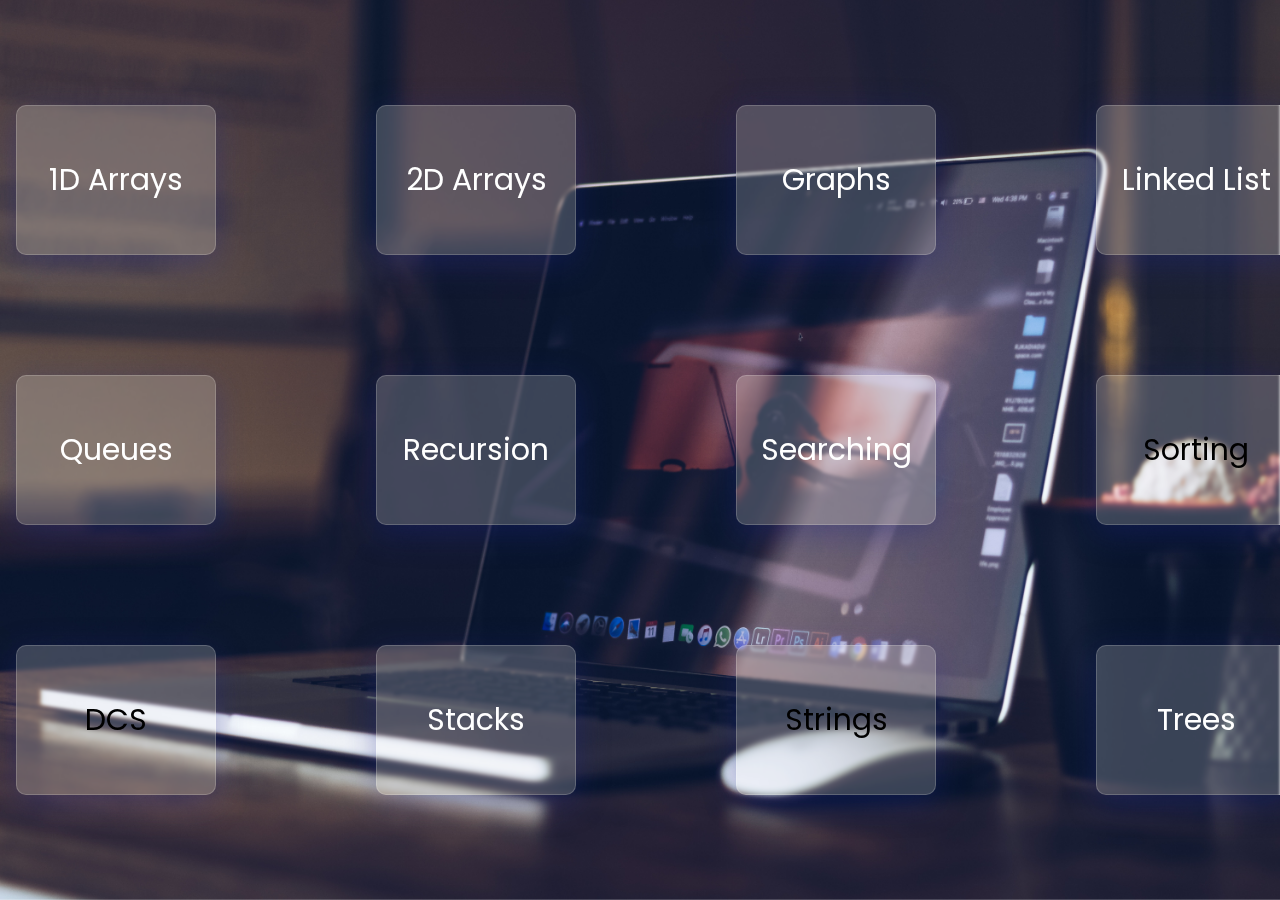
<file: index.html>
<!DOCTYPE html>
<html lang="en">
<head>
    <meta charset="UTF-8">
    <meta http-equiv="X-UA-Compatible" content="IE=edge">
    <meta name="viewport" content="width=device-width, initial-scale=1.0">
    <title>Document</title>
    <link rel="stylesheet" href="main.css">
</head>
<body>
    <div class="container">
        <img src="bg.jpg" alt="">
        <div class="card_container">
        <a href="1d_arrays.html" style="text-decoration: none;"><div class="cards"><p style="color:white;">1D Arrays</p></div></a>
        <a href="2d_arrays.html" style="text-decoration: none;"><div class="cards"><p style="color:white;">2D Arrays</p></div></a>
        <a href="graphs.html" style="text-decoration: none;"><div class="cards"><p style="color:white;">Graphs</p></div></a>
        <a href="ll.html" style="text-decoration: none;"><div class="cards"><p style="color:white;">Linked List</p></div></a>
        </div>

        <div class="card_container card_container2">
        <a href="queues.html" style="text-decoration: none;"><div class="cards"><p style="color:white;">Queues</p></div></a>
        <a href="recursion.html" style="text-decoration: none;"><div class="cards"><p style="color:white;">Recursion</p></div></a>
        <a href="searching.html" style="text-decoration: none;"><div class="cards"><p style="color:white;">Searching</p></div></a>
        <a href="sorting.html" style="text-decoration: none;"><div class="cards"><p style="color:black;">Sorting</p></div></a>
        </div>

        <div class="card_container card_container3">
        <a href="" style="text-decoration: none;"><div class="cards"><p style="color:black;">DCS</p></div></a>
        <a href="stacks.html" style="text-decoration: none;"><div class="cards"><p style="color:white;">Stacks</p></div></a>
        <a href="strings.html" style="text-decoration: none;"><div class="cards"><p style="color:black;">Strings</p></div></a>
        <a href="trees.html" style="text-decoration: none;"><div class="cards"><p style="color:white;">Trees</p></div></a>
        </div>
    </div>
</body>
</html>
</file>
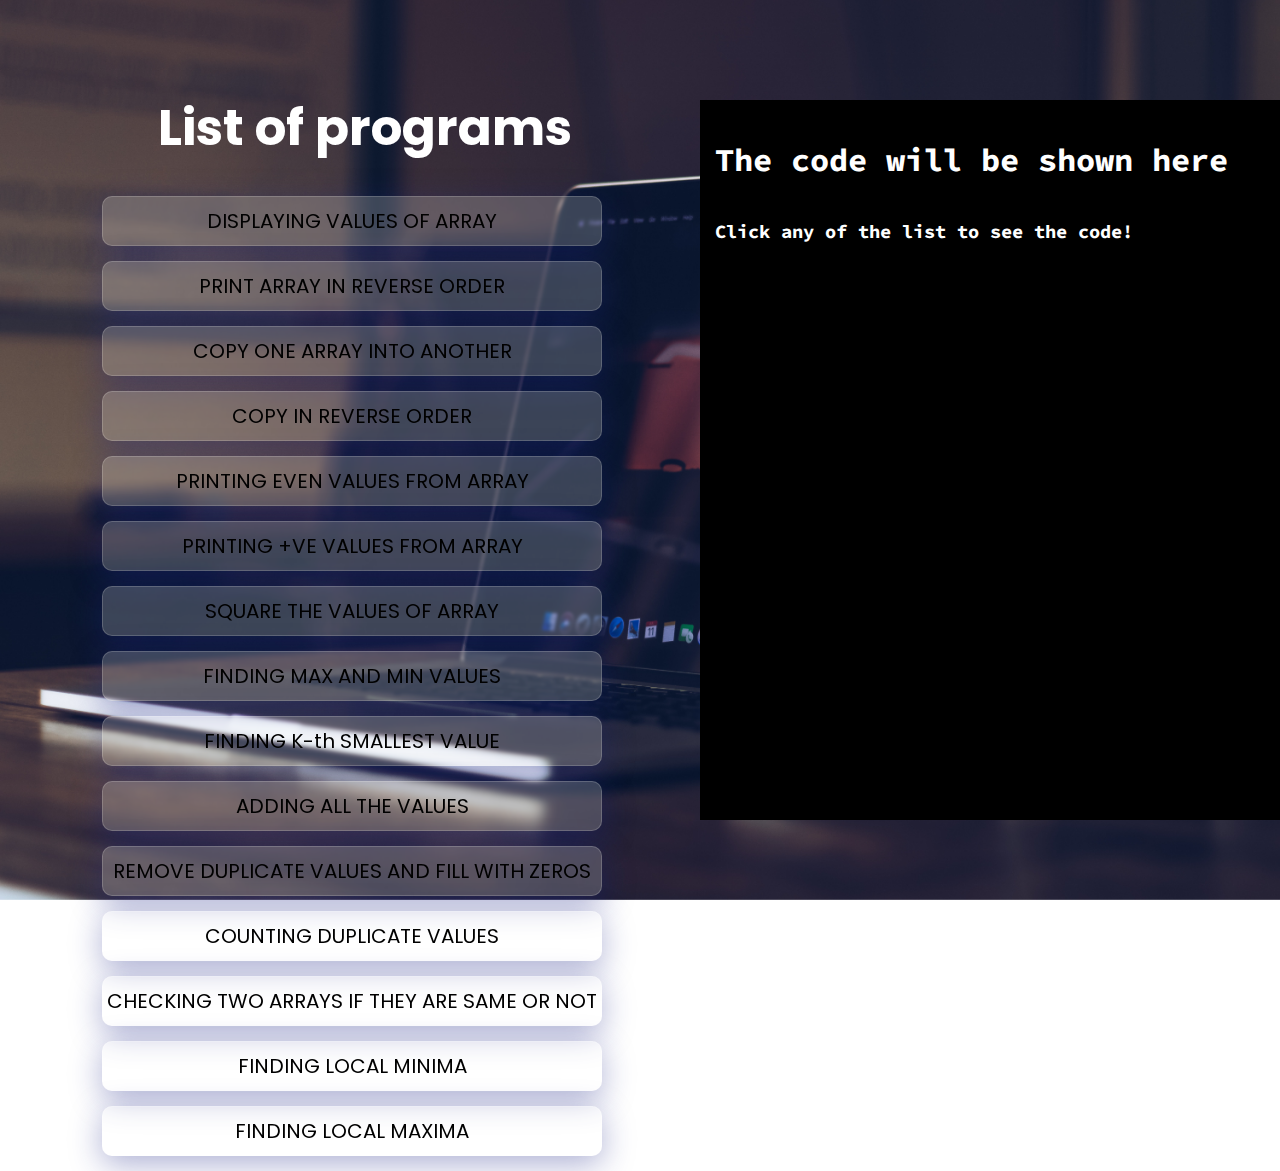
<file: 1d_arrays.html>
<!DOCTYPE html>
<html lang="en">
	<head>
		<meta charset="UTF-8" />
		<meta name="viewport" content="width=device-width, initial-scale=1.0" />
		<title>Single Dimension Arrays</title>
		<link rel="stylesheet" href="main.css" />
	</head>
	<body>
		<div class="container">
			<img src="bg.jpg" alt="">
			<div class="lists">
				<h1>List of programs</h1>

				<div class="list">
					<p>DISPLAYING VALUES OF ARRAY</p>

					<pre style="display: none">


// Enter an array from user and display all the value

#include < stdio.h >

int main()
{

    int length, i, j;

    printf("enter the length of array : ");
    scanf("%d", &length);
    int arr[length];

    printf("\n");

    for (i = 0; i < length; i++)
    {
        printf("enter your %d element : ", i + 1);
        scanf("%d", &arr[i]);
    }

    for (j = 0; j < length; j++)
    {
        printf("\nelement at %d position is : %d", j + 1, arr[j]);
    }
    return 0;
}




OUTPUT:-

enter the length of array : 5

enter your 1 element : 1        
enter your 2 element : 2        
enter your 3 element : 3        
enter your 4 element : 4        
enter your 5 element : 5        

element at 1 position is : 1    
element at 2 position is : 2    
element at 3 position is : 3    
element at 4 position is : 4    
element at 5 position is : 5    
	
                    </pre
					>
				</div>

				<div class="list">
					<p>PRINT ARRAY IN REVERSE ORDER</p>

					<pre style="display: none">

// Enter an array from user and print the array in reverse order

#include < stdio.h >

int main()
{

    int length, i, j;

    printf("enter the length of array : ");
    scanf("%d", &length);
    printf("\n");

    int arr[length];

    for (i = 0; i < length; i++)
    {
        printf("enter your %d element : ", i + 1);
        scanf("%d", &arr[i]);
    }

    for (j = length - 1; j >= 0; j--)
    {
        printf("\nelement at %d position is : %d", j + 1, arr[j]);
    }
    return 0;
}



OUTPUT:-

enter the length of array : 5

enter your 1 element : 1
enter your 2 element : 2
enter your 3 element : 3
enter your 4 element : 4
enter your 5 element : 5

element at 5 position is : 5    
element at 4 position is : 4    
element at 3 position is : 3    
element at 2 position is : 2    
element at 1 position is : 1
                    </pre
					>
				</div>
				<div class="list">
					<p>COPY ONE ARRAY INTO ANOTHER</p>

					<pre style="display: none">
                     
						
// Enter an array from user and copy the array into second array

#include < stdio.h >

int main()
{

    int length, i, j;

    printf("enter the length of the array : ");
    scanf("%d", &length);
    printf("\n");

    int arr_1[length], arr_2[length];

    for (i = 0; i < length; i++)
    {
        printf("enter your %d element : ", i + 1);
        scanf("%d", &arr_1[i]);

        arr_2[i] = arr_1[i];
    }

    for (j = 0; j < length; j++)
    {
        printf(" %d ", arr_2[j]);
    }
    return 0;
}



OUTPUT:-

enter the length of the array : 5

enter your 1 element : 10
enter your 2 element : 23 
enter your 3 element : 33
enter your 4 element : 45
enter your 5 element : 56
    10  23  33  45  56
                    </pre
					>
				</div>
				<div class="list">
					<p>COPY IN REVERSE ORDER</p>

					<pre style="display: none">



// Enter an array from user and copy it into another array in reverse order ?

#include < stdio.h >

int main()
{

    int length, i, j, k;

    printf("enter the length of the array : ");
    scanf("%d", &length);
    printf("\n");

    int arr_1[length], arr_2[length];

    for (i = 0; i < length; i++)
    {
        printf("enter your %d element : ", i + 1);
        scanf("%d", &arr_1[i]);
    }
    for (j = length - 1; j >= 0; j--)
    {
        arr_2[j] = arr_1[length - 1 - j];
    }

    for (k = 0; k < length; k++)
    {
        printf("\n element at position %d is : %d", k + 1, arr_2[k]);
    }
    return 0;
}



OUTPUT:-

enter the length of the array : 5

enter your 1 element : 2
enter your 2 element : 4
enter your 3 element : 6
enter your 4 element : 8
enter your 5 element : 0

 element at position 1 is : 0   
 element at position 2 is : 8   
 element at position 3 is : 6   
 element at position 4 is : 4   
 element at position 5 is : 2
                    </pre
					>
				</div><div class="list">
					<p>PRINTING EVEN VALUES FROM ARRAY</p>

					<pre style="display: none">



// Enter an array from user and print the number which is even

#include < stdio.h >

int main()
{

    int length, i, j;

    printf("enter the length of the array : ");
    scanf("%d", &length);
    printf("\n");

    int arr[length];

    for (i = 0; i < length; i++)
    {
        printf("enter the value for %d element : ", i + 1);
        scanf("%d", &arr[i]);
    }

    printf("even values in the entered array are : ");

        for (j = 0; j < length; j++)
    {
        if (arr[j] % 2 == 0)
        {
            printf(" %d ", arr[j]);
        }
    }

    return 0;
}



OUTPUT:-

enter the length of the array : 5

enter the value for 1 element : 1
enter the value for 2 element : 2
enter the value for 3 element : 4
enter the value for 4 element : 5
enter the value for 5 element : 7

even values in the entered array are :  2  4
                    </pre
					>
				</div><div class="list">
					<p>PRINTING +VE VALUES FROM ARRAY</p>

					<pre style="display: none">


// Enter an array from user and print the number which is positive

#include < stdio.h >

int main()
{

    int length, i, j;

    printf("enter the length of the array : ");
    scanf("%d", &length);
    printf("\n");

    int arr[length];

    for (i = 0; i < length; i++)
    {
        printf("enter the value for %d element : ", i + 1);
        scanf("%d", &arr[i]);
    }

    printf("positive numbers in the entered array are : ");

    for (j = 0; j < length; j++)
    {
        if (arr[j] > 0)
        {
            printf(" %d ", arr[j]);
        }
    }

    return 0;
}




OUTPUT:-

enter the length of the array : 5

enter the value for 1 element : -2
enter the value for 2 element : 2
enter the value for 3 element : 4
enter the value for 4 element : -4
enter the value for 5 element : -1

positive numbers in the entered array are :  2  4


                    </pre
					>
				</div><div class="list">
					<p>SQUARE THE VALUES OF ARRAY</p>

					<pre style="display: none">


// Enter an array from user and square all the values of array 

#include < stdio.h >

int main()
{

    int length, i, j;

    printf("enter the length of the array : ");
    scanf("%d", &length);
    printf("\n");

    int arr[length];

    for (i = 0; i < length; i++)
    {
        printf("enter the value for %d element : ", i + 1);
        scanf("%d", &arr[i]);
    }

    printf("square of the numbers in the entered array are : ");

    for (j = 0; j < length; j++)
    {
        arr[j] *= arr[j];
        printf(" %d ", arr[j]);
    }

    return 0;
}




OUTPUT:-

enter the length of the array : 5

enter the value for 1 element : 1
enter the value for 2 element : 2
enter the value for 3 element : 3
enter the value for 4 element : 4
enter the value for 5 element : 5
square of the numbers in the entered array are :  1  4  9  16  25

</pre
					>
				</div><div class="list">
					<p>FINDING MAX AND MIN VALUES</p>

					<pre style="display: none">



// Enter an array from user and find maximum and minimum value?
#include < stdio.h >

void inputArray(int arr[], int length)
{
    for (int i = 0; i < length; i++)
    {
        printf("Enter the value for %d position : ", i + 1);
        scanf("%d", &arr[i]);
    }
}

int minValue(int arr[], int min)
{
    for (int i = 1; i < 5; i++)
    {
        if (min > arr[i])
        {
            min = arr[i];
        }
    }
    return min;
}

int maxValue(int arr[], int max)
{
    for (int i = 1; i < 5; i++)
    {
        if (max < arr[i])
        {
            max = arr[i];
        }
    }
    return max;
}

int main()
{
    int arr[5];
    inputArray(arr, 5);
    int max = arr[0];
    int min = arr[0];
    int minimum = minValue(arr, min);
    int maximum = maxValue(arr, max); 

    printf("%Minimum Value : %d Maximum Value : %d ", minimum, maximum);
    
    return 0;
}



OUTPUT:- 

Enter the value for 1 position : 2
Enter the value for 2 position : 3
Enter the value for 3 position : 5
Enter the value for 4 position : 7
Enter the value for 5 position : 4

Minimum Value : 2 Maximum Value : 7
                    </pre
					>
				</div><div class="list">
					<p>FINDING K-th SMALLEST VALUE</p>

					<pre style="display: none">


//  Enter an array from user and find the k-th smallest value?
#include< stdio.h >

void inputArray(int arr[], int length)
{
    for (int i = 0; i < length; i++)
    {
        printf("Enter the value for %d position : ", i + 1);
        scanf("%d", &arr[i]);
    }
}

void sortArray(int arr[],int min){
    int temp;
    for (int i = 0; i < 4; i++)
    {
        min=i;
        for (int j = i + 1; j <= 4; j++)
        {
            if (arr[min] > arr[j])
            {
                min = j;
            }
        }

        temp = arr[min];
        arr[min] = arr[i];
        arr[i] = temp;
    }
}

void kth_smallest_value(int arr[]){
    int i;
    printf("\nenter the position of the smallest number you want to get: ");
    scanf("%d",&i);

    printf("the %dth value is %d",i,arr[i-1]);
}
int main(){
    int arr[5], length = 5;

    inputArray(arr,length);
    int min = arr[0];
    sortArray(arr,min);

    for(int i =0;i<5;i++){
        printf(" %d ", arr[i]);
    }

    kth_smallest_value(arr);


    return 0;
}
                    </pre
					>
				</div><div class="list">
					<p>ADDING ALL THE VALUES</p>

					<pre style="display: none">


// Enter an array from user and add all values ?

#include< stdio.h >

void inputArray(int arr[], int length)
{
    for (int i = 0; i < length; i++)
    {
        printf("Enter the value for %d position : ", i + 1);
        scanf("%d", &arr[i]);
    }
}

int add(int arr[], int length){
    int sum=0;
    for(int i = 0; i< length;i++){
        sum += arr[i];
    }
    return sum;
}

int main(){
    int arr[5], length = 5;
    inputArray(arr,length);
    int sum = add(arr,length);

    printf("the sum of numbers in the array is: %d", sum);
    return 0;
}
                    </pre
					>
				</div><div class="list">
					<p>REMOVE DUPLICATE VALUES AND FILL WITH ZEROS</p>

					<pre style="display: none">


// Enter an array from user and remove the duplicate values and fill with zero?
#include< stdio.h >

void inputArray(int arr[], int length)
{
    for (int i = 0; i < length; i++)
    {
        printf("Enter the value for %d position : ", i + 1);
        scanf("%d", &arr[i]);
    }
}

void fill_with_zeros(int arr[],int length){
    for (int i = 0; i< length; i++){
        for (int j =i+1;j< length;j++){
            if(arr[i]==arr[j]){
                arr[j] = 0;
            }
        }
    }
}
void printarr(int arr[], int length){

    for(int i=0;i< length;i++){
        printf("%d ",arr[i]);
    }
}

int main(){
    int arr[10], length=10;
     
    inputArray(arr,length);
    printf("\noriginal array:-");
    (printarr(arr,length));
    fill_with_zeros(arr,length);
    printf("\narray filled with 0s:-");
    printarr(arr,length);
    return 0;
}
                    </pre
					>
				</div><div class="list">
					<p>COUNTING DUPLICATE VALUES</p>

					<pre style="display: none">


// Enter an array from user and count the duplicate values ?

#include < stdio.h >

void inputArray(int arr[], int length)
{
    for (int i = 0; i < length; i++)
    {
        printf("Enter the value for %d position : ", i + 1);
        scanf("%d", &arr[i]);
    }
}

void countDuplicates(int arr[], int length, int *count)
{

    for (int i = 0; i < length; i++)
    {
        for (int j = i + 1; j < length; j++)
        {
            if (arr[i] == arr[j])
            {
                (*count)++;
                break;
            }
        }
    }
}

int main()
{
    int arr[10], length = 10, count = 0;
    inputArray(arr, length);
    countDuplicates(arr, length, &count);
    printf("the counting of duplicates in array is: %d", count);

    return 0;
}
                    </pre
					>
				</div><div class="list">
					<p>CHECKING TWO ARRAYS IF THEY ARE SAME OR NOT</p>

					<pre style="display: none">


#include < stdio.h >

void inputArray(int arr[], int length)
{
    for (int i = 0; i < length; i++)
    {
        printf("Enter the value for %d position: ", i + 1);
        scanf("%d", &arr[i]);
    }
}

int checkArray(int arr[], int arr2[], int length)
{
    for (int i = 0; i < length; i++)
    {
        if (arr[i] != arr2[i])
        {
            return 0;
        }
    }
    return 1;
}
int main()
{
    int arr1[5], arr2[5], length = 5, check;

    printf("Array 1:- \n");
    inputArray(arr1, length);

    printf("\nArray 2:-\n ");
    inputArray(arr2, length);

    check = checkArray(arr1, arr2, length);

    if (check == 0)
    {
        printf("Array is not same");
    }
    else{
        printf("Array is same");
    }
    return 0;
}
                    </pre
					>
				</div><div class="list">
					<p>FINDING LOCAL MINIMA</p>

					<pre style="display: none">


// Find the local minima in the array?
#include < stdio.h >

int main()
{
    int arr[10] = {30, 21, 44, 46, 50, 20, 22, 25, 18, 10};

    for (int i = 1; i < 10 - 1; i++)
    {
        if (arr[i] < arr[i - 1] && arr[i] < arr[i + 1])
        {
            printf("%d ", arr[i]);
        }
    }
    return 0;
}
                    </pre
					>
				</div><div class="list">
					<p>FINDING LOCAL MAXIMA</p>

					<pre style="display: none">


// Find the local maxima in the array?
#include < stdio.h >

int main()
{
    int arr[10] = {30, 21, 44, 46, 50, 20, 22, 25, 18, 23};

    for (int i = 1; i < 10 - 1; i++)
    {
        if (arr[i] > arr[i - 1] && arr[i] > arr[i + 1])
        {
            printf("%d ", arr[i]);
        }
    }
    return 0;
}
                    </pre
					>
				</div>
			</div>
		</div>

		<div class="codeContainer">
			<h1>The code will be shown here</h1>
			<h3>Click any of the list to see the code!</h3>
		</div>
		</div>

		<script>
			const container = document.querySelector(".codeContainer");
			const [...lists] = document.querySelectorAll(".list");

			lists.forEach((list) => {
				list.addEventListener("click", () => {
					const heading = list.querySelector("p").innerHTML;
					const code = list.querySelector("pre").innerText;
					render(heading, code);
				});
			});

			function render(heading, code) {
				container.innerHTML = `
            
			<p>
				${code}
			</p>
                `;
			}
		</script>
	</body>
</html>
</file>
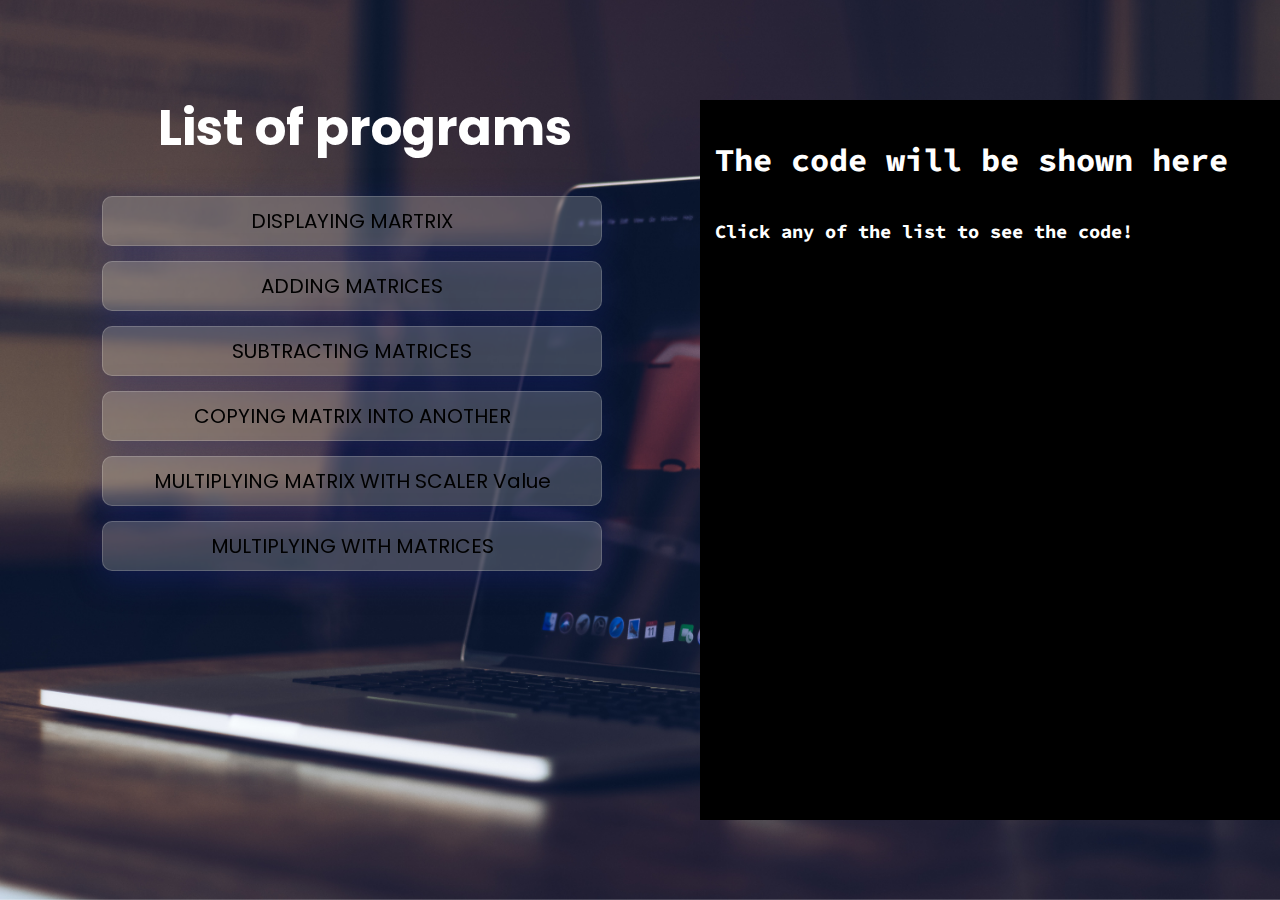
<file: 2d_arrays.html>
<!DOCTYPE html>
<html lang="en">
	<head>
		<meta charset="UTF-8" />
		<meta name="viewport" content="width=device-width, initial-scale=1.0" />
		<title>2D Arrays</title>
		<link rel="stylesheet" href="main.css" />
	</head>
	<body>
		<div class="container">
			<img src="bg.jpg" alt="">
			<div class="lists">
				<h1>List of programs</h1>

				<div class="list">
					<p>DISPLAYING MARTRIX</p>

					<pre style="display: none">


#include < stdio.h >

int main()
{
    int matrix[4][2];

    for (int i = 0; i < 4; i++)
    {
        for (int j = 0; j < 2; j++)
        {
            printf("Enter Value for %dth row %dth column: ",i,j);
            scanf("%d", &matrix[i][j]);
        }
    }

    printf("Matrix:\n");
    for (int i = 0; i < 4; i++)
    {
        for (int j = 0; j < 2; j++)
        {
            printf("%d ", matrix[i][j]);
        }
        printf("\n");
    }

    return 0;
}



OUTPUT:-

Enter Value for 0th row 0th column: 1
Enter Value for 0th row 1th column: 2
Enter Value for 1th row 0th column: 3
Enter Value for 1th row 1th column: 4
Enter Value for 2th row 0th column: 5
Enter Value for 2th row 1th column: 6
Enter Value for 3th row 0th column: 7
Enter Value for 3th row 1th column: 8

Matrix:
1 2
3 4
5 6
7 8

                    </pre
					>
				</div>
				<div class="list">
					<p>ADDING MATRICES</p>

					<pre style="display: none">



#include < stdio.h >

int main()
{
    int row, col;

    printf("Enter the number of rows: ");
    scanf("%d", &row);
    printf("Enter the number of columns: ");
    scanf("%d", &col);

    int matrix1[row][col];
    int matrix2[row][col];
    int sum[row][col];

    for (int i = 0; i < row; i++)
    {
        for (int j = 0; j < col; j++)
        {
            printf("Enter elements of the first matrix for %dth row %dth column: \n",i,j);
            scanf("%d", &matrix1[i][j]);
        }
    }

    for (int i = 0; i < row; i++)
    {
        for (int j = 0; j < col; j++)
        {
            printf("Enter elements of the second matrix for %dth row %dth column: \n", i, j);
            scanf("%d", &matrix2[i][j]);
        }
    }

    for (int i = 0; i < row; i++)
    {
        for (int j = 0; j < col; j++)
        {
            sum[i][j] = matrix1[i][j] + matrix2[i][j];
        }
    }

    printf("Sum of the matrices:\n");
    for (int i = 0; i < row; i++)
    {
        for (int j = 0; j < col; j++)
        {
            printf("%d\t", sum[i][j]);
        }
        printf("\n");
    }

    return 0;
}

OUTPUT:-

Enter the number of rows: 2
Enter the number of columns: 4

Enter elements of the first matrix for 0th row 0th column:
1
Enter elements of the first matrix for 0th row 1th column:
2
Enter elements of the first matrix for 0th row 2th column:
3
Enter elements of the first matrix for 0th row 3th column:
4
Enter elements of the first matrix for 1th row 0th column:
5
Enter elements of the first matrix for 1th row 1th column:
6
Enter elements of the first matrix for 1th row 2th column:
7
Enter elements of the first matrix for 1th row 3th column:
8
Enter elements of the second matrix for 0th row 0th column:
10
Enter elements of the second matrix for 0th row 1th column:
20
Enter elements of the second matrix for 0th row 2th column:
30 
Enter elements of the second matrix for 0th row 3th column:
40
Enter elements of the second matrix for 1th row 0th column:
50
Enter elements of the second matrix for 1th row 1th column:
60
Enter elements of the second matrix for 1th row 2th column:
70
Enter elements of the second matrix for 1th row 3th column:
80

Sum of the matrices:
11      22      33      44
55      66      77      88

                    </pre
					>
				</div>
				<div class="list">
					<p>SUBTRACTING MATRICES</p>

					<pre style="display: none">
                     

#include < stdio.h >

int main()
{
    int row, col;

    printf("Enter the number of rows: ");
    scanf("%d", &row);
    printf("Enter the number of columns: ");
    scanf("%d", &col);

    int matrix1[row][col];
    int matrix2[row][col];
    int difference[row][col];

    for (int i = 0; i < row; i++)
    {
        for (int j = 0; j < col; j++)
        {
            printf("Enter elements of the first matrix for %dth row %dth column: \n", i, j);
            scanf("%d", &matrix1[i][j]);
        }
    }

    for (int i = 0; i < row; i++)
    {
        for (int j = 0; j < col; j++)
        {
            printf("Enter elements of the second matrix for %dth row %dth column: \n", i, j);
            scanf("%d", &matrix2[i][j]);
        }
    }

    for (int i = 0; i < row; i++)
    {
        for (int j = 0; j < col; j++)
        {
            difference[i][j] = matrix1[i][j] - matrix2[i][j];
        }
    }

    printf("Difference of the matrices:\n");
    for (int i = 0; i < row; i++)
    {
        for (int j = 0; j < col; j++)
        {
            printf("%d\t", difference[i][j]);
        }
        printf("\n");
    }

    return 0;
}



OUTPUT:-

Enter the number of rows: 2
Enter the number of columns: 2

Enter elements of the first matrix for 0th row 0th column:
1
Enter elements of the first matrix for 0th row 1th column:
5
Enter elements of the first matrix for 1th row 0th column:
4
Enter elements of the first matrix for 1th row 1th column:
6
Enter elements of the second matrix for 0th row 0th column:
3
Enter elements of the second matrix for 0th row 1th column:
7
Enter elements of the second matrix for 1th row 0th column:
9
Enter elements of the second matrix for 1th row 1th column:
5

Difference of the matrices:
-2      -2
-5      1

                    </pre
					>
				</div>
				<div class="list">
					<p>COPYING MATRIX INTO ANOTHER</p>

					<pre style="display: none">
                     

#include < stdio.h >

int main()
{
    int rows, cols;

    printf("Enter the number of rows: ");
    scanf("%d", &rows);
    printf("Enter the number of columns: ");
    scanf("%d", &cols);

    int originalMatrix[rows][cols];
    int copiedMatrix[rows][cols];

    for (int i = 0; i < rows; i++)
    {
        for (int j = 0; j < cols; j++)
        {
            printf("Enter elements for %dth row %dth column: \n", i, j);
            scanf("%d", &originalMatrix[i][j]);
        }
    }

    for (int i = 0; i < rows; i++)
    {
        for (int j = 0; j < cols; j++)
        {
            copiedMatrix[i][j] = originalMatrix[i][j];
        }
    }

    printf("Copied Matrix:\n");
    for (int i = 0; i < rows; i++)
    {
        for (int j = 0; j < cols; j++)
        {
            printf("%d\t", copiedMatrix[i][j]);
        }
        printf("\n");
    }

    return 0;
}

OUTPUT:-

Enter the number of rows: 2
Enter the number of columns: 2

Enter elements for 0th row 0th column:
1
Enter elements for 0th row 1th column:
2
Enter elements for 1th row 0th column:
3
Enter elements for 1th row 1th column:
4

Copied Matrix:
1       2
3       4


                    </pre
					>
				</div><div class="list">
					<p>MULTIPLYING MATRIX WITH SCALER Value</p>

					<pre style="display: none">


#include < stdio.h >

int main()
{
    int rows, cols;

    printf("Enter the number of rows: ");
    scanf("%d", &rows);
    printf("Enter the number of columns: ");
    scanf("%d", &cols);

    int originalMatrix[rows][cols];
    int copiedMatrix[rows][cols];

    for (int i = 0; i < rows; i++)
    {
        for (int j = 0; j < cols; j++)
        {
            printf("Enter elements for %dth row %dth column: \n", i, j);
            scanf("%d", &originalMatrix[i][j]);
        }
    }

    for (int i = 0; i < rows; i++)
    {
        for (int j = 0; j < cols; j++)
        {
            copiedMatrix[i][j] = originalMatrix[i][j];
        }
    }

    printf("Copied Matrix:\n");
    for (int i = 0; i < rows; i++)
    {
        for (int j = 0; j < cols; j++)
        {
            printf("%d\t", copiedMatrix[i][j]);
        }
        printf("\n");
    }

    return 0;
}

OUTPUT:-
        
Enter the number of rows: 2
Enter the number of columns: 2

Enter elements for 0th row 0th column:
10
Enter elements for 0th row 1th column:
20
Enter elements for 1th row 0th column:
30
Enter elements for 1th row 1th column:
40
Enter the scalar value: 5
Resulting Matrix:

50      100
150     200
</pre
					>
				</div><div class="list">
					<p>MULTIPLYING WITH MATRICES</p>

					<pre style="display: none">


#include < stdio.h >

int main()
{
    int row1, col1, row2, col2;

    printf("Enter the number of rows and columns for the first matrix: ");
    scanf("%d %d", &row1, &col1);
    printf("Enter the number of rows and columns for the second matrix: ");
    scanf("%d %d", &row2, &col2);

    if (col1 != row2)
    {
        printf("Matrix multiplication is not possible. Number of columns in the first matrix must be equal to the number of rows in the second matrix.\n");
        return 1;
    }

    int matrix1[row1][col1];
    int matrix2[row2][col2];
    int result[row1][col2];

    for (int i = 0; i < row1; i++)
    {
        for (int j = 0; j < col1; j++)
        {
            printf("Enter elements of the first matrix for %dth row %dth column: \n", i, j);

            scanf("%d", &matrix1[i][j]);
        }
    }

    for (int i = 0; i < row2; i++)
    {
        for (int j = 0; j < col2; j++)
        {
            printf("Enter elements of the second matrix for %dth row %dth column: \n", i, j);
            scanf("%d", &matrix2[i][j]);
        }
    }

    for (int i = 0; i < row1; i++)
    {
        for (int j = 0; j < col2; j++)
        {
            result[i][j] = 0;
            for (int k = 0; k < col1; k++)
            {
                result[i][j] += matrix1[i][k] * matrix2[k][j];
            }
        }
    }

    printf("Result of matrix multiplication:\n");
    for (int i = 0; i < row1; i++)
    {
        for (int j = 0; j < col2; j++)
        {
            printf("%d\t", result[i][j]);
        }
        printf("\n");
    }

    return 0;
}




OUTPUT:- 

Enter the number of rows and columns for the first matrix: 2 2
Enter the number of rows and columns for the second matrix: 2 2

Enter elements of the first matrix for 0th row 0th column:
3
Enter elements of the first matrix for 0th row 1th column:
5
Enter elements of the first matrix for 1th row 0th column:
9
Enter elements of the first matrix for 1th row 1th column:
8
Enter elements of the second matrix for 0th row 0th column:
2
Enter elements of the second matrix for 0th row 1th column:
7
Enter elements of the second matrix for 1th row 0th column:
3
Enter elements of the second matrix for 1th row 1th column:
6

Result of matrix multiplication:
21      51
42      111

                    </pre
					>
				</div>
			</div>
		</div>

		<div class="codeContainer">
			<h1>The code will be shown here</h1>
			<h3>Click any of the list to see the code!</h3>
		</div>
		</div>

		<script>
			const container = document.querySelector(".codeContainer");
			const [...lists] = document.querySelectorAll(".list");

			lists.forEach((list) => {
				list.addEventListener("click", () => {
					const heading = list.querySelector("p").innerHTML;
					const code = list.querySelector("pre").innerText;
					render(heading, code);
				});
			});

			function render(heading, code) {
				container.innerHTML = `
			<p>
				${code}
			</p>
                `;
			}
		</script>
	</body>
</html>
</file>
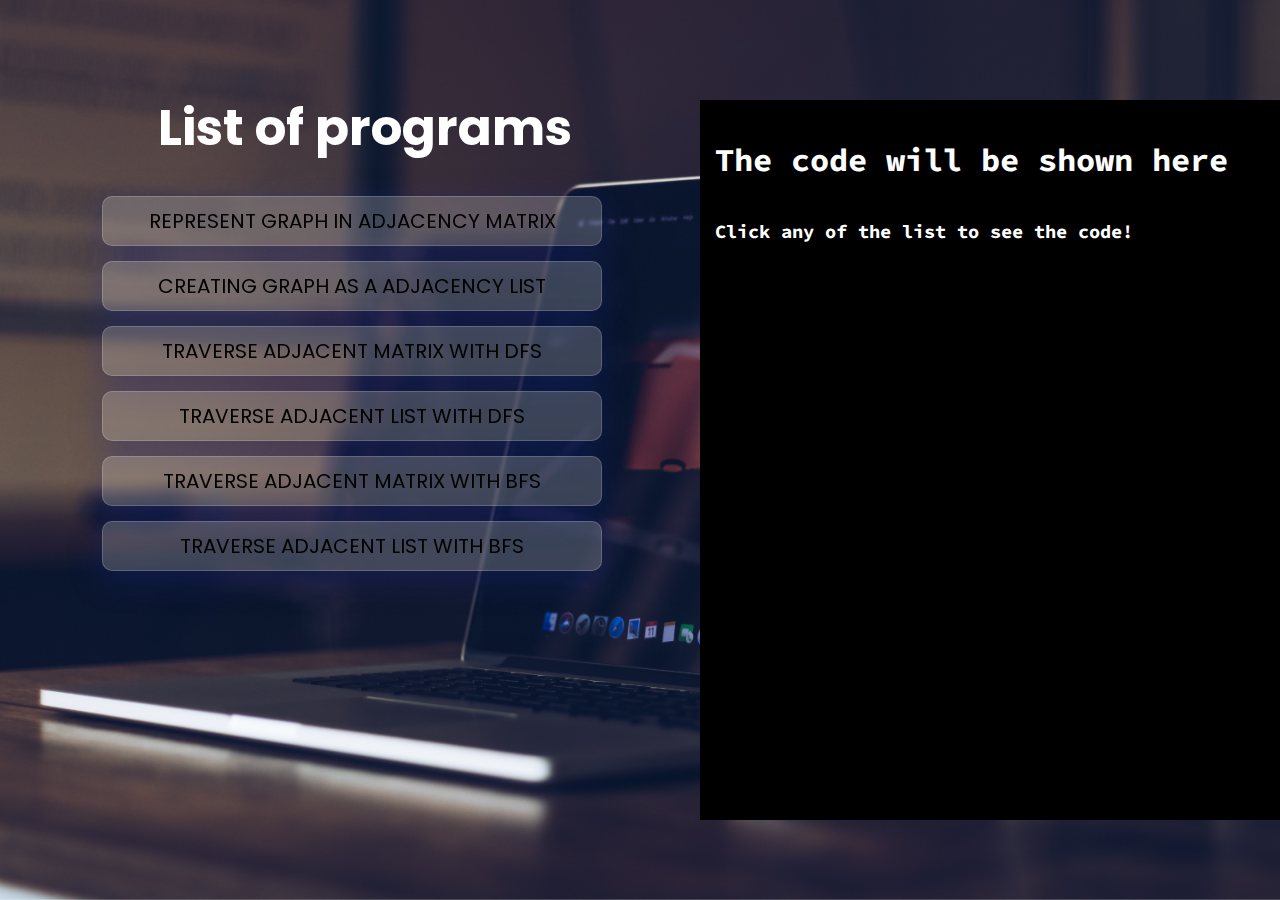
<file: graphs.html>
<!DOCTYPE html>
<html lang="en">
	<head>
		<meta charset="UTF-8" />
		<meta name="viewport" content="width=device-width, initial-scale=1.0" />
		<title>Graphs</title>
		<link rel="stylesheet" href="main.css" />
	</head>
	<body>
		<div class="container">
			<img src="bg.jpg" alt="">
			<div class="lists">
				<h1>List of programs</h1>

				<div class="list">
					<p>REPRESENT GRAPH IN ADJACENCY MATRIX</p>

					<pre style="display: none">
					
						

#include < stdio.h >
#include < stdlib.h >

void printAdjacencyMatrix(int** adjMatrix, int vertices) {
    printf("Adjacency Matrix:\n");
    for (int i = 0; i < vertices; i++) {
        for (int j = 0; j < vertices; j++) {
            printf("%d ", adjMatrix[i][j]);
        }
        printf("\n");
    }
}

int main() {
    int vertices, edges;

    printf("Enter the number of vertices: ");
    scanf("%d", &vertices);
    printf("Enter the number of edges: ");
    scanf("%d", &edges);

    int** adjMatrix = (int**)malloc(vertices * sizeof(int*));
    for (int i = 0; i < vertices; i++) {
        adjMatrix[i] = (int*)malloc(vertices * sizeof(int));
        for (int j = 0; j < vertices; j++) {
            adjMatrix[i][j] = 0;
        }
    }

    for (int i = 0; i < edges; i++) {
        int start, end;
        printf("Enter edge %d (start end): ", i + 1);
        scanf("%d %d", &start, &end);
        adjMatrix[start - 1][end - 1] = 1;
        adjMatrix[end - 1][start - 1] = 1; 
    }

    printAdjacencyMatrix(adjMatrix, vertices);

    for (int i = 0; i < vertices; i++) {
        free(adjMatrix[i]);
    }
    free(adjMatrix);

    return 0;
}

                    </pre
					>
				</div>
				<div class="list">
					<p>CREATING GRAPH AS A ADJACENCY LIST</p>

					<pre style="display: none">



#include < stdio.h >
#include < stdlib.h >

struct Node {
    int vertex;
    struct Node* next;
};

struct AdjList {
    struct Node* head;
};

struct Graph {
    int vertices;
    struct AdjList* array;
};

struct Node* createNode(int vertex) {
    struct Node* newNode = (struct Node*)malloc(sizeof(struct Node));
    newNode->vertex = vertex;
    newNode->next = NULL;
    return newNode;
}

struct Graph* createGraph(int vertices) {
    struct Graph* graph = (struct Graph*)malloc(sizeof(struct Graph));
    graph->vertices = vertices;

    graph->array = (struct AdjList*)malloc(vertices * sizeof(struct AdjList));

    for (int i = 0; i < vertices; i++) {
        graph->array[i].head = NULL;
    }

    return graph;
}

void insertEdge(struct Graph* graph, int start, int end) {
    struct Node* newNode = createNode(end);
    newNode->next = graph->array[start].head;
    graph->array[start].head = newNode;

    newNode = createNode(start);
    newNode->next = graph->array[end].head;
    graph->array[end].head = newNode;
}

void deleteEdge(struct Graph* graph, int start, int end) {
    struct Node* current = graph->array[start].head;
    struct Node* prev = NULL;

    while (current != NULL && current->vertex != end) {
        prev = current;
        current = current->next;
    }

    if (current != NULL) {
        if (prev != NULL) {
            prev->next = current->next;
        } else {
            graph->array[start].head = current->next;
        }
        free(current);
    }

    current = graph->array[end].head;
    prev = NULL;

    while (current != NULL && current->vertex != start) {
        prev = current;
        current = current->next;
    }

    if (current != NULL) {
        if (prev != NULL) {
            prev->next = current->next;
        } else {
            graph->array[end].head = current->next;
        }
        free(current);
    }
}

void insertVertex(struct Graph* graph, int vertex) {
    if (vertex >= graph->vertices) {
        int newSize = vertex + 1;
        graph->array = (struct AdjList*)realloc(graph->array, newSize * sizeof(struct AdjList));

        for (int i = graph->vertices; i < newSize; i++) {
            graph->array[i].head = NULL;
        }

        graph->vertices = newSize;
    }
}

void deleteVertex(struct Graph* graph, int vertex) {
    for (int i = 0; i < graph->vertices; i++) {
        deleteEdge(graph, vertex, i);
    }

    struct Node* current = graph->array[vertex].head;
    struct Node* next;

    while (current != NULL) {
        next = current->next;
        free(current);
        current = next;
    }

    graph->array[vertex].head = NULL;
}

void printAdjacencyList(struct Graph* graph) {
    printf("Adjacency List:\n");
    for (int i = 0; i < graph->vertices; i++) {
        struct Node* current = graph->array[i].head;
        printf("Vertex %d: ", i);

        while (current != NULL) {
            printf("%d ", current->vertex);
            current = current->next;
        }

        printf("\n");
    }
}

int main() {
    int vertices, edges;
    printf("Enter the number of vertices: ");
    scanf("%d", &vertices);
    printf("Enter the number of edges: ");
    scanf("%d", &edges);

    struct Graph* graph = createGraph(vertices);

    for (int i = 0; i < edges; i++) {
        int start, end;
        printf("Enter edge %d (start end): ", i + 1);
        scanf("%d %d", &start, &end);

        insertVertex(graph, start);
        insertVertex(graph, end);

        insertEdge(graph, start, end);
    }

    printAdjacencyList(graph);

    int deleteStart, deleteEnd;
    printf("Enter edge to delete (start end): ");
    scanf("%d %d", &deleteStart, &deleteEnd);
    deleteEdge(graph, deleteStart, deleteEnd);

    printAdjacencyList(graph);

    int deleteVertexValue;
    printf("Enter vertex to delete: ");
    scanf("%d", &deleteVertexValue);
    deleteVertex(graph, deleteVertexValue);

    printAdjacencyList(graph);

    for (int i = 0; i < graph->vertices; i++) {
        struct Node* current = graph->array[i].head;
        struct Node* next;

        while (current != NULL) {
            next = current->next;
            free(current);
            current = next;
        }
    }

    free(graph->array);
    free(graph);

    return 0;
}

                    </pre
					>
				</div>
				<div class="list">
					<p> TRAVERSE ADJACENT MATRIX WITH DFS</p>

					<pre style="display: none">



#include < stdio.h >
#include < stdlib.h >

void dfsTraversal(int** adjMatrix, int* visited, int vertices, int currentVertex) {
    printf("%d ", currentVertex + 1);  
    visited[currentVertex] = 1;

    for (int i = 0; i < vertices; i++) {
        if (adjMatrix[currentVertex][i] == 1 && !visited[i]) {
            dfsTraversal(adjMatrix, visited, vertices, i);
        }
    }
}

void dfs(int** adjMatrix, int vertices) {
    int* visited = (int*)malloc(vertices * sizeof(int));

    for (int i = 0; i < vertices; i++) {
        visited[i] = 0;
    }

    for (int i = 0; i < vertices; i++) {
        if (!visited[i]) {
            dfsTraversal(adjMatrix, visited, vertices, i);
        }
    }

    free(visited);
}

int main() {
    int vertices, edges;
    printf("Enter the number of vertices: ");
    scanf("%d", &vertices);
    printf("Enter the number of edges: ");
    scanf("%d", &edges);

    int** adjMatrix = (int**)malloc(vertices * sizeof(int*));
    for (int i = 0; i < vertices; i++) {
        adjMatrix[i] = (int*)malloc(vertices * sizeof(int));
        for (int j = 0; j < vertices; j++) {
            adjMatrix[i][j] = 0;
        }
    }

    for (int i = 0; i < edges; i++) {
        int start, end;
        printf("Enter edge %d (start end): ", i + 1);
        scanf("%d %d", &start, &end);
        adjMatrix[start - 1][end - 1] = 1;
        adjMatrix[end - 1][start - 1] = 1; // For undirected graph
    }

    printf("DFS Traversal: ");
    dfs(adjMatrix, vertices);
    printf("\n");

    for (int i = 0; i < vertices; i++) {
        free(adjMatrix[i]);
    }
    free(adjMatrix);

    return 0;
}
                    </pre
					>
				</div>
				<div class="list">
					<p>TRAVERSE ADJACENT LIST WITH DFS</p>

					<pre style="display: none">



#include < stdio.h >
#include < stdlib.h >

struct Node {
    int vertex;
    struct Node* next;
};

struct AdjList {
    struct Node* head;
};

struct Graph {
    int vertices;
    struct AdjList* array;
};

struct Node* createNode(int vertex) {
    struct Node* newNode = (struct Node*)malloc(sizeof(struct Node));
    newNode->vertex = vertex;
    newNode->next = NULL;
    return newNode;
}

struct Graph* createGraph(int vertices) {
    struct Graph* graph = (struct Graph*)malloc(sizeof(struct Graph));
    graph->vertices = vertices;

    graph->array = (struct AdjList*)malloc(vertices * sizeof(struct AdjList));

    for (int i = 0; i < vertices; i++) {
        graph->array[i].head = NULL;
    }

    return graph;
}

void insertEdge(struct Graph* graph, int start, int end) {
    struct Node* newNode = createNode(end);
    newNode->next = graph->array[start].head;
    graph->array[start].head = newNode;

    newNode = createNode(start);
    newNode->next = graph->array[end].head;
    graph->array[end].head = newNode;
}

void dfsTraversal(struct Graph* graph, int* visited, int currentVertex) {
    printf("%d ", currentVertex + 1);  // Assuming vertices are labeled from 1 to n
    visited[currentVertex] = 1;

    struct Node* current = graph->array[currentVertex].head;
    while (current != NULL) {
        if (!visited[current->vertex]) {
            dfsTraversal(graph, visited, current->vertex);
        }
        current = current->next;
    }
}

void dfs(struct Graph* graph) {
    int* visited = (int*)malloc(graph->vertices * sizeof(int));

    for (int i = 0; i < graph->vertices; i++) {
        visited[i] = 0;
    }

    for (int i = 0; i < graph->vertices; i++) {
        if (!visited[i]) {
            dfsTraversal(graph, visited, i);
        }
    }

    free(visited);
}

void printAdjacencyList(struct Graph* graph) {
    printf("Adjacency List:\n");
    for (int i = 0; i < graph->vertices; i++) {
        struct Node* current = graph->array[i].head;
        printf("Vertex %d: ", i + 1);

        while (current != NULL) {
            printf("%d ", current->vertex + 1);
            current = current->next;
        }

        printf("\n");
    }
}

int main() {
    int vertices, edges;
    printf("Enter the number of vertices: ");
    scanf("%d", &vertices);
    printf("Enter the number of edges: ");
    scanf("%d", &edges);

    struct Graph* graph = createGraph(vertices);

    for (int i = 0; i < edges; i++) {
        int start, end;
        printf("Enter edge %d (start end): ", i + 1);
        scanf("%d %d", &start, &end);

        insertEdge(graph, start - 1, end - 1);
    }

    printAdjacencyList(graph);

    printf("DFS Traversal: ");
    dfs(graph);
    printf("\n");

    for (int i = 0; i < graph->vertices; i++) {
        struct Node* current = graph->array[i].head;
        struct Node* next;

        while (current != NULL) {
            next = current->next;
            free(current);
            current = next;
        }
    }

    free(graph->array);
    free(graph);

    return 0;
}
                    </pre
					>
				</div>
				<div class="list">
					<p>TRAVERSE ADJACENT MATRIX WITH BFS</p>

					<pre style="display: none">




#include < stdio.h >
#include < stdlib.h >

struct QueueNode {
    int vertex;
    struct QueueNode* next;
};

struct Queue {
    struct QueueNode *front, *rear;
};

struct QueueNode* createQueueNode(int vertex) {
    struct QueueNode* newNode = (struct QueueNode*)malloc(sizeof(struct QueueNode));
    newNode->vertex = vertex;
    newNode->next = NULL;
    return newNode;
}

struct Queue* createQueue() {
    struct Queue* queue = (struct Queue*)malloc(sizeof(struct Queue));
    queue->front = queue->rear = NULL;
    return queue;
}

void enqueue(struct Queue* queue, int vertex) {
    struct QueueNode* newNode = createQueueNode(vertex);
    if (queue->rear == NULL) {
        queue->front = queue->rear = newNode;
        return;
    }
    queue->rear->next = newNode;
    queue->rear = newNode;
}

int dequeue(struct Queue* queue) {
    if (queue->front == NULL) {
        return -1; // Queue is empty
    }
    struct QueueNode* temp = queue->front;
    queue->front = queue->front->next;
    if (queue->front == NULL) {
        queue->rear = NULL;
    }
    int vertex = temp->vertex;
    free(temp);
    return vertex;
}


void bfsTraversal(int** adjMatrix, int* visited, int vertices, int startVertex) {
    struct Queue* queue = createQueue();

    printf("%d ", startVertex + 1); 
    visited[startVertex] = 1;
    enqueue(queue, startVertex);

    while (queue->front != NULL) {
        int currentVertex = dequeue(queue);

        for (int i = 0; i < vertices; i++) {
            if (adjMatrix[currentVertex][i] == 1 && !visited[i]) {
                printf("%d ", i + 1); // Assuming vertices are labeled from 1 to n
                visited[i] = 1;
                enqueue(queue, i);
            }
        }
    }

    free(queue);
}

int main() {
    int vertices, edges;
    printf("Enter the number of vertices: ");
    scanf("%d", &vertices);
    printf("Enter the number of edges: ");
    scanf("%d", &edges);

    int** adjMatrix = (int**)malloc(vertices * sizeof(int*));
    for (int i = 0; i < vertices; i++) {
        adjMatrix[i] = (int*)malloc(vertices * sizeof(int));
        for (int j = 0; j < vertices; j++) {
            adjMatrix[i][j] = 0;
        }
    }

    for (int i = 0; i < edges; i++) {
        int start, end;
        printf("Enter edge %d (start end): ", i + 1);
        scanf("%d %d", &start, &end);
        adjMatrix[start - 1][end - 1] = 1;
        adjMatrix[end - 1][start - 1] = 1; 
    }

    int startVertex = 0; 
    int* visited = (int*)malloc(vertices * sizeof(int));
    for (int i = 0; i < vertices; i++) {
        visited[i] = 0;
    }

    printf("BFS Traversal: ");
    bfsTraversal(adjMatrix, visited, vertices, startVertex);
    printf("\n");

    for (int i = 0; i < vertices; i++) {
        free(adjMatrix[i]);
    }
    free(adjMatrix);
    free(visited);

    return 0;
}
                    </pre
					>
				</div>
				<div class="list">
					<p>TRAVERSE ADJACENT LIST WITH BFS</p>

					<pre style="display: none">


#include < stdio.h >
#include < stdlib.h >

struct Node {
    int vertex;
    struct Node* next;
};

struct AdjList {
    struct Node* head;
};

struct Graph {
    int vertices;
    struct AdjList* array;
};

struct QueueNode {
    int vertex;
    struct QueueNode* next;
};

struct Queue {
    struct QueueNode *front, *rear;
};

struct Node* createNode(int vertex) {
    struct Node* newNode = (struct Node*)malloc(sizeof(struct Node));
    newNode->vertex = vertex;
    newNode->next = NULL;
    return newNode;
}

struct QueueNode* createQueueNode(int vertex) {
    struct QueueNode* newNode = (struct QueueNode*)malloc(sizeof(struct QueueNode));
    newNode->vertex = vertex;
    newNode->next = NULL;
    return newNode;
}

struct Graph* createGraph(int vertices) {
    struct Graph* graph = (struct Graph*)malloc(sizeof(struct Graph));
    graph->vertices = vertices;

    graph->array = (struct AdjList*)malloc(vertices * sizeof(struct AdjList));

    for (int i = 0; i < vertices; i++) {
        graph->array[i].head = NULL;
    }

    return graph;
}

void insertEdge(struct Graph* graph, int start, int end) {
    struct Node* newNode = createNode(end);
    newNode->next = graph->array[start].head;
    graph->array[start].head = newNode;

    newNode = createNode(start);
    newNode->next = graph->array[end].head;
    graph->array[end].head = newNode;
}

struct Queue* createQueue() {
    struct Queue* queue = (struct Queue*)malloc(sizeof(struct Queue));
    queue->front = queue->rear = NULL;
    return queue;
}

void enqueue(struct Queue* queue, int vertex) {
    struct QueueNode* newNode = createQueueNode(vertex);
    if (queue->rear == NULL) {
        queue->front = queue->rear = newNode;
        return;
    }
    queue->rear->next = newNode;
    queue->rear = newNode;
}

int dequeue(struct Queue* queue) {
    if (queue->front == NULL) {
        return -1; // Queue is empty
    }
    struct QueueNode* temp = queue->front;
    queue->front = queue->front->next;
    if (queue->front == NULL) {
        queue->rear = NULL;
    }
    int vertex = temp->vertex;
    free(temp);
    return vertex;
}

void bfsTraversal(struct Graph* graph, int* visited, int startVertex) {
    struct Queue* queue = createQueue();

    printf("%d ", startVertex + 1); 
    visited[startVertex] = 1;
    enqueue(queue, startVertex);

    while (queue->front != NULL) {
        int currentVertex = dequeue(queue);

        struct Node* current = graph->array[currentVertex].head;
        while (current != NULL) {
            if (!visited[current->vertex]) {
                printf("%d ", current->vertex + 1); 
                visited[current->vertex] = 1;
                enqueue(queue, current->vertex);
            }
            current = current->next;
        }
    }

    free(queue);
}

void printAdjacencyList(struct Graph* graph) {
    printf("Adjacency List:\n");
    for (int i = 0; i < graph->vertices; i++) {
        struct Node* current = graph->array[i].head;
        printf("Vertex %d: ", i + 1);

        while (current != NULL) {
            printf("%d ", current->vertex + 1);
            current = current->next;
        }

        printf("\n");
    }
}

int main() {
    int vertices, edges;
    printf("Enter the number of vertices: ");
    scanf("%d", &vertices);
    printf("Enter the number of edges: ");
    scanf("%d", &edges);

    struct Graph* graph = createGraph(vertices);

    for (int i = 0; i < edges; i++) {
        int start, end;
        printf("Enter edge %d (start end): ", i + 1);
        scanf("%d %d", &start, &end);

        insertEdge(graph, start - 1, end - 1);
    }

    printAdjacencyList(graph);

    int startVertex = 0; // Assuming vertices are labeled from 1 to n
    int* visited = (int*)malloc(vertices * sizeof(int));
    for (int i = 0; i < vertices; i++) {
        visited[i] = 0;
    }

    printf("BFS Traversal: ");
    bfsTraversal(graph, visited, startVertex);
    printf("\n");

    for (int i = 0; i < graph->vertices; i++) {
        struct Node* current = graph->array[i].head;
        struct Node* next;

        while (current != NULL) {
            next = current->next;
            free(current);
            current = next;
        }
    }

    free(graph->array);
    free(graph);
    free(visited);

    return 0;
}
                    </pre
					>
				</div>
			</div>
		</div>

		<div class="codeContainer">
			<h1>The code will be shown here</h1>
			<h3>Click any of the list to see the code!</h3>
		</div>
		</div>

		<script>
			const container = document.querySelector(".codeContainer");
			const [...lists] = document.querySelectorAll(".list");

			lists.forEach((list) => {
				list.addEventListener("click", () => {
					const heading = list.querySelector("p").innerHTML;
					const code = list.querySelector("pre").innerText;
					render(heading, code);
				});
			});

			function render(heading, code) {
				container.innerHTML = `
                	<h1 class="codeHeading">${heading}</h1>
			<p>
				${code}
			</p>
                `;
			}
		</script>
	</body>
</html>
</file>
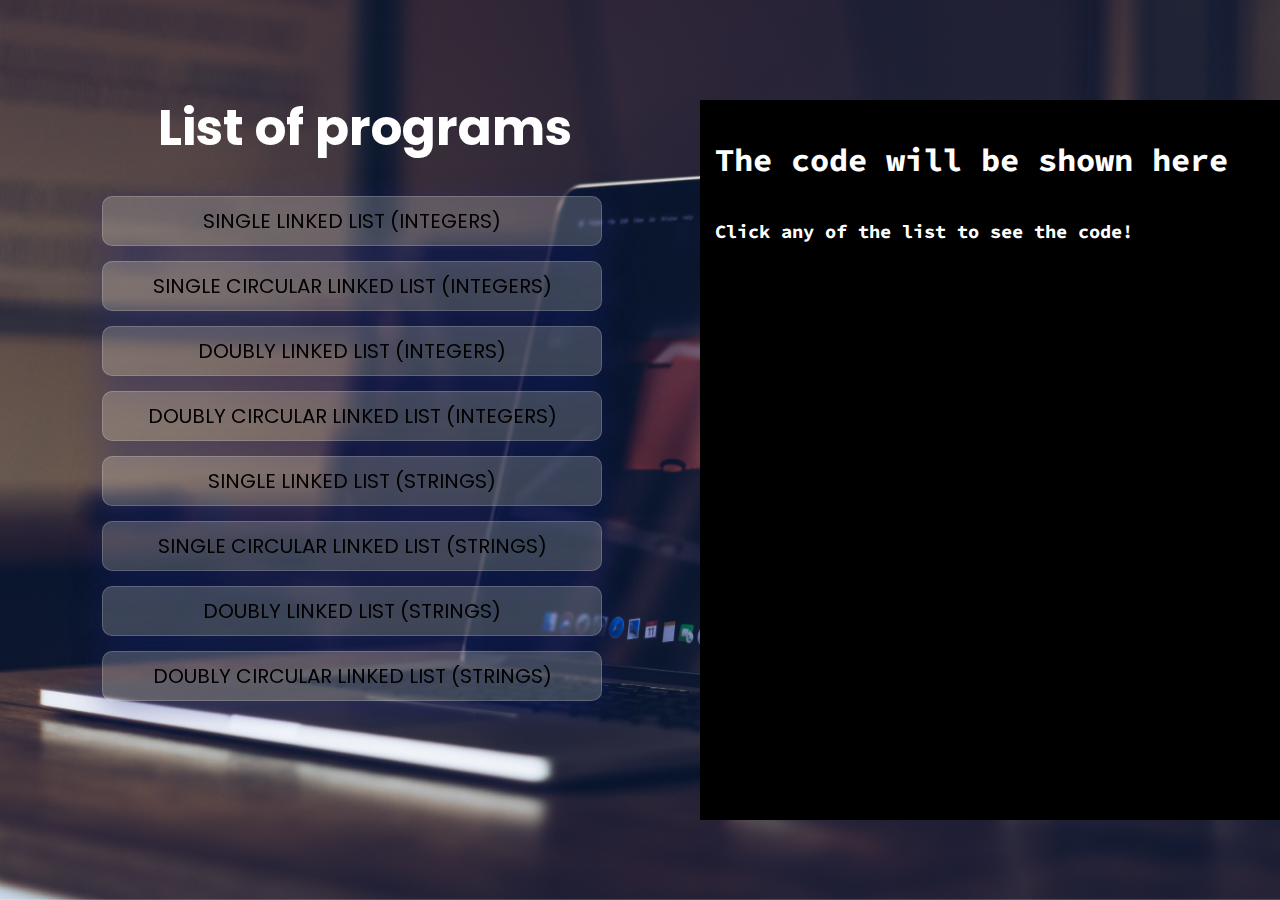
<file: ll.html>
<!DOCTYPE html>
<html lang="en">
	<head>
		<meta charset="UTF-8" />
		<meta name="viewport" content="width=device-width, initial-scale=1.0" />
		<title>Linked List
		</title>
		<link rel="stylesheet" href="main.css" />
	</head>
	<body>
		<div class="container">
			<img src="bg.jpg" alt="">
			<div class="lists">
				<h1>List of programs</h1>

				<div class="list">
					<p>SINGLE LINKED LIST (INTEGERS)</p>
<pre style="display: none">
	
//IMPLEMENTING THE OPERATIONS OF SINGLE LINKED LIST 

#include < stdio.h >
#include < stdlib.h >

struct Node
{
    int data;
    struct Node *next;
};

struct Node *head = NULL;

int is_empty()
{
    return head == NULL;
}

void display()
{
    struct Node *current = head;
    while (current != NULL)
    {
        printf("%d -> ", current->data);
        current = current->next;
    }
    printf("NULL\n");
}

void insert_at_beginning(int data)
{
    struct Node *new_node = (struct Node *)malloc(sizeof(struct Node));
    new_node->data = data;
    new_node->next = head;
    head = new_node;
}

void insert_at_end(int data)
{
    struct Node *new_node = (struct Node *)malloc(sizeof(struct Node));
    new_node->data = data;
    new_node->next = NULL;

    if (head == NULL)
    {
        head = new_node;
        return;
    }

    struct Node *current = head;
    while (current->next != NULL)
    {
        current = current->next;
    }
    current->next = new_node;
}

void insert_at_position(int data, int position)
{
    if (position < 0)
    {
        printf("Invalid position\n");
        return;
    }

    struct Node *new_node = (struct Node *)malloc(sizeof(struct Node));
    new_node->data = data;

    if (position == 0)
    {
        new_node->next = head;
        head = new_node;
        return;
    }

    struct Node *current = head;
    int count = 0;
    while (current != NULL && count < position - 1)
    {
        current = current->next;
        count++;
    }

    if (current == NULL)
    {
        printf("Position out of range\n");
        return;
    }

    new_node->next = current->next;
    current->next = new_node;
}

void delete_at_beginning()
{
    if (head == NULL)
    {
        printf("List is empty, nothing to delete\n");
        return;
    }

    struct Node *temp = head;
    head = head->next;
    free(temp);
}

void delete_at_end()
{
    if (head == NULL)
    {
        printf("List is empty, nothing to delete\n");
        return;
    }

    if (head->next == NULL)
    {
        free(head);
        head = NULL;
        return;
    }

    struct Node *current = head;
    while (current->next->next != NULL)
    {
        current = current->next;
    }

    free(current->next);
    current->next = NULL;
}

void delete_at_position(int position)
{
    if (head == NULL)
    {
        printf("List is empty, nothing to delete\n");
        return;
    }

    if (position < 0)
    {
        printf("Invalid position\n");
        return;
    }

    if (position == 0)
    {
        struct Node *temp = head;
        head = head->next;
        free(temp);
        return;
    }

    struct Node *current = head;
    int count = 0;
    while (current != NULL && count < position - 1)
    {
        current = current->next;
        count++;
    }

    if (current == NULL || current->next == NULL)
    {
        printf("Position out of range\n");
        return;
    }

    struct Node *temp = current->next;
    current->next = temp->next;
    free(temp);
}

int search(int data)
{
    struct Node *current = head;
    int position = 0;
    while (current != NULL)
    {
        if (current->data == data)
        {
            return position;
        }
        current = current->next;
        position++;
    }
    return -1;
}

int main()
{
    insert_at_end(1);
    insert_at_end(2);
    insert_at_end(3);
    insert_at_end(4);

    printf("Linked list: ");
    display();

    delete_at_position(2);

    printf("After deleting at position 2: ");
    display();

    int search_value = 2;
    int position = search(search_value);

    if (position != -1)
    {
        printf("%d found at position %d\n", search_value, position);
    }
    else
    {
        printf("%d not found in the list\n", search_value);
    }

    return 0;
} 

OUTPUT:-

Linked list: 1 -> 2 -> 3 -> 4 -> NULL
After deleting at position 2: 1 -> 2 -> 4 -> NULL
2 found at position 1

</pre>
				</div>
				<div class="list">
					<p> SINGLE CIRCULAR LINKED LIST (INTEGERS)</p>

					<pre style="display: none">

                        

//IMPLEMENTING OPERATIONS ON SINGLE CIRCULAR LINKED LIST

#include < stdio.h >
#include < stdlib.h >

struct Node
{
    int data;
    struct Node *next;
};

struct Node *head = NULL;

int is_empty()
{
    return head == NULL;
}

void display()
{
    if (head == NULL)
    {
        printf("Circular linked list is empty.\n");
        return;
    }
    struct Node *current = head;
    do
    {
        printf("%d -> ", current->data);
        current = current->next;
    } while (current != head);
    printf(" (head)\n");
}

void insert_at_beginning(int data)
{
    struct Node *new_node = (struct Node *)malloc(sizeof(struct Node));
    new_node->data = data;
    new_node->next = new_node;

    if (head == NULL)
    {
        head = new_node;
    }
    else
    {
        struct Node *current = head;
        while (current->next != head)
        {
            current = current->next;
        }
        current->next = new_node;
        new_node->next = head;
        head = new_node;
    }
}

void insert_at_end(int data)
{
    struct Node *new_node = (struct Node *)malloc(sizeof(struct Node));
    new_node->data = data;
    new_node->next = new_node; 

    if (head == NULL)
    {
        head = new_node;
    }
    else
    {
        struct Node *current = head;
        while (current->next != head)
        {
            current = current->next;
        }
        current->next = new_node;
        new_node->next = head;
    }
}

void insert_at_position(int data, int position)
{
    if (position < 0)
    {
        printf("Invalid position\n");
        return;
    }

    if (position == 0)
    {
        insert_at_beginning(data);
        return;
    }

    struct Node *new_node = (struct Node *)malloc(sizeof(struct Node));
    new_node->data = data;

    if (head == NULL)
    {
        printf("Circular linked list is empty.\n");
        free(new_node);
        return;
    }

    struct Node *current = head;
    int count = 0;
    while (current->next != head && count < position - 1)
    {
        current = current->next;
        count++;
    }

    new_node->next = current->next;
    current->next = new_node;
}

void delete_at_beginning()
{
    if (head == NULL)
    {
        printf("Circular linked list is empty, nothing to delete\n");
        return;
    }

    if (head->next == head)
    {
        free(head);
        head = NULL;
        return;
    }

    struct Node *current = head;
    while (current->next != head)
    {
        current = current->next;
    }

    struct Node *temp = head;
    head = head->next;
    current->next = head;
    free(temp);
}

void delete_at_end()
{
    if (head == NULL)
    {
        printf("Circular linked list is empty, nothing to delete\n");
        return;
    }

    if (head->next == head)
    {
        free(head);
        head = NULL;
        return;
    }

    struct Node *current = head;
    struct Node *previous = NULL;
    while (current->next != head)
    {
        previous = current;
        current = current->next;
    }

    previous->next = head;
    free(current);
}

void delete_at_position(int position)
{
    if (head == NULL)
    {
        printf("Circular linked list is empty, nothing to delete\n");
        return;
    }

    if (position < 0)
    {
        printf("Invalid position\n");
        return;
    }

    if (position == 0)
    {
        delete_at_beginning();
        return;
    }

    struct Node *current = head;
    struct Node *previous = NULL;
    int count = 0;
    while (current->next != head && count < position)
    {
        previous = current;
        current = current->next;
        count++;
    }

    if (current == head)
    {
        printf("Position out of range\n");
        return;
    }

    previous->next = current->next;
    free(current);
}

int search(int data)
{
    if (head == NULL)
    {
        printf("Circular linked list is empty\n");
        return -1; 
    }

    struct Node *current = head;
    int position = 0;
    do
    {
        if (current->data == data)
        {
            return position;
        }
        current = current->next;
        position++;
    } while (current != head);

    return -1; 
}

int main()
{
    insert_at_end(1);
    insert_at_end(2);
    insert_at_end(3);
    insert_at_end(4);

    printf("Circular Linked List: ");
    display();

    delete_at_position(2);

    printf("After deleting at position 2: ");
    display();

    int search_value = 2;
    int position = search(search_value);

    if (position != -1)
    {
        printf("%d found at position %d\n", search_value, position);
    }
    else
    {
        printf("%d not found in the list\n", search_value);
    }

    return 0;
}



OUTPUT:-

Circular Linked List: 1 -> 2 -> 3 -> 4 ->  (head)
After deleting at position 2: 1 -> 2 -> 4 ->  (head)
2 found at position 1

                    </pre
					>
				</div>
				<div class="list">
					<p>DOUBLY LINKED LIST (INTEGERS)</p>

					<pre style="display: none">
					
//IMPLEMENTING DOUBLY LINKED LIST

#include < stdio.h >
#include < stdlib.h >

struct Node
{
    int data;
    struct Node *prev;
    struct Node *next;
};

struct Node *head = NULL;

int is_empty()
{
    return head == NULL;
}

void display_forward()
{
    struct Node *current = head;
    while (current != NULL)
    {
        printf("%d -> ", current->data);
        current = current->next;
    }
    printf("NULL\n");
}

void display_backward()
{
    struct Node *current = head;
    if (current == NULL)
    {
        printf("Doubly linked list is empty.\n");
        return;
    }

    while (current->next != NULL)
    {
        current = current->next;
    }

    while (current != NULL)
    {
        printf("%d -> ", current->data);
        current = current->prev;
    }
    printf("NULL\n");
}

void insert_at_beginning(int data)
{
    struct Node *new_node = (struct Node *)malloc(sizeof(struct Node));
    new_node->data = data;
    new_node->prev = NULL;
    new_node->next = head;

    if (head != NULL)
    {
        head->prev = new_node;
    }

    head = new_node;
}

void insert_at_end(int data)
{
    struct Node *new_node = (struct Node *)malloc(sizeof(struct Node));
    new_node->data = data;
    new_node->next = NULL;

    if (head == NULL)
    {
        new_node->prev = NULL;
        head = new_node;
        return;
    }

    struct Node *current = head;
    while (current->next != NULL)
    {
        current = current->next;
    }

    new_node->prev = current;
    current->next = new_node;
}

void insert_at_position(int data, int position)
{
    if (position < 0)
    {
        printf("Invalid position\n");
        return;
    }

    if (position == 0)
    {
        insert_at_beginning(data);
        return;
    }

    struct Node *new_node = (struct Node *)malloc(sizeof(struct Node));
    new_node->data = data;

    if (head == NULL)
    {
        printf("Doubly linked list is empty.\n");
        free(new_node);
        return;
    }

    struct Node *current = head;
    int count = 0;
    while (current->next != NULL && count < position - 1)
    {
        current = current->next;
        count++;
    }

    new_node->prev = current;
    new_node->next = current->next;

    if (current->next != NULL)
    {
        current->next->prev = new_node;
    }

    current->next = new_node;
}

void delete_at_beginning()
{
    if (head == NULL)
    {
        printf("Doubly linked list is empty, nothing to delete\n");
        return;
    }

    struct Node *temp = head;
    head = head->next;

    if (head != NULL)
    {
        head->prev = NULL;
    }

    free(temp);
}

void delete_at_end()
{
    if (head == NULL)
    {
        printf("Doubly linked list is empty, nothing to delete\n");
        return;
    }

    if (head->next == NULL)
    {
        free(head);
        head = NULL;
        return;
    }

    struct Node *current = head;
    while (current->next != NULL)
    {
        current = current->next;
    }

    current->prev->next = NULL;
    free(current);
}

void delete_at_position(int position)
{
    if (head == NULL)
    {
        printf("Doubly linked list is empty, nothing to delete\n");
        return;
    }

    if (position < 0)
    {
        printf("Invalid position\n");
        return;
    }

    if (position == 0)
    {
        delete_at_beginning();
        return;
    }

    struct Node *current = head;
    int count = 0;
    while (current != NULL && count < position)
    {
        current = current->next;
        count++;
    }

    if (current == NULL)
    {
        printf("Position out of range\n");
        return;
    }

    if (current->prev != NULL)
    {
        current->prev->next = current->next;
    }
    if (current->next != NULL)
    {
        current->next->prev = current->prev;
    }

    free(current);
}

int search(int data)
{
    struct Node *current = head;
    int position = 0;
    while (current != NULL)
    {
        if (current->data == data)
        {
            return position;
        }
        current = current->next;
        position++;
    }
    return -1; 
}

int main()
{
    insert_at_end(1);
    insert_at_end(2);
    insert_at_end(3);
    insert_at_end(4);

    printf("Doubly Linked List (Forward): ");
    display_forward();

    printf("Doubly Linked List (Backward): ");
    display_backward();

    delete_at_position(2);

    printf("After deleting at position 2: ");
    display_forward();

    int search_value = 2;
    int position = search(search_value);

    if (position != -1)
    {
        printf("%d found at position %d\n", search_value, position);
    }
    else
    {
        printf("%d not found in the list\n", search_value);
    }

    return 0;
}

OUTPUT:-

Doubly Linked List (Forward): 1 -> 2 -> 3 -> 4 -> NULL
Doubly Linked List (Backward): 4 -> 3 -> 2 -> 1 -> NULL
After deleting at position 2: 1 -> 2 -> 4 -> NULL
2 found at position 1

                    </pre
					>
				</div>
				<div class="list">
					<p>DOUBLY CIRCULAR LINKED LIST (INTEGERS)</p>

					<pre style="display: none">

//IMPLEMENTING DOUBLY CIRCULAR LINKED LIST

#include < stdio.h >
#include < stdlib.h >

struct Node
{
    int data;
    struct Node *prev;
    struct Node *next;
};

struct Node *head = NULL;

int is_empty()
{
    return head == NULL;
}

void display()
{
    if (head == NULL)
    {
        printf("Doubly circular linked list is empty.\n");
        return;
    }

    struct Node *current = head;
    do
    {
        printf("%d -> ", current->data);
        current = current->next;
    } while (current != head);
    printf(" (head)\n");
}

void insert_at_beginning(int data)
{
    struct Node *new_node = (struct Node *)malloc(sizeof(struct Node));
    new_node->data = data;

    if (head == NULL)
    {
        new_node->prev = new_node;
        new_node->next = new_node;
        head = new_node;
    }
    else
    {
        struct Node *last = head->prev;
        new_node->prev = last;
        new_node->next = head;
        head->prev = new_node;
        last->next = new_node;
        head = new_node;
    }
}

void insert_at_end(int data)
{
    struct Node *new_node = (struct Node *)malloc(sizeof(struct Node));
    new_node->data = data;

    if (head == NULL)
    {
        new_node->prev = new_node;
        new_node->next = new_node;
        head = new_node;
    }
    else
    {
        struct Node *last = head->prev;
        new_node->prev = last;
        new_node->next = head;
        head->prev = new_node;
        last->next = new_node;
    }
}

void insert_at_position(int data, int position)
{
    if (position < 0)
    {
        printf("Invalid position\n");
        return;
    }

    if (position == 0)
    {
        insert_at_beginning(data);
        return;
    }

    struct Node *new_node = (struct Node *)malloc(sizeof(struct Node));
    new_node->data = data;

    if (head == NULL)
    {
        printf("Doubly circular linked list is empty.\n");
        free(new_node);
        return;
    }

    struct Node *current = head;
    int count = 0;
    while (current->next != head && count < position - 1)
    {
        current = current->next;
        count++;
    }

    new_node->prev = current;
    new_node->next = current->next;
    current->next->prev = new_node;
    current->next = new_node;
}

void delete_at_beginning()
{
    if (head == NULL)
    {
        printf("Doubly circular linked list is empty, nothing to delete\n");
        return;
    }

    struct Node *last = head->prev;
    if (head == last)
    {
        free(head);
        head = NULL;
    }
    else
    {
        head = head->next;
        last->next = head;
        head->prev = last;
        free(last->next);
    }
}

void delete_at_end()
{
    if (head == NULL)
    {
        printf("Doubly circular linked list is empty, nothing to delete\n");
        return;
    }

    struct Node *last = head->prev;
    if (head == last)
    {
        free(head);
        head = NULL;
    }
    else
    {
        last->prev->next = head;
        head->prev = last->prev;
        free(last);
    }
}

void delete_at_position(int position)
{
    if (head == NULL)
    {
        printf("Doubly circular linked list is empty, nothing to delete\n");
        return;
    }

    if (position < 0)
    {
        printf("Invalid position\n");
        return;
    }

    if (position == 0)
    {
        delete_at_beginning();
        return;
    }

    struct Node *current = head;
    int count = 0;
    while (current->next != head && count < position)
    {
        current = current->next;
        count++;
    }

    if (current->next == head)
    {
        printf("Position out of range\n");
        return;
    }

    current->prev->next = current->next;
    current->next->prev = current->prev;
    free(current);
}

int search(int data)
{
    if (head == NULL)
    {
        printf("Doubly circular linked list is empty\n");
        return -1; 
    }

    struct Node *current = head;
    int position = 0;
    do
    {
        if (current->data == data)
        {
            return position;
        }
        current = current->next;
        position++;
    } while (current != head);

    return -1; 
}

int main()
{
    insert_at_end(1);
    insert_at_end(2);
    insert_at_end(3);
    insert_at_end(4);

    printf("Doubly Circular Linked List: ");
    display();

    delete_at_position(2);

    printf("After deleting at position 2: ");
    display();

    int search_value = 2;
    int position = search(search_value);

    if (position != -1)
    {
        printf("%d found at position %d\n", search_value, position);
    }
    else
    {
        printf("%d not found in the list\n", search_value);
    }

    return 0;
}



OUTPUT:-

Doubly Circular Linked List: 1 -> 2 -> 3 -> 4 ->  (head)
After deleting at position 2: 1 -> 2 -> 4 ->  (head)
2 found at position 1

                    </pre
					>
				</div><div class="list">
					<p>SINGLE LINKED LIST (STRINGS)</p>

					<pre style="display: none">

//SINGLE LINKED LIST FOR STORING STRINGS

#include < stdio.h >
#include < stdlib.h >
#include < string.h >

struct Node
{
    char data[50]; 
    struct Node *next;
};

struct Node *head = NULL;

int is_empty()
{
    return head == NULL;
}

void display()
{
    struct Node *current = head;
    while (current != NULL)
    {
        printf("%s -> ", current->data);
        current = current->next;
    }
    printf("NULL\n");
}

void insert_at_beginning(char data[])
{
    struct Node *new_node = (struct Node *)malloc(sizeof(struct Node));
    strcpy(new_node->data, data);
    new_node->next = head;
    head = new_node;
}

void insert_at_end(char data[])
{
    struct Node *new_node = (struct Node *)malloc(sizeof(struct Node));
    strcpy(new_node->data, data);
    new_node->next = NULL;

    if (head == NULL)
    {
        head = new_node;
        return;
    }

    struct Node *current = head;
    while (current->next != NULL)
    {
        current = current->next;
    }
    current->next = new_node;
}

void insert_at_position(char data[], int position)
{
    if (position < 0)
    {
        printf("Invalid position\n");
        return;
    }

    if (position == 0)
    {
        insert_at_beginning(data);
        return;
    }

    struct Node *new_node = (struct Node *)malloc(sizeof(struct Node));
    strcpy(new_node->data, data);

    if (head == NULL)
    {
        printf("List is empty.\n");
        free(new_node);
        return;
    }

    struct Node *current = head;
    int count = 0;
    while (current != NULL && count < position - 1)
    {
        current = current->next;
        count++;
    }

    if (current == NULL)
    {
        printf("Position out of range\n");
        return;
    }

    new_node->next = current->next;
    current->next = new_node;
}

void delete_at_beginning()
{
    if (head == NULL)
    {
        printf("List is empty, nothing to delete\n");
        return;
    }

    struct Node *temp = head;
    head = head->next;
    free(temp);
}

void delete_at_end()
{
    if (head == NULL)
    {
        printf("List is empty, nothing to delete\n");
        return;
    }

    if (head->next == NULL)
    {
        free(head);
        head = NULL;
        return;
    }

    struct Node *current = head;
    while (current->next->next != NULL)
    {
        current = current->next;
    }

    free(current->next);
    current->next = NULL;
}

void delete_at_position(int position)
{
    if (head == NULL)
    {
        printf("List is empty, nothing to delete\n");
        return;
    }

    if (position < 0)
    {
        printf("Invalid position\n");
        return;
    }

    if (position == 0)
    {
        delete_at_beginning();
        return;
    }

    struct Node *current = head;
    int count = 0;
    while (current != NULL && count < position - 1)
    {
        current = current->next;
        count++;
    }

    if (current == NULL || current->next == NULL)
    {
        printf("Position out of range\n");
        return;
    }

    struct Node *temp = current->next;
    current->next = temp->next;
    free(temp);
}

int search(char data[])
{
    struct Node *current = head;
    int position = 0;
    while (current != NULL)
    {
        if (strcmp(current->data, data) == 0)
        {
            return position;
        }
        current = current->next;
        position++;
    }
    return -1; 
}

int main()
{
    insert_at_end("sirr");
    insert_at_end("tuc");
    insert_at_end("great");
    insert_at_end("ho");

    printf("Linked list: ");
    display();

    delete_at_position(2);

    printf("After deleting at position 2: ");
    display();

    char search_value[] = "tu";
    int position = search(search_value);

    if (position != -1)
    {
        printf("%s found at position %d\n", search_value, position);
    }
    else
    {
        printf("%s not found in the list\n", search_value);
    }

    return 0;
}



OUTPUT:-

Linked list: sirr -> tuc -> great -> ho -> NULL
After deleting at position 2: sirr -> tuc -> ho -> NULL
tu not found in the list

                    </pre
					>
				</div><div class="list">
					<p> SINGLE CIRCULAR LINKED LIST (STRINGS)</p>

					<pre style="display: none">
						
//IMPLEMENTING SINGLE CIRCULAR LINKED LIST ON STRINGS	

#include < stdio.h >
#include < stdlib.h >
#include < string.h >

struct Node
{
    char data[50]; 
    struct Node *next;
};

struct Node *head = NULL;

int is_empty()
{
    return head == NULL;
}

void display()
{
    if (head == NULL)
    {
        printf("Circular linked list is empty.\n");
        return;
    }

    struct Node *current = head;
    do
    {
        printf("%s -> ", current->data);
        current = current->next;
    } while (current != head);
    printf("(head)\n");
}

void insert_at_beginning(char data[])
{
    struct Node *new_node = (struct Node *)malloc(sizeof(struct Node));
    strcpy(new_node->data, data);

    if (head == NULL)
    {
        new_node->next = new_node; 
        head = new_node;
    }
    else
    {
        struct Node *last = head;
        while (last->next != head)
        {
            last = last->next;
        }
        new_node->next = head;
        last->next = new_node;
        head = new_node;
    }
}

void insert_at_end(char data[])
{
    struct Node *new_node = (struct Node *)malloc(sizeof(struct Node));
    strcpy(new_node->data, data);
    new_node->next = NULL;

    if (head == NULL)
    {
        new_node->next = new_node; 
        head = new_node;
    }
    else
    {
        struct Node *last = head;
        while (last->next != head)
        {
            last = last->next;
        }
        new_node->next = head;
        last->next = new_node;
    }
}

void insert_at_position(char data[], int position)
{
    if (position < 0)
    {
        printf("Invalid position\n");
        return;
    }

    if (position == 0)
    {
        insert_at_beginning(data);
        return;
    }

    struct Node *new_node = (struct Node *)malloc(sizeof(struct Node));
    strcpy(new_node->data, data);

    if (head == NULL)
    {
        printf("Circular linked list is empty.\n");
        free(new_node);
        return;
    }

    struct Node *current = head;
    int count = 0;
    while (current->next != head && count < position - 1)
    {
        current = current->next;
        count++;
    }

    new_node->next = current->next;
    current->next = new_node;
}

void delete_at_beginning()
{
    if (head == NULL)
    {
        printf("Circular linked list is empty, nothing to delete\n");
        return;
    }

    struct Node *last = head;
    while (last->next != head)
    {
        last = last->next;
    }

    if (head == last)
    {
        free(head);
        head = NULL;
    }
    else
    {
        head = head->next;
        last->next = head;
        free(last->next);
    }
}

void delete_at_end()
{
    if (head == NULL)
    {
        printf("Circular linked list is empty, nothing to delete\n");
        return;
    }

    struct Node *last = head;
    struct Node *previous = NULL;
    while (last->next != head)
    {
        previous = last;
        last = last->next;
    }

    if (head == last)
    {
        free(head);
        head = NULL;
    }
    else
    {
        previous->next = head;
        free(last);
    }
}

void delete_at_position(int position)
{
    if (head == NULL)
    {
        printf("Circular linked list is empty, nothing to delete\n");
        return;
    }

    if (position < 0)
    {
        printf("Invalid position\n");
        return;
    }

    if (position == 0)
    {
        delete_at_beginning();
        return;
    }

    struct Node *current = head;
    int count = 0;
    while (current->next != head && count < position)
    {
        current = current->next;
        count++;
    }

    if (current->next == head)
    {
        printf("Position out of range\n");
        return;
    }

    struct Node *temp = current->next;
    current->next = temp->next;
    free(temp);
}

int search(char data[])
{
    if (head == NULL)
    {
        printf("Circular linked list is empty\n");
        return -1; 
    }

    struct Node *current = head;
    int position = 0;
    do
    {
        if (strcmp(current->data, data) == 0)
        {
            return position;
        }
        current = current->next;
        position++;
    } while (current != head);

    return -1; 
}

int main()
{
    insert_at_end("I");
    insert_at_end("am");
    insert_at_end("Adhiraj");
    insert_at_end("Kanwar");

    printf("Circular Linked List: ");
    display();

    delete_at_position(2);

    printf("After deleting at position 2: ");
    display();

    char search_value[] = "Adhiraj";
    int position = search(search_value);

    if (position != -1)
    {
        printf("%s found at position %d\n", search_value, position);
    }
    else
    {
        printf("%s not found in the list\n", search_value);
    }

    return 0;
}


OUTPUT:-

Circular Linked List: Alice -> Bob -> Charlie -> David -> (head)
After deleting at position 2: Alice -> Bob -> Charlie -> (head)
Bob found at position 1

                    </pre
					>
				</div><div class="list">
					<p>DOUBLY LINKED LIST (STRINGS)</p>

					<pre style="display: none">

//DOUBLY LINKED LIST ON STRINGS

#include < stdio.h >
#include < stdlib.h >
#include < string.h >

struct Node
{
    char data[50]; 
    struct Node *prev;
    struct Node *next;
};

struct Node *head = NULL;

int is_empty()
{
    return head == NULL;
}

void display_forward()
{
    struct Node *current = head;
    while (current != NULL)
    {
        printf("%s -> ", current->data);
        current = current->next;
    }
    printf("NULL\n");
}

void display_backward()
{
    struct Node *current = head;
    if (current == NULL)
    {
        printf("Doubly linked list is empty.\n");
        return;
    }

    while (current->next != NULL)
    {
        current = current->next;
    }

    while (current != NULL)
    {
        printf("%s -> ", current->data);
        current = current->prev;
    }
    printf("NULL\n");
}

void insert_at_beginning(char data[])
{
    struct Node *new_node = (struct Node *)malloc(sizeof(struct Node));
    strcpy(new_node->data, data);
    new_node->prev = NULL;
    new_node->next = head;

    if (head != NULL)
    {
        head->prev = new_node;
    }

    head = new_node;
}

void insert_at_end(char data[])
{
    struct Node *new_node = (struct Node *)malloc(sizeof(struct Node));
    strcpy(new_node->data, data);
    new_node->next = NULL;

    if (head == NULL)
    {
        new_node->prev = NULL;
        head = new_node;
        return;
    }

    struct Node *current = head;
    while (current->next != NULL)
    {
        current = current->next;
    }

    new_node->prev = current;
    current->next = new_node;
}

void insert_at_position(char data[], int position)
{
    if (position < 0)
    {
        printf("Invalid position\n");
        return;
    }

    if (position == 0)
    {
        insert_at_beginning(data);
        return;
    }

    struct Node *new_node = (struct Node *)malloc(sizeof(struct Node));
    strcpy(new_node->data, data);

    if (head == NULL)
    {
        printf("Doubly linked list is empty.\n");
        free(new_node);
        return;
    }

    struct Node *current = head;
    int count = 0;
    while (current->next != NULL && count < position - 1)
    {
        current = current->next;
        count++;
    }

    new_node->prev = current;
    new_node->next = current->next;

    if (current->next != NULL)
    {
        current->next->prev = new_node;
    }

    current->next = new_node;
}

void delete_at_beginning()
{
    if (head == NULL)
    {
        printf("Doubly linked list is empty, nothing to delete\n");
        return;
    }

    struct Node *temp = head;
    head = head->next;

    if (head != NULL)
    {
        head->prev = NULL;
    }

    free(temp);
}

void delete_at_end()
{
    if (head == NULL)
    {
        printf("Doubly linked list is empty, nothing to delete\n");
        return;
    }

    if (head->next == NULL)
    {
        free(head);
        head = NULL;
        return;
    }

    struct Node *current = head;
    while (current->next != NULL)
    {
        current = current->next;
    }

    current->prev->next = NULL;
    free(current);
}

void delete_at_position(int position)
{
    if (head == NULL)
    {
        printf("Doubly linked list is empty, nothing to delete\n");
        return;
    }

    if (position < 0)
    {
        printf("Invalid position\n");
        return;
    }

    if (position == 0)
    {
        delete_at_beginning();
        return;
    }

    struct Node *current = head;
    int count = 0;
    while (current != NULL && count < position)
    {
        current = current->next;
        count++;
    }

    if (current == NULL)
    {
        printf("Position out of range\n");
        return;
    }

    if (current->prev != NULL)
    {
        current->prev->next = current->next;
    }
    if (current->next != NULL)
    {
        current->next->prev = current->prev;
    }

    free(current);
}

int search(char data[])
{
    struct Node *current = head;
    int position = 0;
    while (current != NULL)
    {
        if (strcmp(current->data, data) == 0)
        {
            return position;
        }
        current = current->next;
        position++;
    }
    return -1; 
}

int main()
{
    insert_at_end("this");
    insert_at_end("is");
    insert_at_end("some");
    insert_at_end("code");

    printf("Doubly Linked List (Forward): ");
    display_forward();

    printf("Doubly Linked List (Backward): ");
    display_backward();

    delete_at_position(2);

    printf("After deleting at position 2: ");
    display_forward();

    char search_value[] = "Bob";
    int position = search(search_value);

    if (position != -1)
    {
        printf("%s found at position %d\n", search_value, position);
    }
    else
    {
        printf("%s not found in the list\n", search_value);
    }

    return 0;
}



OUTPUT:-

Doubly Linked List (Forward): this -> is -> some -> code -> NULL
Doubly Linked List (Backward): code -> some -> is -> this -> NULL
After deleting at position 2: this -> is -> code -> NULL
Bob not found in the list
                    </pre
					>
				</div><div class="list">
					<p>DOUBLY CIRCULAR LINKED LIST (STRINGS)</p>

					<pre style="display: none">
                     
//IMPLEMENTING DOUBLY CIRCULAR LINKED LIST ON STRINGS 					
						
#include < stdio.h >
#include < stdlib.h >
#include < string.h >

struct Node
{
    char data[50]; 
    struct Node *prev;
    struct Node *next;
};

struct Node *head = NULL;

int is_empty()
{
    return head == NULL;
}

void display()
{
    if (head == NULL)
    {
        printf("Doubly circular linked list is empty.\n");
        return;
    }

    struct Node *current = head;
    do
    {
        printf("%s -> ", current->data);
        current = current->next;
    } while (current != head);
    printf("(head)\n");
}

void insert_at_beginning(char data[])
{
    struct Node *new_node = (struct Node *)malloc(sizeof(struct Node));
    strcpy(new_node->data, data);

    if (head == NULL)
    {
        new_node->prev = new_node;
        new_node->next = new_node;
        head = new_node;
    }
    else
    {
        struct Node *last = head->prev;
        new_node->prev = last;
        new_node->next = head;
        head->prev = new_node;
        last->next = new_node;
        head = new_node;
    }
}

void insert_at_end(char data[])
{
    struct Node *new_node = (struct Node *)malloc(sizeof(struct Node));
    strcpy(new_node->data, data);

    if (head == NULL)
    {
        new_node->prev = new_node;
        new_node->next = new_node;
        head = new_node;
    }
    else
    {
        struct Node *last = head->prev;
        new_node->prev = last;
        new_node->next = head;
        head->prev = new_node;
        last->next = new_node;
    }
}

void insert_at_position(char data[], int position)
{
    if (position < 0)
    {
        printf("Invalid position\n");
        return;
    }

    if (position == 0)
    {
        insert_at_beginning(data);
        return;
    }

    struct Node *new_node = (struct Node *)malloc(sizeof(struct Node));
    strcpy(new_node->data, data);

    if (head == NULL)
    {
        printf("Doubly circular linked list is empty.\n");
        free(new_node);
        return;
    }

    struct Node *current = head;
    int count = 0;
    while (current->next != head && count < position - 1)
    {
        current = current->next;
        count++;
    }

    new_node->prev = current;
    new_node->next = current->next;
    current->next->prev = new_node;
    current->next = new_node;
}

void delete_at_beginning()
{
    if (head == NULL)
    {
        printf("Doubly circular linked list is empty, nothing to delete\n");
        return;
    }

    struct Node *last = head->prev;
    if (head == last)
    {
        free(head);
        head = NULL;
    }
    else
    {
        head = head->next;
        last->next = head;
        head->prev = last;
        free(last->next);
    }
}

void delete_at_end()
{
    if (head == NULL)
    {
        printf("Doubly circular linked list is empty, nothing to delete\n");
        return;
    }

    struct Node *last = head->prev;
    if (head == last)
    {
        free(head);
        head = NULL;
    }
    else
    {
        last->prev->next = head;
        head->prev = last->prev;
        free(last);
    }
}

void delete_at_position(int position)
{
    if (head == NULL)
    {
        printf("Doubly circular linked list is empty, nothing to delete\n");
        return;
    }

    if (position < 0)
    {
        printf("Invalid position\n");
        return;
    }

    if (position == 0)
    {
        delete_at_beginning();
        return;
    }

    struct Node *current = head;
    int count = 0;
    while (current->next != head && count < position)
    {
        current = current->next;
        count++;
    }

    if (current->next == head)
    {
        printf("Position out of range\n");
        return;
    }

    current->prev->next = current->next;
    current->next->prev = current->prev;
    free(current);
}

int search(char data[])
{
    if (head == NULL)
    {
        printf("Doubly circular linked list is empty\n");
        return -1; 
    }

    struct Node *current = head;
    int position = 0;
    do
    {
        if (strcmp(current->data, data) == 0)
        {
            return position;
        }
        current = current->next;
        position++;
    } while (current != head);

    return -1;
}

int main()
{
    // Example usage of the doubly circular linked list
    insert_at_end("this");
    insert_at_end("is");
    insert_at_end("a");
    insert_at_end("ll");

    printf("Doubly Circular Linked List: ");
    display();

    delete_at_position(2);

    printf("After deleting at position 2: ");
    display();

    char search_value[] = "is";
    int position = search(search_value);

    if (position != -1)
    {
        printf("%s found at position %d\n", search_value, position+1);
    }
    else
    {
        printf("%s not found in the list\n", search_value);
    }

    return 0;
}



OUTPUT:-

Doubly Circular Linked List: this -> is -> a -> ll -> (head)
After deleting at position 2: this -> is -> ll -> (head)
is found at position 2

                    </pre
					>
					
				</div>
			</div>
		</div>

		<div class="codeContainer">
			<h1>The code will be shown here</h1>
			<h3>Click any of the list to see the code!</h3>
		</div>
		</div>

		<script>
			const container = document.querySelector(".codeContainer");
			const [...lists] = document.querySelectorAll(".list");

			lists.forEach((list) => {
				list.addEventListener("click", () => {
					const heading = list.querySelector("p").innerHTML;
					const code = list.querySelector("pre").innerText;
					render(heading, code);
				});
			});

			function render(heading, code) {
				container.innerHTML = `
                	
			<p>
				${code}
			</p>
                `;
			}
		</script>
	</body>
</html>
</file>
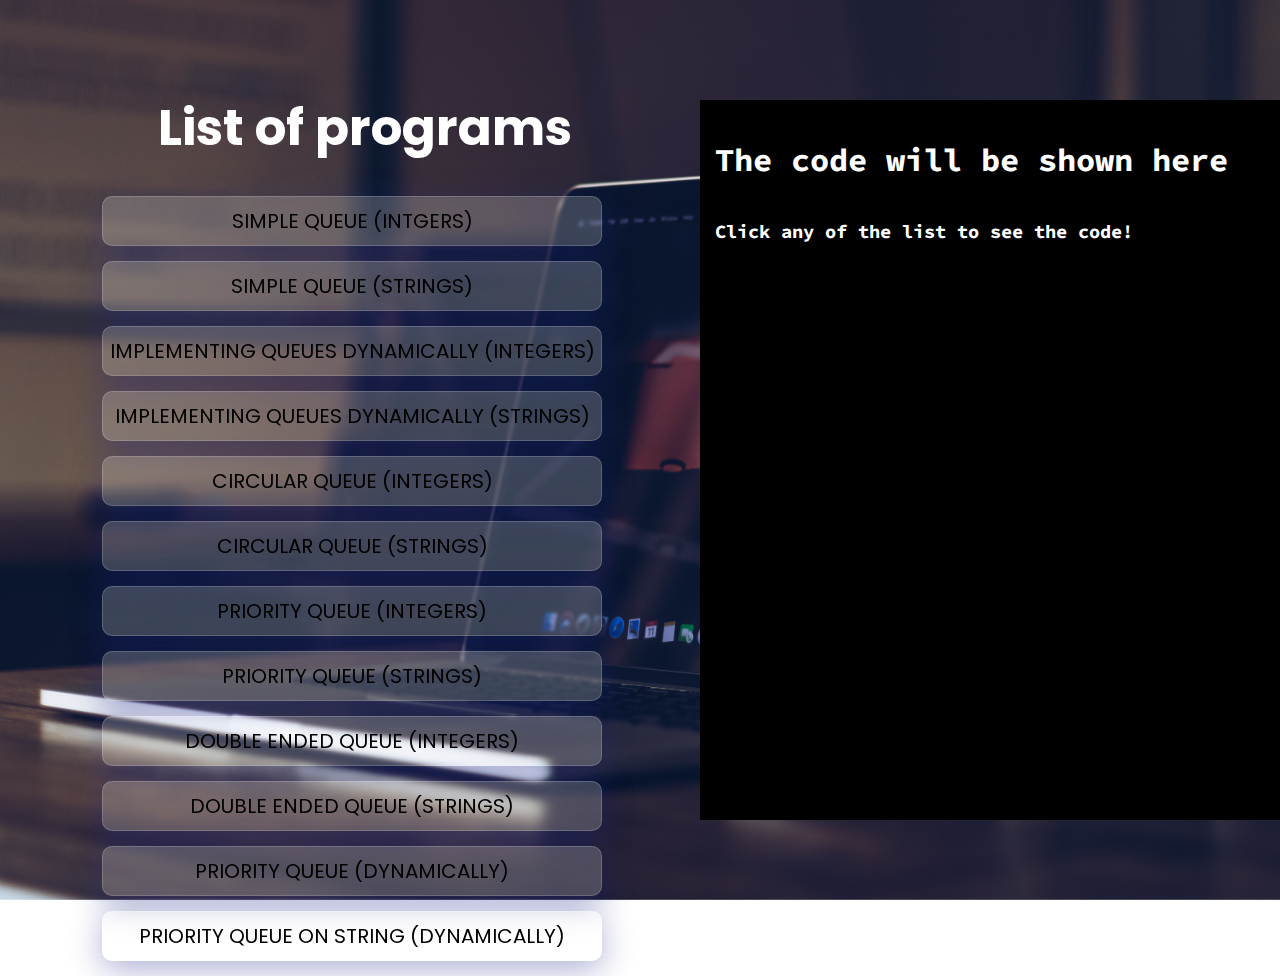
<file: queues.html>
<!DOCTYPE html>
<html lang="en">
	<head>
		<meta charset="UTF-8" />
		<meta name="viewport" content="width=device-width, initial-scale=1.0" />
		<title>Queues</title>
		<link rel="stylesheet" href="main.css" />
	</head>
	<body>
		<div class="container">
			<img src="bg.jpg" alt="">
			<div class="lists">
				<h1>List of programs</h1>

				<div class="list">
					<p>SIMPLE QUEUE (INTGERS)</p>

					<pre style="display: none">
                        
#include < stdio.h >

#define MAX_SIZE 10

int queue[MAX_SIZE];
int front = -1;
int rear = -1;

int is_empty()
{
    return front == -1;
}

int is_full()
{
    return (rear == MAX_SIZE - 1 && front == 0) || (rear + 1 == front);
}

void insert(int value)
{
    if (is_full())
    {
        printf("Queue is full. Cannot insert.\n");
    }
    else
    {
        if (rear == -1)
        {
            front = rear = 0;
        }
        else if (rear == MAX_SIZE - 1)
        {
            rear = 0;
        }
        else
        {
            rear++;
        }
        queue[rear] = value;
        printf("Inserted: %d\n", value);
    }
}

int delete()
{
    if (is_empty())
    {
        printf("Queue is empty. Cannot delete.\n");
        return -1;
    }
    else
    {
        int deleted = queue[front];
        if (front == rear)
        {
            front = rear = -1;
        }
        else if (front == MAX_SIZE - 1)
        {
            front = 0;
        }
        else
        {
            front++;
        }
        return deleted;
    }
}

int peek()
{
    if (is_empty())
    {
        printf("Queue is empty. Cannot peek.\n");
        return -1;
    }
    else
    {
        return queue[front];
    }
}

int main()
{
    int choice;
    int value;

    while (1)
    {
        printf("Queue Operations:\n");
        printf("1. Insert\n");
        printf("2. Delete\n");
        printf("3. Peek\n");
        printf("4. Exit\n");
        printf("Enter your choice: ");
        scanf("%d", &choice);

        switch (choice)
        {
        case 1:
            printf("Enter the value to insert: ");
            scanf("%d", &value);
            insert(value);
            break;
        case 2:
            printf("Deleted: %d\n", delete ());
            break;
        case 3:
            printf("Front element: %d\n", peek());
            break;
        case 4:
            printf("Exiting the program.\n");
            return 0;
        default:
            printf("Invalid choice. Please try again.\n");
        }
    }

    return 0;
}



OUTPUT:-

Queue Operations:
1. Insert
2. Delete
3. Peek
4. Exit
Enter your choice: 1
Enter the value to insert: 10
Inserted: 10
Queue Operations:
1. Insert
2. Delete
3. Peek
4. Exit
Enter your choice: 1
Enter the value to insert: 20
Inserted: 20
Queue Operations:
1. Insert
2. Delete
3. Peek
4. Exit
Enter your choice: 2
Deleted: 10
Queue Operations:
1. Insert
2. Delete
3. Peek
4. Exit
Enter your choice: 3
Front element: 20
Queue Operations:
1. Insert
2. Delete
3. Peek
4. Exit
Enter your choice:


                    </pre
					>
				</div>
				<div class="list">
					<p>SIMPLE QUEUE (STRINGS)</p>

					<pre style="display: none">


#include < stdio.h >
#include < string.h >

#define MAX_SIZE 10

char queue[MAX_SIZE][50]; 
int front = -1;
int rear = -1;

int is_empty()
{
    return front == -1;
}

int is_full()
{
    return (rear == MAX_SIZE - 1 && front == 0) || (rear + 1 == front);
}

void insert(char data[])
{
    if (is_full())
    {
        printf("Queue is full. Cannot insert.\n");
    }
    else
    {
        if (rear == -1)
        {
            front = rear = 0;
        }
        else if (rear == MAX_SIZE - 1)
        {
            rear = 0;
        }
        else
        {
            rear++;
        }
        strcpy(queue[rear], data);
        printf("Inserted: %s\n", data);
    }
}

void delete()
{
    if (is_empty())
    {
        printf("Queue is empty. Cannot delete.\n");
    }
    else
    {
        printf("Deleted: %s\n", queue[front]);
        if (front == rear)
        {
            front = rear = -1;
        }
        else if (front == MAX_SIZE - 1)
        {
            front = 0;
        }
        else
        {
            front++;
        }
    }
}

char *peek()
{
    if (is_empty())
    {
        printf("Queue is empty. Cannot peek.\n");
        return NULL;
    }
    else
    {
        return queue[front];
    }
}

int main()
{
    int choice;
    char value[50];

    while (1)
    {
        printf("Queue Operations:\n");
        printf("1. Insert\n");
        printf("2. Delete\n");
        printf("3. Peek\n");
        printf("4. Exit\n");
        printf("Enter your choice: ");
        scanf("%d", &choice);

        switch (choice)
        {
        case 1:
            printf("Enter the string to insert: ");
            scanf("%s", value);
            insert(value);
            break;
        case 2:
            delete ();
            break;
        case 3:
            printf("Front element: %s\n", peek());
            break;
        case 4:
            printf("Exiting the program.\n");
            return 0;
        default:
            printf("Invalid choice. Please try again.\n");
        }
    }

    return 0;
}


OUTPUT:-

Queue Operations:
1. Insert
2. Delete
3. Peek
4. Exit
Enter your choice: 1
Enter the string to insert: ADHIRAJ
Inserted: ADHIRAJ
Queue Operations:
1. Insert
2. Delete
3. Peek
4. Exit
Enter your choice: 1
Enter the string to insert: KANWAR
Inserted: KANWAR
Queue Operations:
1. Insert
2. Delete
3. Peek
4. Exit
Enter your choice: 3
Front element: ADHIRAJ
Queue Operations:
1. Insert
2. Delete
3. Peek
4. Exit
Enter your choice:

                    </pre
					>
				</div>
				<div class="list">
					<p>IMPLEMENTING QUEUES DYNAMICALLY (INTEGERS)</p>

					<pre style="display: none">



#include < stdio.h >
#include < stdlib.h >

struct Queue
{
    int *array;
    int front;
    int rear;
    int capacity;
};

struct Queue *createQueue(int capacity)
{
    struct Queue *queue = (struct Queue *)malloc(sizeof(struct Queue));
    queue->array = (int *)malloc(capacity * sizeof(int));
    queue->capacity = capacity;
    queue->front = 0;
    queue->rear = -1;
    return queue;
}

int is_empty(struct Queue *queue)
{
    return queue->rear < queue->front;
}

int is_full(struct Queue *queue)
{
    return queue->rear == queue->capacity - 1;
}

void insert(struct Queue *queue, int value)
{
    if (is_full(queue))
    {
        printf("Queue is full. Cannot insert.\n");
    }
    else
    {
        queue->array[++queue->rear] = value;
        printf("Inserted: %d\n", value);
    }
}

int delete(struct Queue *queue)
{
    if (is_empty(queue))
    {
        printf("Queue is empty. Cannot delete.\n");
        return -1;
    }
    else
    {
        return queue->array[queue->front++];
    }
}

int peek(struct Queue *queue)
{
    if (is_empty(queue))
    {
        printf("Queue is empty. Cannot peek.\n");
        return -1;
    }
    else
    {
        return queue->array[queue->front];
    }
}

int main()
{
    int capacity, choice, value;

    printf("Enter the initial capacity of the dynamic queue: ");
    scanf("%d", &capacity);
    struct Queue *queue = createQueue(capacity);

    while (1)
    {
        printf("Queue Operations:\n");
        printf("1. Insert\n");
        printf("2. Delete\n");
        printf("3. Peek\n");
        printf("4. Exit\n");
        printf("Enter your choice: ");
        scanf("%d", &choice);

        switch (choice)
        {
        case 1:
            printf("Enter the value to insert: ");
            scanf("%d", &value);
            insert(queue, value);
            break;
        case 2:
            printf("Deleted: %d\n", delete (queue));
            break;
        case 3:
            printf("Front element: %d\n", peek(queue));
            break;
        case 4:
            free(queue->array);
            free(queue);
            printf("Exiting the program.\n");
            return 0;
        default:
            printf("Invalid choice. Please try again.\n");
        }
    }

    return 0;
}



OUTPUT:-

Enter the initial capacity of the dynamic queue: 5
Queue Operations:
1. Insert
2. Delete
3. Peek
4. Exit
Enter your choice: 1
Enter the value to insert: 100
Inserted: 100
Queue Operations:
1. Insert
2. Delete
3. Peek
4. Exit
Enter your choice: 1
Enter the value to insert: 200
Inserted: 200
Queue Operations:
1. Insert
2. Delete
3. Peek
4. Exit
Enter your choice: 3
Front element: 100
Queue Operations:
1. Insert
2. Delete
3. Peek
4. Exit
Enter your choice: 4
Exiting the program.
                    </pre
					>
				</div>
				<div class="list">
					<p>IMPLEMENTING QUEUES DYNAMICALLY (STRINGS)</p>

					<pre style="display: none">


						
#include < stdio.h >
#include < stdlib.h >

#define MAX_SIZE 5

typedef struct
{
    int *items;
    int front, rear;
    int size;
} CircularQueue;

CircularQueue *createCircularQueue(int capacity)
{
    CircularQueue *queue = (CircularQueue *)malloc(sizeof(CircularQueue));
    queue->items = (int *)malloc(sizeof(int) * capacity);
    queue->front = queue->rear = -1;
    queue->size = capacity;
    return queue;
}

int isEmpty(CircularQueue *queue)
{
    return queue->front == -1;
}

int isFull(CircularQueue *queue)
{
    return (queue->rear + 1) % queue->size == queue->front;
}

void enqueue(CircularQueue *queue, int value)
{
    if (isFull(queue))
    {
        printf("Queue is full. Cannot enqueue.\n");
        return;
    }

    if (isEmpty(queue))
    {
        queue->front = queue->rear = 0;
    }
    else
    {
        queue->rear = (queue->rear + 1) % queue->size;
    }

    queue->items[queue->rear] = value;
}

void dequeue(CircularQueue *queue)
{
    if (isEmpty(queue))
    {
        printf("Queue is empty. Cannot dequeue.\n");
        return;
    }

    if (queue->front == queue->rear)
    {
        queue->front = queue->rear = -1;
    }
    else
    {
        queue->front = (queue->front + 1) % queue->size;
    }
}

void display(CircularQueue *queue)
{
    if (isEmpty(queue))
    {
        printf("Queue is empty.\n");
        return;
    }

    printf("Elements in the queue: ");
    int i = queue->front;
    do
    {
        printf("%d ", queue->items[i]);
        i = (i + 1) % queue->size;
    } while (i != (queue->rear + 1) % queue->size);

    printf("\n");
}

void freeMemory(CircularQueue *queue)
{
    if (queue != NULL)
    {
        free(queue->items);
        free(queue);
    }
}

int main()
{
    CircularQueue *queue = createCircularQueue(MAX_SIZE);

    enqueue(queue, 1);
    enqueue(queue, 2);
    enqueue(queue, 3);
    enqueue(queue, 4);
    enqueue(queue, 5);

    display(queue);

    dequeue(queue);
    dequeue(queue);

    display(queue);

    enqueue(queue, 6);

    display(queue);

    freeMemory(queue);

    return 0;
}



OUTPUT:-

Elements in the queue: 1 2 3 4 5 
Elements in the queue: 3 4 5
Elements in the queue: 3 4 5 6
                    </pre
					>
				</div><div class="list">
					<p>CIRCULAR QUEUE (INTEGERS)</p>

					<pre style="display: none">


#include < stdio.h >
#include < stdlib.h >

#define MAX_SIZE 5

typedef struct
{
    int *items;
    int front, rear;
    int size;
} CircularQueue;

CircularQueue *createCircularQueue(int capacity)
{
    CircularQueue *queue = (CircularQueue *)malloc(sizeof(CircularQueue));
    queue->items = (int *)malloc(sizeof(int) * capacity);
    queue->front = queue->rear = -1;
    queue->size = capacity;
    return queue;
}

int isEmpty(CircularQueue *queue)
{
    return queue->front == -1;
}

int isFull(CircularQueue *queue)
{
    return (queue->rear + 1) % queue->size == queue->front;
}

void enqueue(CircularQueue *queue, int value)
{
    if (isFull(queue))
    {
        printf("Queue is full. Cannot enqueue.\n");
        return;
    }

    if (isEmpty(queue))
    {
        queue->front = queue->rear = 0;
    }
    else
    {
        queue->rear = (queue->rear + 1) % queue->size;
    }

    queue->items[queue->rear] = value;
}

void dequeue(CircularQueue *queue)
{
    if (isEmpty(queue))
    {
        printf("Queue is empty. Cannot dequeue.\n");
        return;
    }

    if (queue->front == queue->rear)
    {
        queue->front = queue->rear = -1;
    }
    else
    {
        queue->front = (queue->front + 1) % queue->size;
    }
}

void display(CircularQueue *queue)
{
    if (isEmpty(queue))
    {
        printf("Queue is empty.\n");
        return;
    }

    printf("Elements in the queue: ");
    int i = queue->front;
    do
    {
        printf("%d ", queue->items[i]);
        i = (i + 1) % queue->size;
    } while (i != (queue->rear + 1) % queue->size);

    printf("\n");
}

void freeMemory(CircularQueue *queue)
{
    if (queue != NULL)
    {
        free(queue->items);
        free(queue);
    }
}

int main()
{
    CircularQueue *queue = createCircularQueue(MAX_SIZE);
    int choice, value;

    while (1)
    {
        printf("\nCircular Queue Operations:\n");
        printf("1. Enqueue\n");
        printf("2. Dequeue\n");
        printf("3. Display\n");
        printf("4. Quit\n");

        printf("Enter your choice: ");
        scanf("%d", &choice);

        switch (choice)
        {
        case 1:
            printf("Enter value to enqueue: ");
            scanf("%d", &value);
            enqueue(queue, value);
            break;
        case 2:
            dequeue(queue);
            break;
        case 3:
            display(queue);
            break;
        case 4:
            freeMemory(queue);
            exit(0);
        default:
            printf("Invalid choice. Please try again.\n");
        }
    }

    return 0;
}

OUTPUT:-

Circular Queue Operations:
1. Enqueue
2. Dequeue
3. Display
4. Quit
Enter your choice: 1
Enter value to enqueue: 100 

Circular Queue Operations:
1. Enqueue
2. Dequeue
3. Display
4. Quit
Enter your choice: 1
Enter value to enqueue: 200

Circular Queue Operations:
1. Enqueue
2. Dequeue
3. Display
4. Quit
Enter your choice: 3
Elements in the queue: 100 200

Circular Queue Operations:
1. Enqueue
2. Dequeue
3. Display
4. Quit
Enter your choice: 4
                    </pre
					>
				</div><div class="list">
					<p>CIRCULAR QUEUE (STRINGS)</p>

					<pre style="display: none">


#include < stdio.h >
#include < stdlib.h >
#include < string.h >

#define MAX_SIZE 5

typedef struct
{
    char **items;
    int front, rear, size;
} CircularStringQueue;

CircularStringQueue *createCircularStringQueue(int capacity)
{
    CircularStringQueue *queue = (CircularStringQueue *)malloc(sizeof(CircularStringQueue));
    queue->items = (char **)malloc(sizeof(char *) * capacity);
    for (int i = 0; i < capacity; i++)
    {
        queue->items[i] = (char *)malloc(MAX_SIZE);
    }
    queue->front = queue->rear = -1;
    queue->size = capacity;
    return queue;
}

int isEmpty(CircularStringQueue *queue)
{
    return queue->front == -1;
}

int isFull(CircularStringQueue *queue)
{
    return (queue->rear + 1) % queue->size == queue->front;
}

void enqueue(CircularStringQueue *queue, const char *value)
{
    if (isFull(queue))
    {
        return;
    }

    if (isEmpty(queue))
    {
        queue->front = queue->rear = 0;
    }
    else
    {
        queue->rear = (queue->rear + 1) % queue->size;
    }

    strcpy(queue->items[queue->rear], value);
}

void dequeue(CircularStringQueue *queue)
{
    if (isEmpty(queue))
    {
        return;
    }

    if (queue->front == queue->rear)
    {
        queue->front = queue->rear = -1;
    }
    else
    {
        queue->front = (queue->front + 1) % queue->size;
    }
}

void display(CircularStringQueue *queue)
{
    if (isEmpty(queue))
    {
        return;
    }

    printf("Elements in the queue: ");
    int i = queue->front;
    do
    {
        printf("%s ", queue->items[i]);
        i = (i + 1) % queue->size;
    } while (i != (queue->rear + 1) % queue->size);

    printf("\n");
}

void freeMemory(CircularStringQueue *queue)
{
    if (queue != NULL)
    {
        for (int i = 0; i < queue->size; i++)
        {
            free(queue->items[i]);
        }
        free(queue->items);
        free(queue);
    }
}

int main()
{
    CircularStringQueue *queue = createCircularStringQueue(MAX_SIZE);
    int choice;
    char value[MAX_SIZE];

    while (1)
    {
        printf("\nCircular String Queue Operations:\n");
        printf("1. Enqueue\n");
        printf("2. Dequeue\n");
        printf("3. Display\n");
        printf("4. Quit\n");

        printf("Enter your choice: ");
        scanf("%d", &choice);

        switch (choice)
        {
        case 1:
            printf("Enter value to enqueue: ");
            scanf("%s", value);
            enqueue(queue, value);
            break;
        case 2:
            dequeue(queue);
            break;
        case 3:
            display(queue);
            break;
        case 4:
            freeMemory(queue);
            exit(0);
        default:
            printf("Invalid choice. Please try again.\n");
        }
    }

    return 0;
}

OUTPUT:

Circular String Queue Operations:
1. Enqueue
2. Dequeue
3. Display
4. Quit
Enter your choice: 1
Enter value to enqueue: I

Circular String Queue Operations:
1. Enqueue
2. Dequeue
3. Display
4. Quit
Enter your choice: 1
Enter value to enqueue: am

Circular String Queue Operations:
1. Enqueue
2. Dequeue
3. Display
4. Quit
Enter your choice: 1
Enter value to enqueue: a 

Circular String Queue Operations:
1. Enqueue
2. Dequeue
3. Display
4. Quit
Enter your choice: 1
Enter value to enqueue: boy

Circular String Queue Operations:
1. Enqueue
2. Dequeue
3. Display
4. Quit
Enter your choice: 4

                    </pre
					>
				</div><div class="list">
					<p>PRIORITY QUEUE (INTEGERS)</p>

					<pre style="display: none">


#include < stdio.h >
#include < stdlib.h >

#define MAX_SIZE 100

typedef struct
{
    int *items;
    int *priorities;
    int size;
    int count;
} PriorityQueue;

PriorityQueue *createPriorityQueue(int capacity)
{
    PriorityQueue *queue = (PriorityQueue *)malloc(sizeof(PriorityQueue));
    queue->items = (int *)malloc(sizeof(int) * capacity);
    queue->priorities = (int *)malloc(sizeof(int) * capacity);
    queue->size = capacity;
    queue->count = 0;
    return queue;
}

int isEmpty(PriorityQueue *queue)
{
    return queue->count == 0;
}

int isFull(PriorityQueue *queue)
{
    return queue->count == queue->size;
}

void insert(PriorityQueue *queue, int item, int priority)
{
    if (isFull(queue))
    {
        printf("Queue is full. Cannot insert.\n");
        return;
    }

    int index = queue->count;
    while (index > 0 && priority > queue->priorities[index - 1])
    {
        queue->items[index] = queue->items[index - 1];
        queue->priorities[index] = queue->priorities[index - 1];
        index--;
    }

    queue->items[index] = item;
    queue->priorities[index] = priority;
    queue->count++;
}

int delete(PriorityQueue *queue)
{
    if (isEmpty(queue))
    {
        printf("Queue is empty. Cannot delete.\n");
        return -1;
    }

    int item = queue->items[0];
    int priority = queue->priorities[0];

    for (int i = 1; i < queue->count; i++)
    {
        queue->items[i - 1] = queue->items[i];
        queue->priorities[i - 1] = queue->priorities[i];
    }

    queue->count--;
    return item;
}

void display(PriorityQueue *queue)
{
    if (isEmpty(queue))
    {
        printf("Queue is empty.\n");
        return;
    }

    printf("Priority Queue Elements (highest priority first):\n");
    for (int i = 0; i < queue->count; i++)
    {
        printf("Item: %d, Priority: %d\n", queue->items[i], queue->priorities[i]);
    }
}

void freeMemory(PriorityQueue *queue)
{
    if (queue != NULL)
    {
        free(queue->items);
        free(queue->priorities);
        free(queue);
    }
}

int main()
{
    int capacity = MAX_SIZE;
    PriorityQueue *queue = createPriorityQueue(capacity);
    int choice, item, priority;

    while (1)
    {
        printf("\nPriority Queue Operations:\n");
        printf("1. Insert\n");
        printf("2. Delete\n");
        printf("3. Display\n");
        printf("4. Quit\n");

        printf("Enter your choice: ");
        scanf("%d", &choice);

        switch (choice)
        {
        case 1:
            printf("Enter item to insert: ");
            scanf("%d", &item);
            printf("Enter priority: ");
            scanf("%d", &priority);
            insert(queue, item, priority);
            break;
        case 2:
            printf("Deleted item with highest priority: %d\n", delete (queue));
            break;
        case 3:
            display(queue);
            break;
        case 4:
            freeMemory(queue);
            exit(0);
        default:
            printf("Invalid choice. Please try again.\n");
        }
    }

    return 0;
}

OUTPUT:

Priority Queue Operations:
1. Insert
2. Delete
3. Display
4. Quit
Enter your choice: 2
Queue is empty. Cannot delete.
Deleted item with highest priority: -1

Priority Queue Operations:
1. Insert
2. Delete
3. Display
4. Quit
Enter your choice: 1
Enter item to insert: 47
Enter priority: 3

Priority Queue Operations:
1. Insert
2. Delete
3. Display
4. Quit
Enter your choice: 1
Enter item to insert: 23
Enter priority: 1

Priority Queue Operations:
1. Insert
2. Delete
3. Display
4. Quit
Enter your choice: 1
Enter item to insert: 80
Enter priority: 6

Priority Queue Operations:
1. Insert
2. Delete
3. Display
4. Quit
Enter your choice: 1
Enter item to insert: 68
Enter priority: 3

Priority Queue Operations:
1. Insert
2. Delete
3. Display
4. Quit
Enter your choice: 3
Priority Queue Elements (highest priority first):
Item: 80, Priority: 6
Item: 47, Priority: 3
Item: 68, Priority: 3
Item: 23, Priority: 1

Priority Queue Operations:
1. Insert
2. Delete
3. Display
4. Quit
Enter your choice: 4

                    </pre
					>
				</div><div class="list">
					<p>PRIORITY QUEUE (STRINGS)</p>

					<pre style="display: none">


#include < stdio.h >
#include < stdlib.h >

#define MAX_SIZE 100

typedef struct
{
    int items[MAX_SIZE];
    int priorities[MAX_SIZE];
    int size;
    int count;
} IntPriorityQueue;

IntPriorityQueue *createIntPriorityQueue(int capacity)
{
    IntPriorityQueue *queue = (IntPriorityQueue *)malloc(sizeof(IntPriorityQueue));
    queue->size = capacity;
    queue->count = 0;
    return queue;
}

int isEmpty(IntPriorityQueue *queue)
{
    return queue->count == 0;
}

int isFull(IntPriorityQueue *queue)
{
    return queue->count == queue->size;
}

void insert(IntPriorityQueue *queue, int item, int priority)
{
    if (isFull(queue))
    {
        printf("Queue is full. Cannot insert.\n");
        return;
    }

    int index = queue->count;
    while (index > 0 && priority > queue->priorities[index - 1])
    {
        queue->items[index] = queue->items[index - 1];
        queue->priorities[index] = queue->priorities[index - 1];
        index--;
    }

    queue->items[index] = item;
    queue->priorities[index] = priority;
    queue->count++;
}

int delete(IntPriorityQueue *queue)
{
    if (isEmpty(queue))
    {
        printf("Queue is empty. Cannot delete.\n");
        return -1;
    }

    int item = queue->items[0];
    int priority = queue->priorities[0];

    for (int i = 1; i < queue->count; i++)
    {
        queue->items[i - 1] = queue->items[i];
        queue->priorities[i - 1] = queue->priorities[i];
    }

    queue->count--;
    return item;
}

void display(IntPriorityQueue *queue)
{
    if (isEmpty(queue))
    {
        printf("Queue is empty.\n");
        return;
    }

    printf("Priority Queue Elements (highest priority first):\n");
    for (int i = 0; i < queue->count; i++)
    {
        printf("Item: %d, Priority: %d\n", queue->items[i], queue->priorities[i]);
    }
}

void freeMemory(IntPriorityQueue *queue)
{
    if (queue != NULL)
    {
        free(queue);
    }
}

int main()
{
    int capacity = MAX_SIZE;
    IntPriorityQueue *queue = createIntPriorityQueue(capacity);
    int choice, item, priority;

    while (1)
    {
        printf("\nInteger Priority Queue Operations:\n");
        printf("1. Insert\n");
        printf("2. Delete\n");
        printf("3. Display\n");
        printf("4. Quit\n");

        printf("Enter your choice: ");
        scanf("%d", &choice);

        switch (choice)
        {
        case 1:
            printf("Enter item to insert: ");
            scanf("%d", &item);
            printf("Enter priority: ");
            scanf("%d", &priority);
            insert(queue, item, priority);
            break;
        case 2:
            printf("Deleted item with highest priority: %d\n", delete (queue));
            break;
        case 3:
            display(queue);
            break;
        case 4:
            freeMemory(queue);
            exit(0);
        default:
            printf("Invalid choice. Please try again.\n");
        }
    }

    return 0;
}
						
                    </pre
					>
				</div>

                <div class="list">
                    <p>DOUBLE ENDED QUEUE (INTEGERS)</p>
                    <pre style="display: none;">



#include < stdio.h >
#include < stdbool.h >

#define MAX_SIZE 100

typedef struct Deque {
    int front, rear, size;
    int arr[MAX_SIZE];
} Deque;

Deque* createDeque() {
    Deque* deque = (Deque*)malloc(sizeof(Deque));
    deque->front = -1;
    deque->rear = 0;
    deque->size = 0;
    return deque;
}

bool isEmpty(Deque* deque) {
    return deque->size == 0;
}

bool isFull(Deque* deque) {
    return deque->size == MAX_SIZE;
}

int getFront(Deque* deque) {
    if (isEmpty(deque)) {
        printf("Deque is empty.\n");
        return -1;
    }
    return deque->arr[deque->front];
}

int getRear(Deque* deque) {
    if (isEmpty(deque)) {
        printf("Deque is empty.\n");
        return -1;
    }
    return deque->arr[deque->rear];
}

bool insertFront(Deque* deque, int item) {
    if (isFull(deque)) {
        printf("Deque is full.\n");
        return false;
    }
    if (deque->front == -1) {
        deque->front = 0;
        deque->rear = 0;
    } else {
        deque->front = (deque->front - 1 + MAX_SIZE) % MAX_SIZE;
    }
    deque->arr[deque->front] = item;
    deque->size++;
    return true;
}

bool insertRear(Deque* deque, int item) {
    if (isFull(deque)) {
        printf("Deque is full.\n");
        return false;
    }
    if (deque->front == -1) {
        deque->front = 0;
        deque->rear = 0;
    } else {
        deque->rear = (deque->rear + 1) % MAX_SIZE;
    }
    deque->arr[deque->rear] = item;
    deque->size++;
    return true;
}

bool deleteFront(Deque* deque) {
    if (isEmpty(deque)) {
        printf("Deque is empty.\n");
        return false;
    }
    if (deque->front == deque->rear) {
        deque->front = -1;
        deque->rear = 0;
    } else {
        deque->front = (deque->front + 1) % MAX_SIZE;
    }
    deque->size--;
    return true;
}

bool deleteRear(Deque* deque) {
    if (isEmpty(deque)) {
        printf("Deque is empty.\n");
        return false;
    }
    if (deque->front == deque->rear) {
        deque->front = -1;
        deque->rear = 0;
    } else {
        deque->rear = (deque->rear - 1 + MAX_SIZE) % MAX_SIZE;
    }
    deque->size--;
    return true;
}

int main() {
    Deque* deque = createDeque();

    insertRear(deque, 1);
    insertRear(deque, 2);
    insertFront(deque, 3);
    insertFront(deque, 4);

    printf("Front element: %d\n", getFront(deque));
    printf("Rear element: %d\n", getRear(deque));

    deleteFront(deque);
    deleteRear(deque);

    printf("Front element after deletion: %d\n", getFront(deque));
    printf("Rear element after deletion: %d\n", getRear(deque));

    return 0;
}

OUTPUT:

Integer Priority Queue Operations:
1. Insert
2. Delete
3. Display
4. Quit
Enter your choice: 1
Enter item to insert: 100
Enter priority: 2 

Integer Priority Queue Operations:
1. Insert
2. Delete
3. Display
4. Quit
Enter your choice: 1
Enter item to insert: 200
Enter priority: 2

Integer Priority Queue Operations:
1. Insert
2. Delete
3. Display
4. Quit
Enter your choice: 1
Enter item to insert: 300
Enter priority: 1

Integer Priority Queue Operations:
1. Insert
2. Delete
3. Display
4. Quit
Enter your choice: 3
Priority Queue Elements (highest priority first):
Item: 100, Priority: 2
Item: 200, Priority: 2
Item: 300, Priority: 1

Integer Priority Queue Operations:
1. Insert
2. Delete
3. Display
4. Quit
Enter your choice: 4

                    </pre>
                </div>
                <div class="list">
                    <p>DOUBLE ENDED QUEUE (STRINGS)</p>
                    <pre style="display: none;">



#include < stdio.h >
#include < stdlib.h >
#include < string.h >

#define MAX_SIZE 100

typedef struct Deque {
    int front, rear, size;
    char* arr[MAX_SIZE];
} Deque;

Deque* createDeque() {
    Deque* deque = (Deque*)malloc(sizeof(Deque));
    deque->front = -1;
    deque->rear = 0;
    deque->size = 0;
    return deque;
}

int isEmpty(Deque* deque) {
    return deque->size == 0;
}

int isFull(Deque* deque) {
    return deque->size == MAX_SIZE;
}

char* getFront(Deque* deque) {
    if (isEmpty(deque)) {
        return NULL;
    }
    return deque->arr[deque->front];
}

char* getRear(Deque* deque) {
    if (isEmpty(deque)) {
        return NULL;
    }
    return deque->arr[deque->rear];
}

int insertFront(Deque* deque, char* item) {
    if (isFull(deque)) {
        return 0;
    }
    if (deque->front == -1) {
        deque->front = 0;
        deque->rear = 0;
    } else {
        deque->front = (deque->front - 1 + MAX_SIZE) % MAX_SIZE;
    }
    deque->arr[deque->front] = item;
    deque->size++;
    return 1;
}

int insertRear(Deque* deque, char* item) {
    if (isFull(deque)) {
        return 0;
    }
    if (deque->front == -1) {
        deque->front = 0;
        deque->rear = 0;
    } else {
        deque->rear = (deque->rear + 1) % MAX_SIZE;
    }
    deque->arr[deque->rear] = item;
    deque->size++;
    return 1;
}

int deleteFront(Deque* deque) {
    if (isEmpty(deque)) {
        return 0;
    }
    if (deque->front == deque->rear) {
        deque->front = -1;
        deque->rear = 0;
    } else {
        deque->front = (deque->front + 1) % MAX_SIZE;
    }
    deque->size--;
    return 1;
}

int deleteRear(Deque* deque) {
    if (isEmpty(deque)) {
        return 0;
    }
    if (deque->front == deque->rear) {
        deque->front = -1;
        deque->rear = 0;
    } else {
        deque->rear = (deque->rear - 1 + MAX_SIZE) % MAX_SIZE;
    }
    deque->size--;
    return 1;
}

int main() {
    Deque* deque = createDeque();

    insertRear(deque, "Hello");
    insertRear(deque, "World");
    insertFront(deque, "This");
    insertFront(deque, "is");

    printf("Front element: %s\n", getFront(deque));
    printf("Rear element: %s\n", getRear(deque));

    deleteFront(deque);
    deleteRear(deque);

    printf("Front element after deletion: %s\n", getFront(deque));
    printf("Rear element after deletion: %s\n", getRear(deque));

    return 0;
}
                    </pre>
                </div>
                <div class="list">
                    <p>PRIORITY QUEUE (DYNAMICALLY)</p>
                    <pre style="display: none;">
                        
                        
#include < stdio.h >
#include < stdlib.h >

#define MAX_SIZE 100

typedef struct {
    int data;
    int priority;
} PriorityQueueNode;

typedef struct {
    PriorityQueueNode* heap;
    int capacity;
    int size;
} PriorityQueue;

PriorityQueue* createPriorityQueue(int capacity) {
    PriorityQueue* priorityQueue = (PriorityQueue*)malloc(sizeof(PriorityQueue));
    priorityQueue->capacity = capacity;
    priorityQueue->size = 0;
    priorityQueue->heap = (PriorityQueueNode*)malloc(sizeof(PriorityQueueNode) * capacity);
    return priorityQueue;
}

void swap(PriorityQueueNode* a, PriorityQueueNode* b) {
    PriorityQueueNode temp = *a;
    *a = *b;
    *b = temp;
}

void heapify(PriorityQueue* pq, int idx) {
    int smallest = idx;
    int left = 2 * idx + 1;
    int right = 2 * idx + 2;

    if (left < pq->size && pq->heap[left].priority < pq->heap[smallest].priority)
        smallest = left;

    if (right < pq->size && pq->heap[right].priority < pq->heap[smallest].priority)
        smallest = right;

    if (smallest != idx) {
        swap(&pq->heap[idx], &pq->heap[smallest]);
        heapify(pq, smallest);
    }
}

void insert(PriorityQueue* pq, int data, int priority) {
    if (pq->size == pq->capacity) {
        printf("Priority queue is full. Cannot insert.\n");
        return;
    }

    int i = pq->size;
    pq->size++;
    pq->heap[i].data = data;
    pq->heap[i].priority = priority;

    while (i > 0 && pq->heap[(i - 1) / 2].priority > pq->heap[i].priority) {
        swap(&pq->heap[i], &pq->heap[(i - 1) / 2]);
        i = (i - 1) / 2;
    }
}

int extractMin(PriorityQueue* pq) {
    if (pq->size <= 0) {
        printf("Priority queue is empty. Cannot extract minimum.\n");
        return -1;
    }

    if (pq->size == 1) {
        pq->size--;
        return pq->heap[0].data;
    }

    int root = pq->heap[0].data;
    pq->heap[0] = pq->heap[pq->size - 1];
    pq->size--;
    heapify(pq, 0);

    return root;
}

int main() {
    PriorityQueue* priorityQueue = createPriorityQueue(MAX_SIZE);

    insert(priorityQueue, 5, 2);
    insert(priorityQueue, 10, 1);
    insert(priorityQueue, 7, 3);

    printf("Extracted minimum: %d\n", extractMin(priorityQueue));

    insert(priorityQueue, 3, 4);

    printf("Extracted minimum: %d\n", extractMin(priorityQueue));

    return 0;
}
</pre>
                </div>
                <div class="list">
                    <p>PRIORITY QUEUE ON STRING (DYNAMICALLY)</p>
                    <pre style="display: none;">
                    
#include < stdio.h >
#include < stdlib.h >
#include < string.h >

#define MAX_SIZE 100

typedef struct {
    char data[256];  
    int priority;
} PriorityQueueNode;

typedef struct {
    PriorityQueueNode* heap;
    int capacity;
    int size;
} PriorityQueue;

PriorityQueue* createPriorityQueue(int capacity) {
    PriorityQueue* priorityQueue = (PriorityQueue*)malloc(sizeof(PriorityQueue));
    priorityQueue->capacity = capacity;
    priorityQueue->size = 0;
    priorityQueue->heap = (PriorityQueueNode*)malloc(sizeof(PriorityQueueNode) * capacity);
    return priorityQueue;
}

void swap(PriorityQueueNode* a, PriorityQueueNode* b) {
    PriorityQueueNode temp = *a;
    *a = *b;
    *b = temp;
}

void heapify(PriorityQueue* pq, int idx) {
    int smallest = idx;
    int left = 2 * idx + 1;
    int right = 2 * idx + 2;

    if (left < pq->size && pq->heap[left].priority < pq->heap[smallest].priority)
        smallest = left;

    if (right < pq->size && pq->heap[right].priority < pq->heap[smallest].priority)
        smallest = right;

    if (smallest != idx) {
        swap(&pq->heap[idx], &pq->heap[smallest]);
        heapify(pq, smallest);
    }
}

void insert(PriorityQueue* pq, const char* data, int priority) {
    if (pq->size == pq->capacity) {
        printf("Priority queue is full. Cannot insert.\n");
        return;
    }

    int i = pq->size;
    pq->size++;
    strncpy(pq->heap[i].data, data, sizeof(pq->heap[i].data));
    pq->heap[i].priority = priority;

    while (i > 0 && pq->heap[(i - 1) / 2].priority > pq->heap[i].priority) {
        swap(&pq->heap[i], &pq->heap[(i - 1) / 2]);
        i = (i - 1) / 2;
    }
}

char* extractMin(PriorityQueue* pq) {
    if (pq->size <= 0) {
        printf("Priority queue is empty. Cannot extract minimum.\n");
        return NULL;
    }

    if (pq->size == 1) {
        pq->size--;
        return pq->heap[0].data;
    }

    char* root = (char*)malloc(sizeof(char) * 256);  // Assuming a maximum string length of 255 characters
    strncpy(root, pq->heap[0].data, sizeof(root));
    pq->heap[0] = pq->heap[pq->size - 1];
    pq->size--;
    heapify(pq, 0);

    return root;
}

int main() {
    PriorityQueue* priorityQueue = createPriorityQueue(MAX_SIZE);

    insert(priorityQueue, "Apple", 2);
    insert(priorityQueue, "Banana", 1);
    insert(priorityQueue, "Cherry", 3);

    printf("Extracted minimum: %s\n", extractMin(priorityQueue));

    insert(priorityQueue, "Date", 4);

    printf("Extracted minimum: %s\n", extractMin(priorityQueue));

    return 0;
}

                    </pre>
                </div>
				</div>
			</div>

		<div class="codeContainer">
			<h1>The code will be shown here</h1>
			<h3>Click any of the list to see the code!</h3>
		</div>
		</div>

		<script>
			const container = document.querySelector(".codeContainer");
			const [...lists] = document.querySelectorAll(".list");

			lists.forEach((list) => {
				list.addEventListener("click", () => {
					const heading = list.querySelector("p").innerHTML;
					const code = list.querySelector("pre").innerText;
					render(heading, code);
				});
			});

			function render(heading, code) {
				container.innerHTML = `
			<p>
				${code}
			</p>
                `;
			}
		</script>
	</body>
</html>
</file>
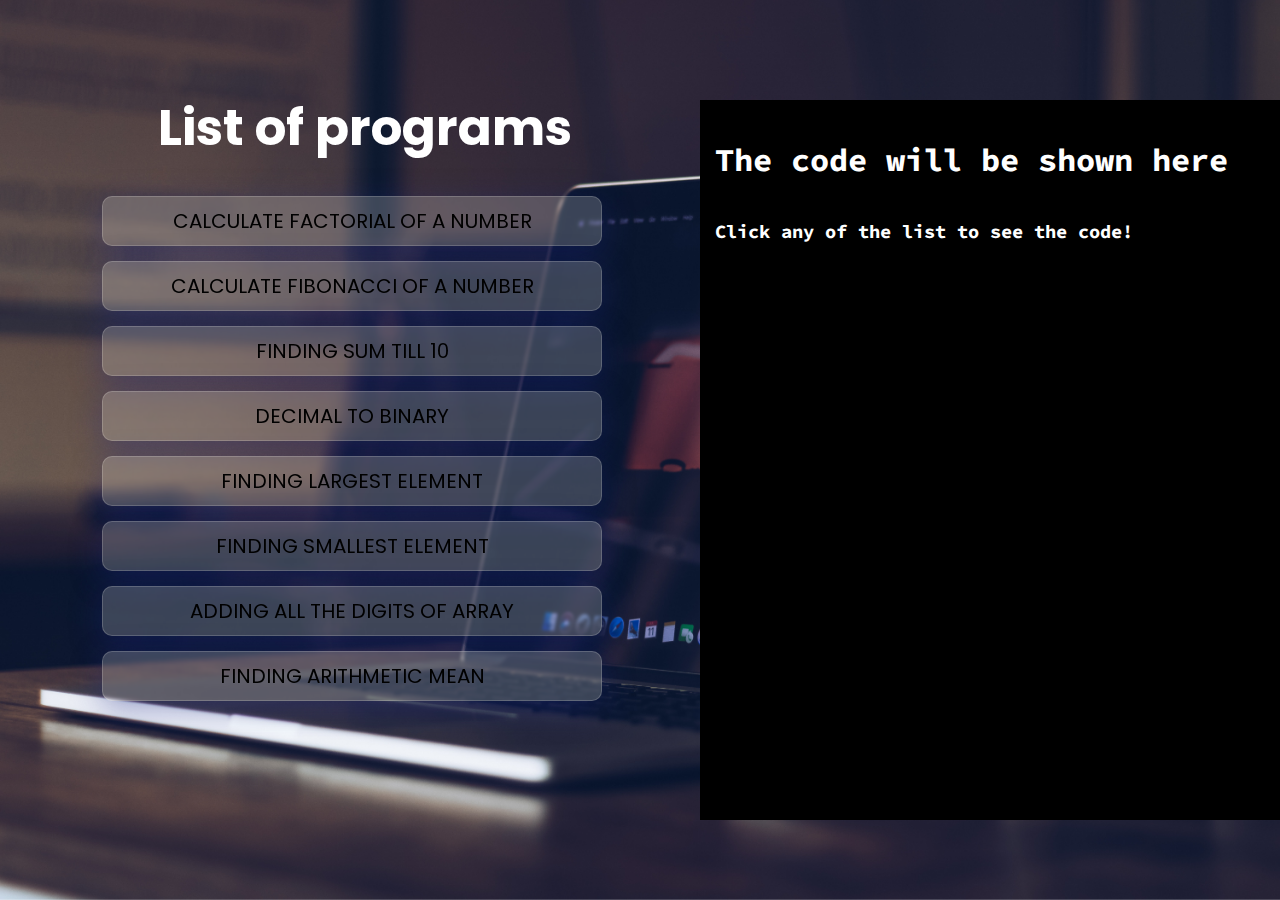
<file: recursion.html>
<!DOCTYPE html>
<html lang="en">
	<head>
		<meta charset="UTF-8" />
		<meta name="viewport" content="width=device-width, initial-scale=1.0" />
		<title>Recursion</title>
		<link rel="stylesheet" href="main.css" />
	</head>
	<body>
		<div class="container">
			<img src="bg.jpg" alt="">
			<div class="lists">
				<h1>List of programs</h1>

				<div class="list">
					<p>CALCULATE FACTORIAL OF A NUMBER</p>

					<pre style="display: none">


#include < stdio.h >

int factorial(int n)
{
    if (n == 0)
    {
        return 1; 
    }
    else
    {
        return n * factorial(n - 1); 
    }
}

int main()
{
    int num;

    printf("Enter an integer: ");
    scanf("%d", &num);

    if (num < 0)
    {
        printf("Factorial of negative numbers is not possible. Kindly enter some positive stuff!!!\n");
    }
    else
    {
        int result = factorial(num);
        printf("factorial of %d is %d\n", num, result);
    }

    return 0;
}

OUTPUT:

Enter an integer: 4
factorial of 4 is 24
                    </pre
					>
				</div>
				<div class="list">
					<p>CALCULATE FIBONACCI OF A NUMBER</p>

					<pre style="display: none">


#include < stdio.h >

int fibonacci(int n)
{
    if (n <= 1)
    {
        return n; 
    }
    else
    {
        return fibonacci(n - 1) + fibonacci(n - 2); 
    }
}

int main()
{
    int num;

    printf("Enter an integer: ");
    scanf("%d", &num);

    if (num < 0)
    {
        printf("Fibonacci is not for negative numbers. Enter a positive one\n");
    }
    else
    {
        for (int i = 0; i < num; i++)
        {
            printf("%d ", fibonacci(i));
        }
        printf("\n");
    }

    return 0;
}

OUTPUT:

Enter an integer: 10
0 1 1 2 3 5 8 13 21 34

                    </pre
					>
				</div>
				<div class="list">
					<p>FINDING SUM TILL 10</p>

					<pre style="display: none">


#include < stdio.h >

int sumOfNaturalNumbers(int n)
{
    if (n == 1)
    {
        return 1; 
    }
    else
    {
        return n + sumOfNaturalNumbers(n - 1); 
    }
}

int main()
{
    int n = 10; 

    int sum = sumOfNaturalNumbers(n);

    printf("The sum of natural numbers from 1 to %d is %d\n", n, sum);

    return 0;
}



OUTPUT:

The sum of natural numbers from 1 to 10 is 55

                    </pre
					>
				</div>
				<div class="list">
					<p>DECIMAL TO BINARY</p>

					<pre style="display: none">


#include < stdio.h >

void decimalToBinary(int n)
{
    if (n > 1)
    {
        decimalToBinary(n / 2);
    }
    printf("%d", n % 2);
}

int main()
{
    int decimalNumber;

    printf("Enter a decimal number: ");
    scanf("%d", &decimalNumber);

    if (decimalNumber < 0)
    {
        printf("Decimal to binary conversion is not defined for negative numbers.\n");
    }
    else
    {
        printf("Binary representation of %d is: ", decimalNumber);
        decimalToBinary(decimalNumber);
        printf("\n");
    }

    return 0;
}

OUTPUT:

Enter a decimal number: 5
Binary representation of 5 is: 101
                    </pre
					>
				</div><div class="list">
					<p>FINDING LARGEST ELEMENT</p>

					<pre style="display: none">


#include < stdio.h >

int findLargest(int arr[], int size)
{
    if (size == 1)
    {
        return arr[0]; 
    }
    else
    {
        int max = findLargest(arr, size - 1); 
        return (arr[size - 1] > max) ? arr[size - 1] : max;
    }
}

int main()
{
    int size;

    printf("Enter the size of the array: ");
    scanf("%d", &size);

    if (size <= 0)
    {
        printf("Invalid array size.\n");
        return 1;
    }

    int arr[size];

    for (int i = 0; i < size; i++)
    {
        printf("Enter element no. %d",i+1);
        scanf("%d", &arr[i]);
    }

    int largest = findLargest(arr, size);

    printf("The largest element in the array is: %d\n", largest);

    return 0;
}

OUTPUT:

Enter the size of the array: 5
Enter element no. 1: 43
Enter element no. 2: 23
Enter element no. 3: 57
Enter element no. 4: 69
Enter element no. 5: 32
The largest element in the array is: 69 
                    </pre
					>
				</div><div class="list">
					<p>FINDING SMALLEST ELEMENT</p>

					<pre style="display: none">


#include < stdio.h >

int findSmallest(int arr[], int size)
{
    if (size == 1)
    {
        return arr[0]; 
    }
    else
    {
        int minInRest = findSmallest(arr, size - 1); 
        return (arr[size - 1] < minInRest) ? arr[size - 1] : minInRest;
    }
}

int main()
{
    int size;

    printf("Enter the size of the array: ");
    scanf("%d", &size);

    if (size <= 0)
    {
        printf("Invalid array size.\n");
        return 1;
    }

    int arr[size];

    for (int i = 0; i < size; i++)
    {
        printf("Enter the element %d: \n",i+1);
        scanf("%d", &arr[i]);
    }

    int smallest = findSmallest(arr, size);

    printf("The smallest element in the array is: %d\n", smallest);

    return 0;
}

OUTPUT:

Enter the element 1:
10
Enter the element 2:
85
Enter the element 3:
35
Enter the element 4:
2
Enter the element 5:
69
The smallest element in the array is: 2
                    </pre
					>
				</div><div class="list">
					<p>ADDING ALL THE DIGITS OF ARRAY</p>

					<pre style="display: none">



#include < stdio.h >

int sumOfDigits(int num)
{
    if (num == 0)
    {
        return 0; 
    }
    else
    {
        return num % 10 + sumOfDigits(num / 10); 
    }
}

int main()
{
    int number;

    printf("Enter a positive integer: ");
    scanf("%d", &number);

    if (number < 0)
    {
        printf("Please enter a positive integer.\n");
        return 1;
    }

    int sum = sumOfDigits(number);

    printf("The sum of the digits of %d is: %d\n", number, sum);

    return 0;
}

OUTPUT:

Enter a positive integer: 123432
The sum of the digits of 123432 is: 15

                    </pre
					>
				</div><div class="list">
					<p>FINDING ARITHMETIC MEAN</p>

					<pre style="display: none">


#include < stdio.h >

int sumOfArray(int arr[], int size)
{
    if (size == 0)
    {
        return 0;
    }
    else
    {
        return arr[size - 1] + sumOfArray(arr, size - 1);
    }
}

double arithmeticMean(int arr[], int size)
{
    int sum = sumOfArray(arr, size);

    if (size > 0)
    {
        return (double)sum / size;
    }
    else
    {
        return 0;
    }
}

int main()
{
    int size;

    printf("Enter the size of the array: ");
    scanf("%d", &size);

    if (size <= 0)
    {
        printf("Invalid array size.\n");
        return 1;
    }

    int arr[size];

    for (int i = 0; i < size; i++)
    {
        printf("Enter the element %d:\n", i + 1);
        scanf("%d", &arr[i]);
    }

    double mean = arithmeticMean(arr, size);

    printf("The arithmetic mean of the array is: %lf\n", mean);

    return 0;
}

OUTPUT:

Enter the size of the array: 5
Enter the element 1:
10
Enter the element 2:
20
Enter the element 3:
30
Enter the element 4:
40
Enter the element 5:
50
The arithmetic mean of the array is: 30.000000

                    </pre
					>
				
				</div>
			</div>
		</div>

		<div class="codeContainer">
			<h1>The code will be shown here</h1>
			<h3>Click any of the list to see the code!</h3>
		</div>
		</div>

		<script>
			const container = document.querySelector(".codeContainer");
			const [...lists] = document.querySelectorAll(".list");

			lists.forEach((list) => {
				list.addEventListener("click", () => {
					const heading = list.querySelector("p").innerHTML;
					const code = list.querySelector("pre").innerText;
					render(heading, code);
				});
			});

			function render(heading, code) {
				container.innerHTML = `
			<p>
				${code}
			</p>
                `;
			}
		</script>
	</body>
</html>
</file>
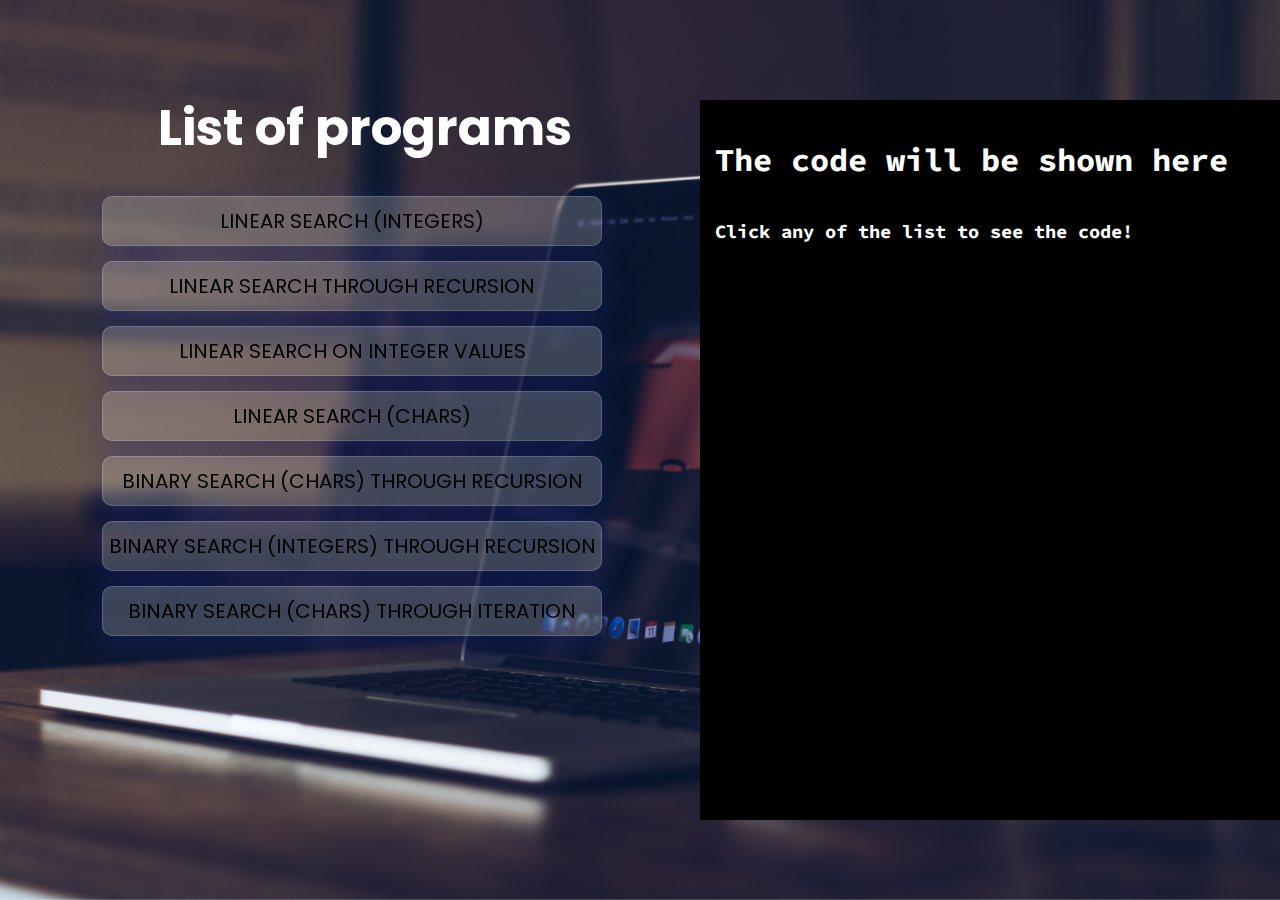
<file: searching.html>
<!DOCTYPE html>
<html lang="en">
	<head>
		<meta charset="UTF-8" />
		<meta name="viewport" content="width=device-width, initial-scale=1.0" />
		<title>Searching Algorithms</title>
		<link rel="stylesheet" href="main.css" />
	</head>
	<body>
		<div class="container">
			<img src="bg.jpg" alt="">
			<div class="lists">
				<h1>List of programs</h1>

				<div class="list">
					<p>LINEAR SEARCH (INTEGERS)</p>

					<pre style="display: none">



#include < stdio.h >

int linearSearch(int arr[], int size, int key)
{
    for (int i = 0; i < size; i++)
    {
        if (arr[i] == key)
        {
            return i; 
        }
    }
    return -1; 
}

int main()
{
    int size, key;

    printf("Enter the size of the array: ");
    scanf("%d", &size);

    if (size <= 0)
    {
        printf("Invalid array size.\n");
        return 1;
    }

    int arr[size];

    printf("Enter the elements of the array:\n");
    for (int i = 0; i < size; i++)
    {
        scanf("%d", &arr[i]);
    }

    printf("Enter the integer value to search for: ");
    scanf("%d", &key);

    int result = linearSearch(arr, size, key);

    if (result != -1)
    {
        printf("Element %d found at index %d.\n", key, result);
    }
    else
    {
        printf("Element %d not found in the array.\n", key);
    }

    return 0;
}

OUTPUT;

Enter the size of the array: 5
Enter the elements of the array:
10
20
32
64
73
Enter the integer value to search for: 32
Element 32 found at index 2.
                    </pre
					>
				</div>
				<div class="list">
					<p>LINEAR SEARCH THROUGH RECURSION</p>

					<pre style="display: none">



#include < stdio.h >

int linearSearch(char str[], char key, int index)
{
    if (str[index] == '\0')
    {
        return -1; 
    }

    if (str[index] == key)
    {
        return index; 
    }

    return linearSearch(str, key, index + 1);
}

int main()
{
    char str[100];
    char key;

    printf("Enter a string: ");
    scanf("%s", str);

    printf("Enter the character to search for: ");
    scanf(" %c", &key); 

    int result = linearSearch(str, key, 0);

    if (result != -1)
    {
        printf("Character '%c' found at index %d.\n", key, result);
    }
    else
    {
        printf("Character '%c' not found in the string.\n", key);
    }

    return 0;
}



OUTPUT:

Enter the size of the array: 5
Enter the elements of the sorted array:
ABCDE
Enter the integer value to search for: H
Element H not found in the array.

                    </pre
					>
				</div>
				<div class="list">
					<p>LINEAR SEARCH ON INTEGER VALUES</p>

					<pre style="display: none">



#include < stdio.h >

int linearSearch(int arr[], int size, int key, int index)
{
    if (index == size)
    {
        return -1; 
    }

    if (arr[index] == key)
    {
        return index; 
    }

    return linearSearch(arr, size, key, index + 1);
}

int main()
{
    int size, key;

    printf("Enter the size of the array: ");
    scanf("%d", &size);

    if (size <= 0)
    {
        printf("Invalid array size.\n");
        return 1;
    }

    int arr[size];

    printf("Enter the elements of the array:\n");
    for (int i = 0; i < size; i++)
    {
        scanf("%d", &arr[i]);
    }

    printf("Enter the integer value to search for: ");
    scanf("%d", &key);

    int result = linearSearch(arr, size, key, 0);

    if (result != -1)
    {
        printf("Element %d found at index %d.\n", key, result);
    }
    else
    {
        printf("Element %d not found in the array.\n", key);
    }

    return 0;
}

OUTPUT:

Enter the size of the array: 5
Enter the elements of the array:
12
53
67
78
80
Enter the integer value to search for: 53
Element 53 found at index 1.

                    </pre
					>
				</div>
				<div class="list">
					<p>LINEAR SEARCH (CHARS)</p>

					<pre style="display: none">



#include < stdio.h >

int linearSearch(char str[], char key)
{
    int index = 0;

    while (str[index] != '\0')
    {
        if (str[index] == key)
        {
            return index;
        }
        index++;
    }

    return -1;
}

int main()
{
    char str[100];
    char key;

    printf("Enter a string: ");
    scanf("%s", str);

    printf("Enter the character to search for: ");
    scanf(" %c", &key);

    int result = linearSearch(str, key);

    if (result != -1)
    {
        printf("Character '%c' found at index %d.\n", key, result);
    }
    else
    {
        printf("Character '%c' not found in the string.\n", key);
    }

    return 0;
}

OUTPUT:

Enter a string: ADFHJK
Enter the character to search for: H
Character 'I' found at index 3

                    </pre
					>
				</div><div class="list">
					<p>BINARY SEARCH (CHARS) THROUGH RECURSION</p>

					<pre style="display: none">



#include < stdio.h >

int binarySearch(int arr[], int size, int key)
{
    int left = 0;
    int right = size - 1;

    while (left <= right)
    {
        int mid = left + (right - left) / 2;

        if (arr[mid] == key)
        {
            return mid; 
        }

        if (arr[mid] < key)
        {
            left = mid + 1;
        }
        else
        {
            right = mid - 1;
        }
    }

    return -1; 
}

int main()
{
    int size, key;

    printf("Enter the size of the array: ");
    scanf("%d", &size);

    if (size <= 0)
    {
        printf("Invalid array size.\n");
        return 1;
    }

    int arr[size];

    printf("Enter the elements of the sorted array:\n");
    for (int i = 0; i < size; i++)
    {
        scanf("%d", &arr[i]);
    }

    printf("Enter the integer value to search for: ");
    scanf("%d", &key);

    int result = binarySearch(arr, size, key);

    if (result != -1)
    {
        printf("Element %d found at index %d.\n", key, result);
    }
    else
    {
        printf("Element %d not found in the array.\n", key);
    }

    return 0;
}

OUTPUT:

Enter a string: ADFHJK
Enter the character to search for: H
Character 'I' found at index 3

                    </pre
					>
				</div><div class="list">
					<p>BINARY SEARCH (INTEGERS) THROUGH RECURSION</p>

					<pre style="display: none">




#include < stdio.h >

int binarySearch(int arr[], int left, int right, int key)
{
    if (left > right)
    {
        return -1; // Element not found
    }

    int mid = left + (right - left) / 2;

    if (arr[mid] == key)
    {
        return mid; // Element found, return the index
    }

    if (arr[mid] < key)
    {
        return binarySearch(arr, mid + 1, right, key);
    }

    return binarySearch(arr, left, mid - 1, key);
}

int main()
{
    int size, key;

    printf("Enter the size of the array: ");
    scanf("%d", &size);

    if (size <= 0)
    {
        printf("Invalid array size.\n");
        return 1;
    }

    int arr[size];

    printf("Enter the elements of the sorted array:\n");
    for (int i = 0; i < size; i++)
    {
        scanf("%d", &arr[i]);
    }

    printf("Enter the integer value to search for: ");
    scanf("%d", &key);

    int result = binarySearch(arr, 0, size - 1, key);

    if (result != -1)
    {
        printf("Element %d found at index %d.\n", key, result);
    }
    else
    {
        printf("Element %d not found in the array.\n", key);
    }

    return 0;
}


OUTPUT:

Enter the size of the array: 5
Enter the elements of the sorted array:
10
20
30
40
50
Enter the integer value to search for: 33 
Element 33 not found in the array.

                    </pre
					>
				</div><div class="list">
					<p>BINARY SEARCH (CHARS) THROUGH ITERATION</p>

					<pre style="display: none">



#include < stdio.h >
#include < string.h >

int binarySearch(char arr[][100], int size, char key[100])
{
    int left = 0;
    int right = size - 1;

    while (left <= right)
    {
        int mid = left + (right - left) / 2;

        int compareResult = strcmp(arr[mid], key);

        if (compareResult == 0)
        {
            return mid; // String found, return the index
        }

        if (compareResult < 0)
        {
            left = mid + 1;
        }
        else
        {
            right = mid - 1;
        }
    }

    return -1; // String not found
}

int main()
{
    int size;
    char key[100];

    printf("Enter the size of the array: ");
    scanf("%d", &size);

    if (size <= 0)
    {
        printf("Invalid array size.\n");
        return 1;
    }

    char arr[size][100];

    printf("Enter the elements of the sorted array:\n");
    for (int i = 0; i < size; i++)
    {
        scanf("%s", arr[i]);
    }

    printf("Enter the string value to search for: ");
    scanf("%s", key);

    int result = binarySearch(arr, size, key);

    if (result != -1)
    {
        printf("String '%s' found at index %d.\n", key, result);
    }
    else
    {
        printf("String '%s' not found in the array.\n", key);
    }

    return 0;
}



OUTPUT:

Enter a string: AFIJT
Enter the character to search for: A
Character 'A' found at index 0.
                    </pre
					>
				</div>
			</div>
		</div>

		<div class="codeContainer">
			<h1>The code will be shown here</h1>
			<h3>Click any of the list to see the code!</h3>
		</div>
		</div>

		<script>
			const container = document.querySelector(".codeContainer");
			const [...lists] = document.querySelectorAll(".list");

			lists.forEach((list) => {
				list.addEventListener("click", () => {
					const heading = list.querySelector("p").innerHTML;
					const code = list.querySelector("pre").innerText;
					render(heading, code);
				});
			});

			function render(heading, code) {
				container.innerHTML = `
			<p>
				${code}
			</p>
                `;
			}
		</script>
	</body>
</html>
</file>
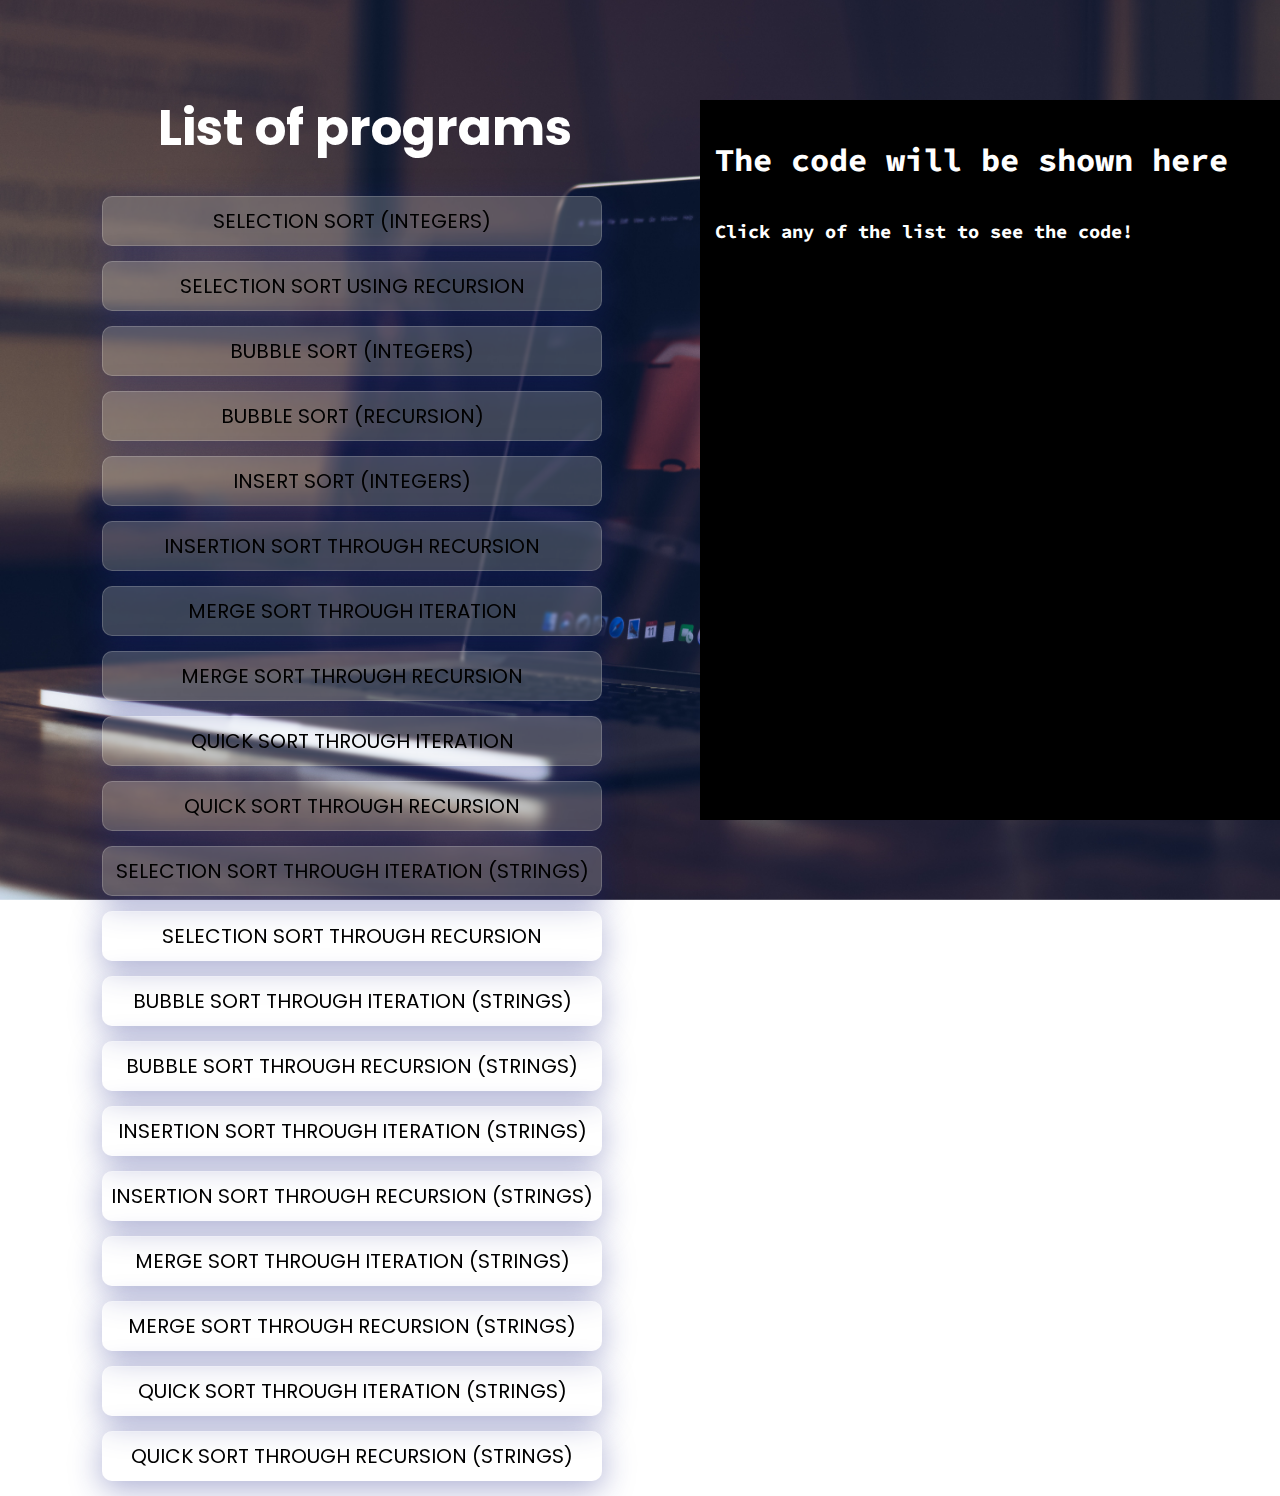
<file: sorting.html>
<!DOCTYPE html>
<html lang="en">
	<head>
		<meta charset="UTF-8" />
		<meta name="viewport" content="width=device-width, initial-scale=1.0" />
		<title>Sorting Algorithms</title>
		<link rel="stylesheet" href="main.css" />
	</head>
	<body>
		<div class="container">
			<img src="bg.jpg" alt="">
			<div class="lists">
				<h1>List of programs</h1>

				<div class="list">
					<p>SELECTION SORT (INTEGERS)</p>

					<pre style="display: none">



#include < stdio.h >

void selectionSort(int arr[], int size)
{
    for (int i = 0; i < size - 1; i++)
    {
        int minIndex = i;

        for (int j = i + 1; j < size; j++)
        {
            if (arr[j] < arr[minIndex])
            {
                minIndex = j;
            }
        }

        if (minIndex != i)
        {
            int temp = arr[i];
            arr[i] = arr[minIndex];
            arr[minIndex] = temp;
        }
    }
}

int main()
{
    int size;

    printf("Enter the size of the array: ");
    scanf("%d", &size);

    if (size <= 0)
    {
        printf("Invalid array size.\n");
        return 1;
    }

    int arr[size];

    for (int i = 0; i < size; i++)
    {
        printf("Enter the element %d: \n",i+1);
        scanf("%d", &arr[i]);
    }

    selectionSort(arr, size);

    printf("Sorted array in ascending order: ");
    for (int i = 0; i < size; i++)
    {
        printf("%d%s", arr[i], (i < size - 1) ? ", " : "\n");
    }

    return 0;
}

	
                    </pre
					>
				</div>
				<div class="list">
					<p>SELECTION SORT USING RECURSION</p>

					<pre style="display: none">


#include < stdio.h >

int findMinIndex(int arr[], int start, int size)
{
    int minIndex = start;
    for (int i = start + 1; i < size; i++)
    {
        if (arr[i] < arr[minIndex])
        {
            minIndex = i;
        }
    }
    return minIndex;
}


void selectionSortRecursive(int arr[], int start, int size)
{
    if (start >= size - 1)
    {
        return; 
    }

    int minIndex = findMinIndex(arr, start, size);

    if (minIndex != start)
    {
        int temp = arr[start];
        arr[start] = arr[minIndex];
        arr[minIndex] = temp;
    }

    selectionSortRecursive(arr, start + 1, size);
}

int main()
{
    int size;

    printf("Enter the size of the array: ");
    scanf("%d", &size);

    if (size <= 0)
    {
        printf("Invalid array size.\n");
        return 1;
    }

    int arr[size];

    for (int i = 0; i < size; i++)
    {
        printf("Enter the element %d: \n", i + 1);
        scanf("%d", &arr[i]);
    }

    selectionSortRecursive(arr, 0, size);

    printf("Sorted array in ascending order: ");
    for (int i = 0; i < size; i++)
    {
        printf("%d%s", arr[i], (i < size - 1) ? ", " : "\n");
    }

    return 0;
}

                    </pre
					>
				</div>
				<div class="list">
					<p>BUBBLE SORT (INTEGERS)</p>

					<pre style="display: none">



#include < stdio.h >

void bubbleSort(int arr[], int size)
{
    for (int i = 0; i < size - 1; i++)
    {
        for (int j = 0; j < size - i - 1; j++)
        {
            if (arr[j] > arr[j + 1])
            {
                int temp = arr[j];
                arr[j] = arr[j + 1];
                arr[j + 1] = temp;
            }
        }
    }
}

int main()
{
    int size;

    printf("Enter the size of the array: ");
    scanf("%d", &size);

    if (size <= 0)
    {
        printf("Invalid array size.\n");
        return 1;
    }

    int arr[size];

    for (int i = 0; i < size; i++)
    {
        printf("Enter the element %d: \n", i + 1);
        scanf("%d", &arr[i]);
    }

    bubbleSort(arr, size);

    printf("Sorted array in ascending order: ");
    for (int i = 0; i < size; i++)
    {
        printf("%d%s", arr[i], (i < size - 1) ? ", " : "\n");
    }

    return 0;
}

                    </pre
					>
				</div>
				<div class="list">
					<p>BUBBLE SORT (RECURSION)</p>

					<pre style="display: none">
						
						
#include < stdio.h >

void bubbleSortPass(int arr[], int size)
{
    if (size <= 1)
    {
        return; 
    }

    for (int i = 0; i < size - 1; i++)
    {
        if (arr[i] > arr[i + 1])
        {
            int temp = arr[i];
            arr[i] = arr[i + 1];
            arr[i + 1] = temp;
        }
    }

    bubbleSortPass(arr, size - 1);
}

void bubbleSortRecursive(int arr[], int size)
{
    if (size <= 1)
    {
        return; 
    }

    bubbleSortPass(arr, size);

    bubbleSortRecursive(arr, size - 1);
}

int main()
{
    int size;

    printf("Enter the size of the array: ");
    scanf("%d", &size);

    if (size <= 0)
    {
        printf("Invalid array size.\n");
        return 1;
    }

    int arr[size];

    for (int i = 0; i < size; i++)
    {
        print("enter element %d: ",i+1);
        scanf("%d", &arr[i]);
    }

    bubbleSortRecursive(arr, size);

    printf("Sorted array in ascending order: ");
    for (int i = 0; i < size; i++)
    {
        printf("%d%s", arr[i], (i < size - 1) ? ", " : "\n");
    }

    return 0;
}

                    </pre
					>
				</div><div class="list">
					<p>INSERT SORT (INTEGERS)</p>

					<pre style="display: none">



#include < stdio.h >

void insertionSort(int arr[], int size)
{
    int i, j, key;
    for (i = 1; i < size; i++)
    {
        key = arr[i];
        j = i - 1;

        while (j >= 0 && arr[j] > key)
        {
            arr[j + 1] = arr[j];
            j = j - 1;
        }

        arr[j + 1] = key;
    }
}

int main()
{
    int size;
    printf("Enter the size of the array: ");
    scanf("%d", &size);

    if (size <= 0)
    {
        printf("Invalid array size.\n");
        return 1;
    }

    int arr[size];
    for (int i = 0; i < size; i++)
    {
        printf("enter element %d: ",i+1);
        scanf("%d", &arr[i]);
    }

    insertionSort(arr, size);

    printf("Sorted array in ascending order: ");
    for (int i = 0; i < size; i++)
    {
        printf("%d%s", arr[i], (i < size - 1) ? ", " : "\n");
    }

    return 0;
}

                    </pre
					>
				</div>
                <div class="list">
                    <p>INSERTION SORT THROUGH RECURSION</p>
                    <pre style="display: none;">


#include < stdio.h >

void insertionSort(int arr[], int n) {
    if (n <= 1) {
        return;
    }

    insertionSort(arr, n - 1);

    int key = arr[n - 1];
    int j = n - 2;

    while (j >= 0 && arr[j] > key) {
        arr[j + 1] = arr[j];
        j--;
    }

    arr[j + 1] = key;
}

int main() {
    int n;

    printf("Enter the number of elements in the array: ");
    scanf("%d", &n);

    int arr[n];

    printf("Enter the elements of the array:\n");
    for (int i = 0; i < n; i++) {
        scanf("%d", &arr[i]);
    }

    insertionSort(arr, n);

    printf("Sorted array using Insertion Sort: ");
    for (int i = 0; i < n; i++) {
        printf("%d ", arr[i]);
    }

    printf("\n");

    return 0;
}

                    </pre>
                </div>
                <div class="list">
                    <p>MERGE SORT THROUGH ITERATION</p>
                    <pre style="display: none;">



#include < stdio.h >

void merge(int arr[], int left, int mid, int right) {
    int n1 = mid - left + 1;
    int n2 = right - mid;

    int L[n1], R[n2];

    for (int i = 0; i < n1; i++) {
        L[i] = arr[left + i];
    }
    for (int j = 0; j < n2; j++) {
        R[j] = arr[mid + 1 + j];
    }

    int i = 0, j = 0, k = left;

    while (i < n1 && j < n2) {
        if (L[i] <= R[j]) {
            arr[k] = L[i];
            i++;
        } else {
            arr[k] = R[j];
            j++;
        }
        k++;
    }

    while (i < n1) {
        arr[k] = L[i];
        i++;
        k++;
    }

    while (j < n2) {
        arr[k] = R[j];
        j++;
        k++;
    }
}

void mergeSort(int arr[], int n) {
    int current_size;
    int left_start;

    for (current_size = 1; current_size <= n - 1; current_size = 2 * current_size) {
        for (left_start = 0; left_start < n - 1; left_start += 2 * current_size) {
            int mid = (left_start + current_size - 1 < n - 1) ? (left_start + current_size - 1) : (n - 1);
            int right_end = (left_start + 2 * current_size - 1 < n - 1) ? (left_start + 2 * current_size - 1) : (n - 1);
            merge(arr, left_start, mid, right_end);
        }
    }
}

int main() {
    int n;

    printf("Enter the number of elements in the array: ");
    scanf("%d", &n);

    int arr[n];

    printf("Enter the elements of the array:\n");
    for (int i = 0; i < n; i++) {
        scanf("%d", &arr[i]);
    }

    mergeSort(arr, n);

    printf("Sorted array using Merge Sort: ");
    for (int i = 0; i < n; i++) {
        printf("%d ", arr[i]);
    }

    printf("\n");

    return 0;
}
</pre>
                </div>
                <div class="list">
                    <p>MERGE SORT THROUGH RECURSION</p>
                    <pre style="display: none;">



#include < stdio.h >

void merge(int arr[], int left, int mid, int right) {
    int n1 = mid - left + 1;
    int n2 = right - mid;

    int L[n1], R[n2];

    for (int i = 0; i < n1; i++) {
        L[i] = arr[left + i];
    }
    for (int j = 0; j < n2; j++) {
        R[j] = arr[mid + 1 + j];
    }

    int i = 0, j = 0, k = left;

    while (i < n1 && j < n2) {
        if (L[i] <= R[j]) {
            arr[k] = L[i];
            i++;
        } else {
            arr[k] = R[j];
            j++;
        }
        k++;
    }

    while (i < n1) {
        arr[k] = L[i];
        i++;
        k++;
    }

    while (j < n2) {
        arr[k] = R[j];
        j++;
        k++;
    }
}

void mergeSort(int arr[], int left, int right) {
    if (left < right) {
        int mid = left + (right - left) / 2;
        mergeSort(arr, left, mid);
        mergeSort(arr, mid + 1, right);
        merge(arr, left, mid, right);
    }
}

int main() {
    int n;

    printf("Enter the number of elements in the array: ");
    scanf("%d", &n);

    int arr[n];

    printf("Enter the elements of the array:\n");
    for (int i = 0; i < n; i++) {
        scanf("%d", &arr[i]);
    }

    mergeSort(arr, 0, n - 1);

    printf("Sorted array using Merge Sort: ");
    for (int i = 0; i < n; i++) {
        printf("%d ", arr[i]);
    }

    printf("\n");

    return 0;
}

                    </pre>
                </div><div class="list">
                    <p>QUICK SORT THROUGH ITERATION</p>
                    <pre style="display: none;">


#include < stdio.h >
#include < stdlib.h > 

void swap(int arr[], int a, int b) {
    int temp = arr[a];
    arr[a] = arr[b];
    arr[b] = temp;
}

int partition(int arr[], int low, int high) {
    int pivot = arr[high];
    int i = (low - 1);

    for (int j = low; j <= high - 1; j++) {
        if (arr[j] < pivot) {
            i++;
            swap(arr, i, j);
        }
    }
    swap(arr, i + 1, high);
    return (i + 1);
}

void quickSortIterative(int arr[], int low, int high) {
    int stack[high - low + 1];
    int top = -1;

    stack[++top] = low;
    stack[++top] = high;

    while (top >= 0) {
        high = stack[top--];
        low = stack[top--];

        int pivot = partition(arr, low, high);

        if (pivot - 1 > low) {
            stack[++top] = low;
            stack[++top] = pivot - 1;
        }

        if (pivot + 1 < high) {
            stack[++top] = pivot + 1;
            stack[++top] = high;
        }
    }
}

int main() {
    int n;

    printf("Enter the number of elements in the array: ");
    scanf("%d", &n);

    int arr[n];

    printf("Enter the elements of the array:\n");
    for (int i = 0; i < n; i++) {
        scanf("%d", &arr[i]);
    }

    quickSortIterative(arr, 0, n - 1);

    printf("Sorted array using Quick Sort: ");
    for (int i = 0; i < n; i++) {
        printf("%d ", arr[i]);
    }

    printf("\n");

    return 0;
}

                    </pre>
                </div><div class="list">
                    <p>QUICK SORT THROUGH RECURSION</p>
                    <pre style="display: none;">
                    


#include < stdio.h >

void swap(int arr[], int a, int b) {
    int temp = arr[a];
    arr[a] = arr[b];
    arr[b] = temp;
}

int partition(int arr[], int low, int high) {
    int pivot = arr[high];
    int i = (low - 1);

    for (int j = low; j <= high - 1; j++) {
        if (arr[j] < pivot) {
            i++;
            swap(arr, i, j);
        }
    }
    swap(arr, i + 1, high);
    return (i + 1);
}

void quickSort(int arr[], int low, int high) {
    if (low < high) {
        int pivot = partition(arr, low, high);

        // Recursively sort elements before and after the pivot
        quickSort(arr, low, pivot - 1);
        quickSort(arr, pivot + 1, high);
    }
}

int main() {
    int n;

    printf("Enter the number of elements in the array: ");
    scanf("%d", &n);

    int arr[n];

    printf("Enter the elements of the array:\n");
    for (int i = 0; i < n; i++) {
        scanf("%d", &arr[i]);
    }

    quickSort(arr, 0, n - 1);

    printf("Sorted array using Quick Sort: ");
    for (int i = 0; i < n; i++) {
        printf("%d ", arr[i]);
    }

    printf("\n");

    return 0;
}

                    </pre>
                </div>
                <div class="list">
                    <p>SELECTION SORT THROUGH ITERATION (STRINGS)</p>
                    <pre style="display: none;">


#include < stdio.h >
#include < string.h >

void selectionSort(char *arr[], int n) {
    for (int i = 0; i < n - 1; i++) {
        int min_index = i;
        for (int j = i + 1; j < n; j++) {
            if (strcmp(arr[j], arr[min_index]) < 0) {
                min_index = j;
            }
        }
        char *temp = arr[i];
        arr[i] = arr[min_index];
        arr[min_index] = temp;
    }
}

int main() {
    int n;
    printf("Enter the number of strings: ");
    scanf("%d", &n);

    char *strArray[n];

    for (int i = 0; i < n; i++) {
        printf("Enter string %d: ", i + 1);
        char buffer[100];
        scanf("%s", buffer);
        strArray[i] = strdup(buffer);
    }

    selectionSort(strArray, n);

    printf("Sorted strings:\n");
    for (int i = 0; i < n; i++) {
        printf("%s\n", strArray[i]);
        free(strArray[i]);
    }

    return 0;
}
 
                    
                    </pre>
                </div>
                <div class="list">
                    <p>SELECTION SORT THROUGH RECURSION</p>
                    <pre style="display: none;">


#include < stdio.h >
#include < string.h >

void swap(char **xp, char **yp) {
    char *temp = *xp;
    *xp = *yp;
    *yp = temp;
}

void recursiveSelectionSort(char *arr[], int n, int i) {
    if (i == n - 1)
        return;

    int min_index = i;
    for (int j = i + 1; j < n; j++) {
        if (strcmp(arr[j], arr[min_index]) < 0) {
            min_index = j;
        }
    }

    swap(&arr[min_index], &arr[i]);

    recursiveSelectionSort(arr, n, i + 1);
}

int main() {
    int n;
    printf("Enter the number of strings: ");
    scanf("%d", &n);

    char *strArray[n];

    for (int i = 0; i < n; i++) {
        printf("Enter string %d: ", i + 1);
        char buffer[100];
        scanf("%s", buffer);
        strArray[i] = strdup(buffer);
    }

    recursiveSelectionSort(strArray, n, 0);

    printf("Sorted strings:\n");
    for (int i = 0; i < n; i++) {
        printf("%s\n", strArray[i]);
        free(strArray[i]);
    }

    return 0;
}

                    </pre>
                </div><div class="list">
                    <p>BUBBLE SORT THROUGH ITERATION (STRINGS)</p>
                    <pre style="display: none;">


#include < stdio.h >
#include < string.h >

void swap(char **xp, char **yp) {
    char *temp = *xp;
    *xp = *yp;
    *yp = temp;
}

void bubbleSort(char *arr[], int n) {
    for (int i = 0; i < n - 1; i++) {
        for (int j = 0; j < n - i - 1; j++) {
            if (strcmp(arr[j], arr[j + 1]) > 0) {
                swap(&arr[j], &arr[j + 1]);
            }
        }
    }
}

int main() {
    int n;
    printf("Enter the number of strings: ");
    scanf("%d", &n);

    char *strArray[n];

    for (int i = 0; i < n; i++) {
        printf("Enter string %d: ", i + 1);
        char buffer[100];
        scanf("%s", buffer);
        strArray[i] = strdup(buffer);
    }

    bubbleSort(strArray, n);

    printf("Sorted strings:\n");
    for (int i = 0; i < n; i++) {
        printf("%s\n", strArray[i]);
        free(strArray[i]);
    }

    return 0;
}
 
                    </pre>
                </div><div class="list">
                    <p>BUBBLE SORT THROUGH RECURSION (STRINGS)</p>
                    <pre style="display: none;">


#include < stdio.h >
#include < string.h >

void swap(char **xp, char **yp) {
    char *temp = *xp;
    *xp = *yp;
    *yp = temp;
}

void recursiveBubbleSort(char *arr[], int n) {
    if (n == 1)
        return;

    for (int i = 0; i < n - 1; i++) {
        if (strcmp(arr[i], arr[i + 1]) > 0) {
            swap(&arr[i], &arr[i + 1]);
        }
    }

    recursiveBubbleSort(arr, n - 1);
}

int main() {
    int n;
    printf("Enter the number of strings: ");
    scanf("%d", &n);

    char *strArray[n];

    for (int i = 0; i < n; i++) {
        printf("Enter string %d: ", i + 1);
        char buffer[100];
        scanf("%s", buffer);
        strArray[i] = strdup(buffer);
    }

    recursiveBubbleSort(strArray, n);

    printf("Sorted strings:\n");
    for (int i = 0; i < n; i++) {
        printf("%s\n", strArray[i]);
        free(strArray[i]);
    }

    return 0;
}

                    </pre>
                </div><div class="list">
                    <p>INSERTION SORT THROUGH ITERATION (STRINGS)</p>
                    <pre style="display: none;">


#include < stdio.h >
#include < string.h >

void insertionSort(char *arr[], int n) {
    int i, j;
    char *key;

    for (i = 1; i < n; i++) {
        key = arr[i];
        j = i - 1;

        while (j >= 0 && strcmp(arr[j], key) > 0) {
            arr[j + 1] = arr[j];
            j = j - 1;
        }

        arr[j + 1] = key;
    }
}

int main() {
    int n;
    printf("Enter the number of strings: ");
    scanf("%d", &n);

    char *strArray[n];

    for (int i = 0; i < n; i++) {
        printf("Enter string %d: ", i + 1);
        char buffer[100];
        scanf("%s", buffer);
        strArray[i] = strdup(buffer);
    }

    insertionSort(strArray, n);

    printf("Sorted strings:\n");
    for (int i = 0; i < n; i++) {
        printf("%s\n", strArray[i]);
        free(strArray[i]);
    }

    return 0;
}


                    </pre>
                </div>
                <div class="list">
                    <p>INSERTION SORT THROUGH RECURSION (STRINGS)</p>
                    <pre style="display: none;">

                    
#include < stdio.h >
#include < string.h >

void insertionSortRecursive(char *arr[], int n) {
    if (n <= 1)
        return;

    insertionSortRecursive(arr, n - 1);

    int j = n - 2;
    char *key = arr[n - 1];

    while (j >= 0 && strcmp(arr[j], key) > 0) {
        arr[j + 1] = arr[j];
        j = j - 1;
    }

    arr[j + 1] = key;
}

int main() {
    int n;
    printf("Enter the number of strings: ");
    scanf("%d", &n);

    char *strArray[n];

    for (int i = 0; i < n; i++) {
        printf("Enter string %d: ", i + 1);
        char buffer[100];
        scanf("%s", buffer);
        strArray[i] = strdup(buffer);
    }

    insertionSortRecursive(strArray, n);

    printf("Sorted strings:\n");
    for (int i = 0; i < n; i++) {
        printf("%s\n", strArray[i]);
        free(strArray[i]);
    }

    return 0;
}
     
                    </pre>
                </div><div class="list">
                    <p>MERGE SORT THROUGH ITERATION (STRINGS)</p>
                    <pre style="display: none;">



#include < stdio.h >
#include < string.h >
#include < stdlib.h >

void merge(char *arr[], int l, int m, int r) {
    int i, j, k;
    int n1 = m - l + 1;
    int n2 = r - m;

    char *L[n1];
    char *R[n2];

    for (i = 0; i < n1; i++)
        L[i] = arr[l + i];
    for (j = 0; j < n2; j++)
        R[j] = arr[m + 1 + j];

    i = 0;
    j = 0;
    k = l;
    while (i < n1 && j < n2) {
        if (strcmp(L[i], R[j]) <= 0) {
            arr[k] = L[i];
            i++;
        } else {
            arr[k] = R[j];
            j++;
        }
        k++;
    }

    while (i < n1) {
        arr[k] = L[i];
        i++;
        k++;
    }

    while (j < n2) {
        arr[k] = R[j];
        j++;
        k++;
    }
}

void mergeSort(char *arr[], int n) {
    int current_size;
    int left_start;

    for (current_size = 1; current_size <= n - 1; current_size = 2 * current_size) {
        for (left_start = 0; left_start < n - 1; left_start += 2 * current_size) {
            int mid = left_start + current_size - 1;

            int right_end = (left_start + 2 * current_size - 1 < n - 1) ? left_start + 2 * current_size - 1 : n - 1;

            merge(arr, left_start, mid, right_end);
        }
    }
}

int main() {
    int n;
    printf("Enter the number of strings: ");
    scanf("%d", &n);

    char *strArray[n];

    for (int i = 0; i < n; i++) {
        printf("Enter string %d: ", i + 1);
        char buffer[100];
        scanf("%s", buffer);
        strArray[i] = strdup(buffer);
    }

    mergeSort(strArray, n);

    printf("Sorted strings:\n");
    for (int i = 0; i < n; i++) {
        printf("%s\n", strArray[i]);
        free(strArray[i]);
    }

    return 0;
}

                    </pre>
                </div>
                <div class="list">
                    <p>MERGE SORT THROUGH RECURSION (STRINGS)</p>
                    <pre style="display: none;">
                    


#include < stdio.h >
#include < string.h >
#include < stdlib.h >

void merge(char *arr[], int l, int m, int r) {
    int i, j, k;
    int n1 = m - l + 1;
    int n2 = r - m;

    // Create temporary arrays
    char *L[n1];
    char *R[n2];

    // Copy data to temporary arrays L[] and R[]
    for (i = 0; i < n1; i++)
        L[i] = arr[l + i];
    for (j = 0; j < n2; j++)
        R[j] = arr[m + 1 + j];

    // Merge the temporary arrays back into arr[l..r]
    i = 0;
    j = 0;
    k = l;
    while (i < n1 && j < n2) {
        if (strcmp(L[i], R[j]) <= 0) {
            arr[k] = L[i];
            i++;
        } else {
            arr[k] = R[j];
            j++;
        }
        k++;
    }

    // Copy the remaining elements of L[], if there are any
    while (i < n1) {
        arr[k] = L[i];
        i++;
        k++;
    }

    // Copy the remaining elements of R[], if there are any
    while (j < n2) {
        arr[k] = R[j];
        j++;
        k++;
    }
}

void mergeSortRecursive(char *arr[], int l, int r) {
    if (l < r) {
        int m = l + (r - l) / 2;

        // Sort first and second halves
        mergeSortRecursive(arr, l, m);
        mergeSortRecursive(arr, m + 1, r);

        // Merge the sorted halves
        merge(arr, l, m, r);
    }
}

int main() {
    int n;
    printf("Enter the number of strings: ");
    scanf("%d", &n);

    char *strArray[n];

    for (int i = 0; i < n; i++) {
        printf("Enter string %d: ", i + 1);
        char buffer[100];
        scanf("%s", buffer);
        strArray[i] = strdup(buffer);
    }

    mergeSortRecursive(strArray, 0, n - 1);

    printf("Sorted strings:\n");
    for (int i = 0; i < n; i++) {
        printf("%s\n", strArray[i]);
        free(strArray[i]);
    }

    return 0;
}

                    </pre>
                </div>
                <div class="list">
                    <p>QUICK SORT THROUGH ITERATION (STRINGS)</p>
                    <pre style="display: none;">
                    


#include < stdio.h >
#include < stdlib.h >
#include < string.h >

struct StackItem {
    int low, high;
};

int partition(char *arr[], int low, int high) {
    char *pivot = arr[high];
    int i = low - 1;

    for (int j = low; j < high; j++) {
        if (strcmp(arr[j], pivot) <= 0) {
            i++;
            char *temp = arr[i];
            arr[i] = arr[j];
            arr[j] = temp;
        }
    }

    char *temp = arr[i + 1];
    arr[i + 1] = arr[high];
    arr[high] = temp;

    return i + 1;
}

void quickSortIterative(char *arr[], int low, int high) {
    struct StackItem stack[high - low + 1];

    int top = -1;

    stack[++top].low = low;
    stack[top].high = high;

    while (top >= 0) {
        low = stack[top].low;
        high = stack[top].high;
        top--;

        int pi = partition(arr, low, high);

        if (pi - 1 > low) {
            stack[++top].low = low;
            stack[top].high = pi - 1;
        }

        if (pi + 1 < high) {
            stack[++top].low = pi + 1;
            stack[top].high = high;
        }
    }
}

int main() {
    int n;
    printf("Enter the number of strings: ");
    scanf("%d", &n);

    char *strArray[n];

    for (int i = 0; i < n; i++) {
        printf("Enter string %d: ", i + 1);
        char buffer[100];
        scanf("%s", buffer);
        strArray[i] = strdup(buffer);
    }

    quickSortIterative(strArray, 0, n - 1);

    printf("Sorted strings:\n");
    for (int i = 0; i < n; i++) {
        printf("%s\n", strArray[i]);
        free(strArray[i]);
    }

    return 0;
}

                    </pre>
                </div>
                <div class="list">
                    <p>QUICK SORT THROUGH RECURSION (STRINGS)</p>
                    <pre style="display: none;">


#include < stdio.h >
#include < stdlib.h >
#include < string.h >

int partition(char *arr[], int low, int high) {
    char *pivot = arr[high];
    int i = low - 1;

    for (int j = low; j < high; j++) {
        if (strcmp(arr[j], pivot) <= 0) {
            i++;
            char *temp = arr[i];
            arr[i] = arr[j];
            arr[j] = temp;
        }
    }

    char *temp = arr[i + 1];
    arr[i + 1] = arr[high];
    arr[high] = temp;

    return i + 1;
}

void quickSortRecursive(char *arr[], int low, int high) {
    if (low < high) {
        // Get the partition index
        int pi = partition(arr, low, high);

        quickSortRecursive(arr, low, pi - 1);
        quickSortRecursive(arr, pi + 1, high);
    }
}

int main() {
    int n;
    printf("Enter the number of strings: ");
    scanf("%d", &n);

    char *strArray[n];

    for (int i = 0; i < n; i++) {
        printf("Enter string %d: ", i + 1);
        char buffer[100];
        scanf("%s", buffer);
        strArray[i] = strdup(buffer);
    }

    quickSortRecursive(strArray, 0, n - 1);

    printf("Sorted strings:\n");
    for (int i = 0; i < n; i++) {
        printf("%s\n", strArray[i]);
        free(strArray[i]);
    }

    return 0;
}

                    </pre>
                </div>
			</div>
		</div>

		<div class="codeContainer">
			<h1>The code will be shown here</h1>
			<h3>Click any of the list to see the code!</h3>
		</div>
		</div>

		<script>
			const container = document.querySelector(".codeContainer");
			const [...lists] = document.querySelectorAll(".list");

			lists.forEach((list) => {
				list.addEventListener("click", () => {
					const heading = list.querySelector("p").innerHTML;
					const code = list.querySelector("pre").innerText;
					render(heading, code);
				});
			});

			function render(heading, code) {
				container.innerHTML = `
                	<h1 class="codeHeading">${heading}</h1>
			<p>
				${code}
			</p>
                `;
			}
		</script>
	</body>
</html>
</file>
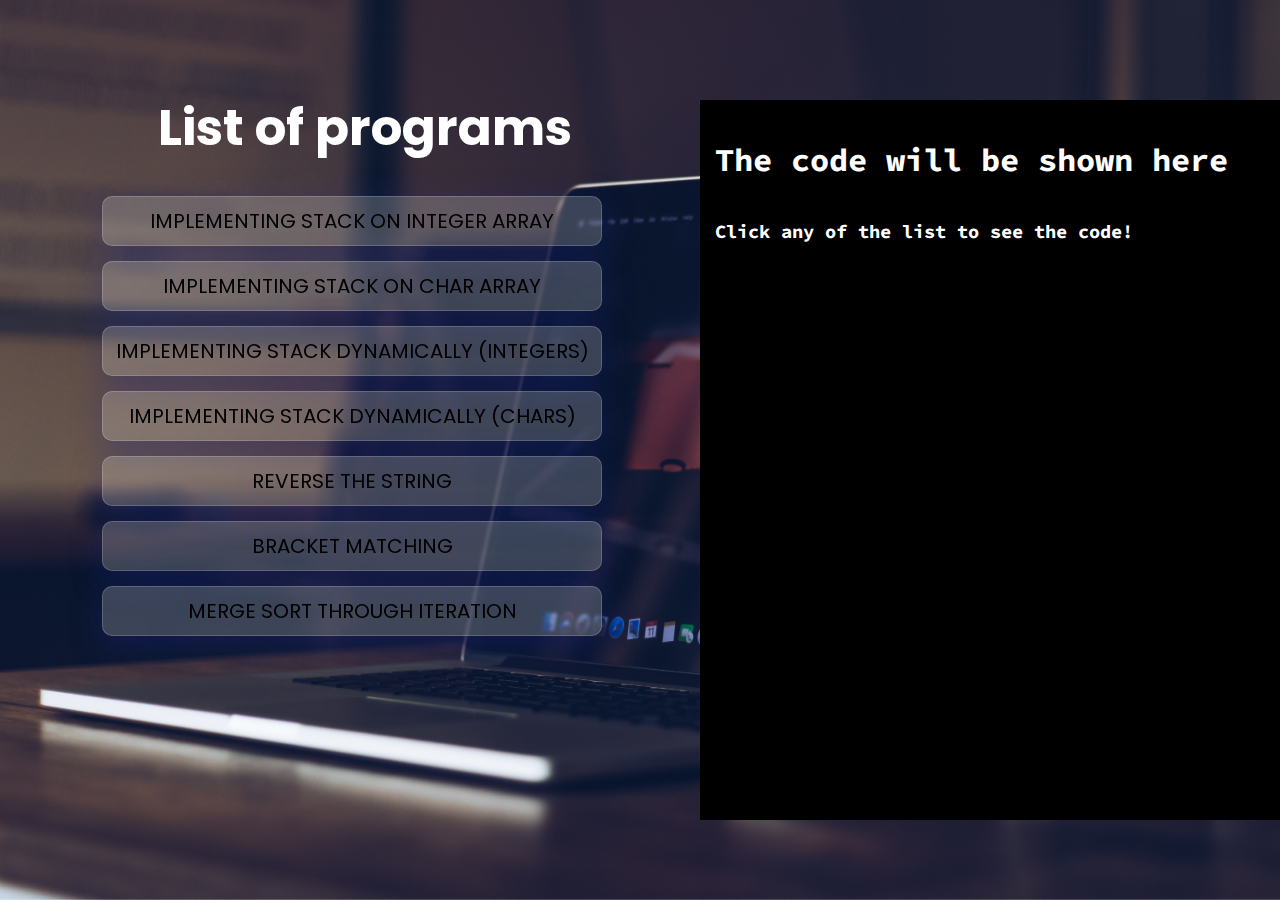
<file: stacks.html>
<!DOCTYPE html>
<html lang="en">
	<head>
		<meta charset="UTF-8" />
		<meta name="viewport" content="width=device-width, initial-scale=1.0" />
		<title>Stacks</title>
		<link rel="stylesheet" href="main.css" />
	</head>
	<body>
		<div class="container">
			<img src="bg.jpg" alt="">
			<div class="lists">
				<h1>List of programs</h1>

				<div class="list">
					<p>	IMPLEMENTING STACK ON INTEGER ARRAY</p>
					<pre style="display: none">
						
			
						
// CREATE A STACK IMPLEMENTING THE OPERATIONS ON AN INTEGER ARRAY
#include < stdio.h >
#include < conio.h >

int arr[5], length = 5, i = -1;

int push(int value)
{
    i++;
    arr[i] = value;
    return value;
}

int pop()
{   
    int poppedValue = arr[i];
    i--;
    return poppedValue;
}

int peek()
{
    return arr[i];
}

int isFull()
{
    if (i == length - 1)
    {
        printf("Stack is full\n\n");
        return i;
    }
    return i;
}

int isEmpty()
{
    if (i == -1)
    {
        printf("Stack is empty\n\n");
        return i;
    }
    return i;
}

int printStack()
{
    for (int j = 0; j <= i; j++)
    {
        printf("%d ", arr[j]);
        // printf("\n");
    }
}
int main()
{
    int value;
    char choice;

    do
    {

        printf("1.Push\n2.Pop\n3.Peek\n4.Exit\n");
        choice = getche();
        printf("\n");

        switch (choice)
        {
        case '1':
            if (i == length - 1)
            {
                isFull();
                // printStack();
            }
            else
            {
                printf("Enter the value to be pushed : ");
                scanf("%d", &value);
                push(value);
                printf("%d is pushed\n\n", value);
                printf("Stack : ");
                printStack();
                printf("\n\n");
            }

            break;

        case '2':
            if (i == -1)
            {
                isEmpty();
                // printStack();
            }
            else
            {
                printf("%d is popped\n\n", arr[i]);
                pop();
                printf("Stack : ");
                printStack();
                printf("\n\n");
            }
            break;

        case '3':
            if (i == -1)
            {
                isEmpty();
            }
            else
            {
                int topValue=peek();
                printf("Value at top is: %d\n",topValue);
            }
            break;

        case '4':
            printf("You have exited the program");
            break;

        default:
            printf("Enter a valid input\n\n");
            break;
        }
    } while (choice != '4');

    return 0;
}
                    </pre
					>
				</div>
				<div class="list">
					<p>IMPLEMENTING STACK ON CHAR ARRAY</p>

					<pre style="display: none">



// CREATE A STACK IMPLEMENTING THE OPERATIONS ON THE CHARACTERS ARRAY
#include < stdio.h >
#include < conio.h >
int i = -1;

char push(char arr[], char value){
    i++;
    arr[i] = value;
    return value;
}

char pop(char arr[]){
    int poppedValue=arr[i];
    i--;
    return poppedValue;
}

char peek(char arr[]){
    return arr[i];
}

int isFull(int length){
    return i == length-1;
}

int isEmpty(int length){
    return i==-1;
}
char printStack(char arr[])
{
    for (int j = 0; j <= i; j++)
    {
        printf("%c ", arr[j]);
        // printf("\n");
    }
}
int main(){
    char arr[5], length = 5,choice,value;

    do
    {

        printf("1.Push\n2.Pop\n3.Peek\n4.Exit\n");
        choice = getche();
        printf("\n");

        switch (choice)
        {
        case '1':
            if (isFull(length))
            {
                printf("Stack is full!!!\n\n");
            }
            else
            {
                printf("Enter the value to be pushed : ");
                value = getche();
                char pushedValue = push(arr,value);
                printf("\n%c is pushed\n\n", pushedValue);
                printf("Stack : ");
                printStack(arr);
                printf("\n\n");
            }

            break;

        case '2':
            if (isEmpty(length))
            {
                printf("Stack is empty!!!\n\n");
            }
            else
            {
                char poppedValue = pop(arr);
                printf("%c is popped\n\n", poppedValue);
                printf("Stack : ");
                printStack(arr);
                printf("\n\n");
            }
            break;

        case '3':
            if (isEmpty(length))
            {
                printf("Stack is empty!!!\n\n");
            }
            else
            {
                char topValue = peek(arr);
                printf("Value at top is : %c\n\n",topValue);
            }
            break;

        case '4':
            printf("You have exited the program");
            break;

        default:
            printf("Enter a valid input\n\n");
            break;
        }
    } while (choice != '4');

    return 0;
}
                    </pre
					>
				</div>
				<div class="list">
					<p>IMPLEMENTING STACK DYNAMICALLY (INTEGERS)</p>

					<pre style="display: none">


#include < stdio.h >
#include < stdlib.h >

struct Node
{
    int data;
    struct Node *next;
};

struct Stack
{
    struct Node *top;
};

struct Stack *createStack()
{
    struct Stack *stack = (struct Stack *)malloc(sizeof(struct Stack));
    stack->top = NULL;
    return stack;
}

int isEmpty(struct Stack *stack)
{
    return stack->top == NULL;
}

void push(struct Stack *stack, int data)
{
    struct Node *newNode = (struct Node *)malloc(sizeof(struct Node));
    newNode->data = data;
    newNode->next = stack->top;
    stack->top = newNode;
    printf("%d pushed onto the stack.\n", data);
}

int pop(struct Stack *stack)
{
    if (isEmpty(stack))
    {
        printf("Stack is empty. Cannot pop.\n");
        return -1;
    }

    struct Node *temp = stack->top;
    int data = temp->data;
    stack->top = temp->next;
    free(temp);
    return data;
}

int peek(struct Stack *stack)
{
    if (isEmpty(stack))
    {
        printf("Stack is empty. Cannot peek.\n");
        return -1;
    }
    return stack->top->data;
}

int isFull(struct Stack *stack)
{
    return 0; 
}

int main()
{
    struct Stack *stack = createStack();

    push(stack, 10);
    push(stack, 20);
    push(stack, 30);

    printf("Top element: %d\n", peek(stack));

    printf("Popped element: %d\n", pop(stack));
    printf("Popped element: %d\n", pop(stack));

    printf("Is the stack empty? %s\n", isEmpty(stack) ? "Yes" : "No");
    printf("Is the stack full? %s\n", isFull(stack) ? "Yes" : "No");

    return 0;
}

                    </pre
					>
				</div>
				<div class="list">
					<p>IMPLEMENTING STACK DYNAMICALLY (CHARS)</p>

					<pre style="display: none">


#include < stdio.h >
#include < stdlib.h >

struct Node
{
    char data;
    struct Node *next;
};

struct Stack
{
    struct Node *top;
};

struct Stack *createStack()
{
    struct Stack *stack = (struct Stack *)malloc(sizeof(struct Stack));
    stack->top = NULL;
    return stack;
}

int isEmpty(struct Stack *stack)
{
    return stack->top == NULL;
}

int isFull(struct Stack *stack)
{
    return 0;
}

void push(struct Stack *stack, char data)
{
    struct Node *newNode = (struct Node *)malloc(sizeof(struct Node));
    newNode->data = data;
    newNode->next = stack->top;
    stack->top = newNode;
    printf("%c pushed onto the stack.\n", data);
}

char pop(struct Stack *stack)
{
    if (isEmpty(stack))
    {
        printf("Stack is empty. Cannot pop.\n");
        return '\0';
    }

    struct Node *temp = stack->top;
    char data = temp->data;
    stack->top = temp->next;
    free(temp);
    return data;
}

char peek(struct Stack *stack)
{
    if (isEmpty(stack))
    {
        printf("Stack is empty. Cannot peek.\n");
        return '\0';
    }
    return stack->top->data;
}

int main()
{
    struct Stack *stack = createStack();

    push(stack, 'A');
    push(stack, 'B');
    push(stack, 'C');

    printf("Top element: %c\n", peek(stack));

    printf("Popped element: %c\n", pop(stack));
    printf("Popped element: %c\n", pop(stack));

    printf("Is the stack empty? %s\n", isEmpty(stack) ? "Yes" : "No");
    printf("Is the stack full? %s\n", isFull(stack) ? "Yes" : "No");

    return 0;
}

                    </pre
					>
				</div><div class="list">
					<p>REVERSE THE STRING</p>

					<pre style="display: none">



#include < stdio.h >
#include < stdlib.h > 
#include < string.h >

struct StackNode
{
    char data;
    struct StackNode *next;
};

struct Stack
{
    struct StackNode *top;
};

struct Stack *createStack()
{
    struct Stack *stack = (struct Stack *)malloc(sizeof(struct Stack));
    stack->top = NULL;
    return stack;
}

int isEmpty(struct Stack *stack)
{
    return stack->top == NULL;
}

void push(struct Stack *stack, char data)
{
    struct StackNode *newNode = (struct StackNode *)malloc(sizeof(struct StackNode));
    newNode->data = data;
    newNode->next = stack->top;
    stack->top = newNode;
}

char pop(struct Stack *stack)
{
    if (isEmpty(stack))
    {
        printf("Stack is empty. Cannot pop.\n");
        return '\0';
    }
    struct StackNode *temp = stack->top;
    char data = temp->data;
    stack->top = temp->next;
    free(temp);
    return data;
}

int main()
{
    struct Stack *stack = createStack();

    printf("Enter a string: ");
    char inputString[100];
    fgets(inputString, sizeof(inputString), stdin);

    for (int i = 0; i < strlen(inputString); i++)
    {
        if (inputString[i] != '\n')
        {
            push(stack, inputString[i]);
        }
    }

    printf("Reversed string: ");
    while (!isEmpty(stack))
    {
        printf("%c", pop(stack));
    }

    printf("\n");

    return 0;
}

                    </pre
					>
				</div><div class="list">
					<p>BRACKET MATCHING</p>

					<pre style="display: none">


#include < stdio.h >
#include < stdlib.h >
#include < stdbool.h >

struct StackNode
{
    char data;
    struct StackNode *next;
};

struct Stack
{
    struct StackNode *top;
};

struct Stack *createStack()
{
    struct Stack *stack = (struct Stack *)malloc(sizeof(struct Stack));
    stack->top = NULL;
    return stack;
}

bool isEmpty(struct Stack *stack)
{
    return stack->top == NULL;
}

void push(struct Stack *stack, char data)
{
    struct StackNode *newNode = (struct StackNode *)malloc(sizeof(struct StackNode));
    newNode->data = data;
    newNode->next = stack->top;
    stack->top = newNode;
}

char pop(struct Stack *stack)
{
    if (isEmpty(stack))
    {
        return '\0';
    }
    struct StackNode *temp = stack->top;
    char data = temp->data;
    stack->top = temp->next;
    free(temp);
    return data;
}

bool areBracketsBalanced(char *expression)
{
    struct Stack *stack = createStack();

    for (int i = 0; expression[i] != '\0'; i++)
    {
        if (expression[i] == '(' || expression[i] == '[' || expression[i] == '{')
        {
            push(stack, expression[i]);
        }
        else if (expression[i] == ')' || expression[i] == ']' || expression[i] == '}')
        {
            if (isEmpty(stack))
            {
                return false;
            }

            char top = pop(stack);

            if ((expression[i] == ')' && top != '(') ||
                (expression[i] == ']' && top != '[') ||
                (expression[i] == '}' && top != '{'))
            {
                return false;
            }
        }
    }

    return isEmpty(stack);
}

int main()
{
    char expression[100];

    printf("Enter an expression with brackets: ");
    scanf("%s", expression);

    if (areBracketsBalanced(expression))
    {
        printf("Brackets are balanced.\n");
    }
    else
    {
        printf("Brackets are not balanced.\n");
    }

    return 0;
}

                    </pre
					>
				</div>
                <div class="list">
                    <p>MERGE SORT THROUGH ITERATION</p>
                    <pre style="display: none;">



#include < stdio.h >
#include < string.h >
#include < stdlib.h >

void merge(char *arr[], int l, int m, int r) {
    int i, j, k;
    int n1 = m - l + 1;
    int n2 = r - m;

    char *L[n1];
    char *R[n2];

    for (i = 0; i < n1; i++)
        L[i] = arr[l + i];
    for (j = 0; j < n2; j++)
        R[j] = arr[m + 1 + j];

    i = 0;
    j = 0;
    k = l;
    while (i < n1 && j < n2) {
        if (strcmp(L[i], R[j]) <= 0) {
            arr[k] = L[i];
            i++;
        } else {
            arr[k] = R[j];
            j++;
        }
        k++;
    }

    while (i < n1) {
        arr[k] = L[i];
        i++;
        k++;
    }

    while (j < n2) {
        arr[k] = R[j];
        j++;
        k++;
    }
}

void mergeSort(char *arr[], int n) {
    int current_size;
    int left_start;

    for (current_size = 1; current_size <= n - 1; current_size = 2 * current_size) {
        for (left_start = 0; left_start < n - 1; left_start += 2 * current_size) {
            int mid = left_start + current_size - 1;

            int right_end = (left_start + 2 * current_size - 1 < n - 1) ? left_start + 2 * current_size - 1 : n - 1;

            merge(arr, left_start, mid, right_end);
        }
    }
}

int main() {
    int n;
    printf("Enter the number of strings: ");
    scanf("%d", &n);

    char *strArray[n];

    for (int i = 0; i < n; i++) {
        printf("Enter string %d: ", i + 1);
        char buffer[100];
        scanf("%s", buffer);
        strArray[i] = strdup(buffer);
    }

    mergeSort(strArray, n);

    printf("Sorted strings:\n");
    for (int i = 0; i < n; i++) {
        printf("%s\n", strArray[i]);
        free(strArray[i]);
    }

    return 0;
}

                    </pre>
                </div>
			</div>
		</div>

		<div class="codeContainer">
			<h1>The code will be shown here</h1>
			<h3>Click any of the list to see the code!</h3>
		</div>
		</div>

		<script>
			const container = document.querySelector(".codeContainer");
			const [...lists] = document.querySelectorAll(".list");

			lists.forEach((list) => {
				list.addEventListener("click", () => {
					const heading = list.querySelector("p").innerHTML;
					const code = list.querySelector("pre").innerText;
					render(heading, code);
				});
			});

			function render(heading, code) {
				container.innerHTML = `
			<p>
				${code}
			</p>
                `;
			}
		</script>
	</body>
</html>
</file>
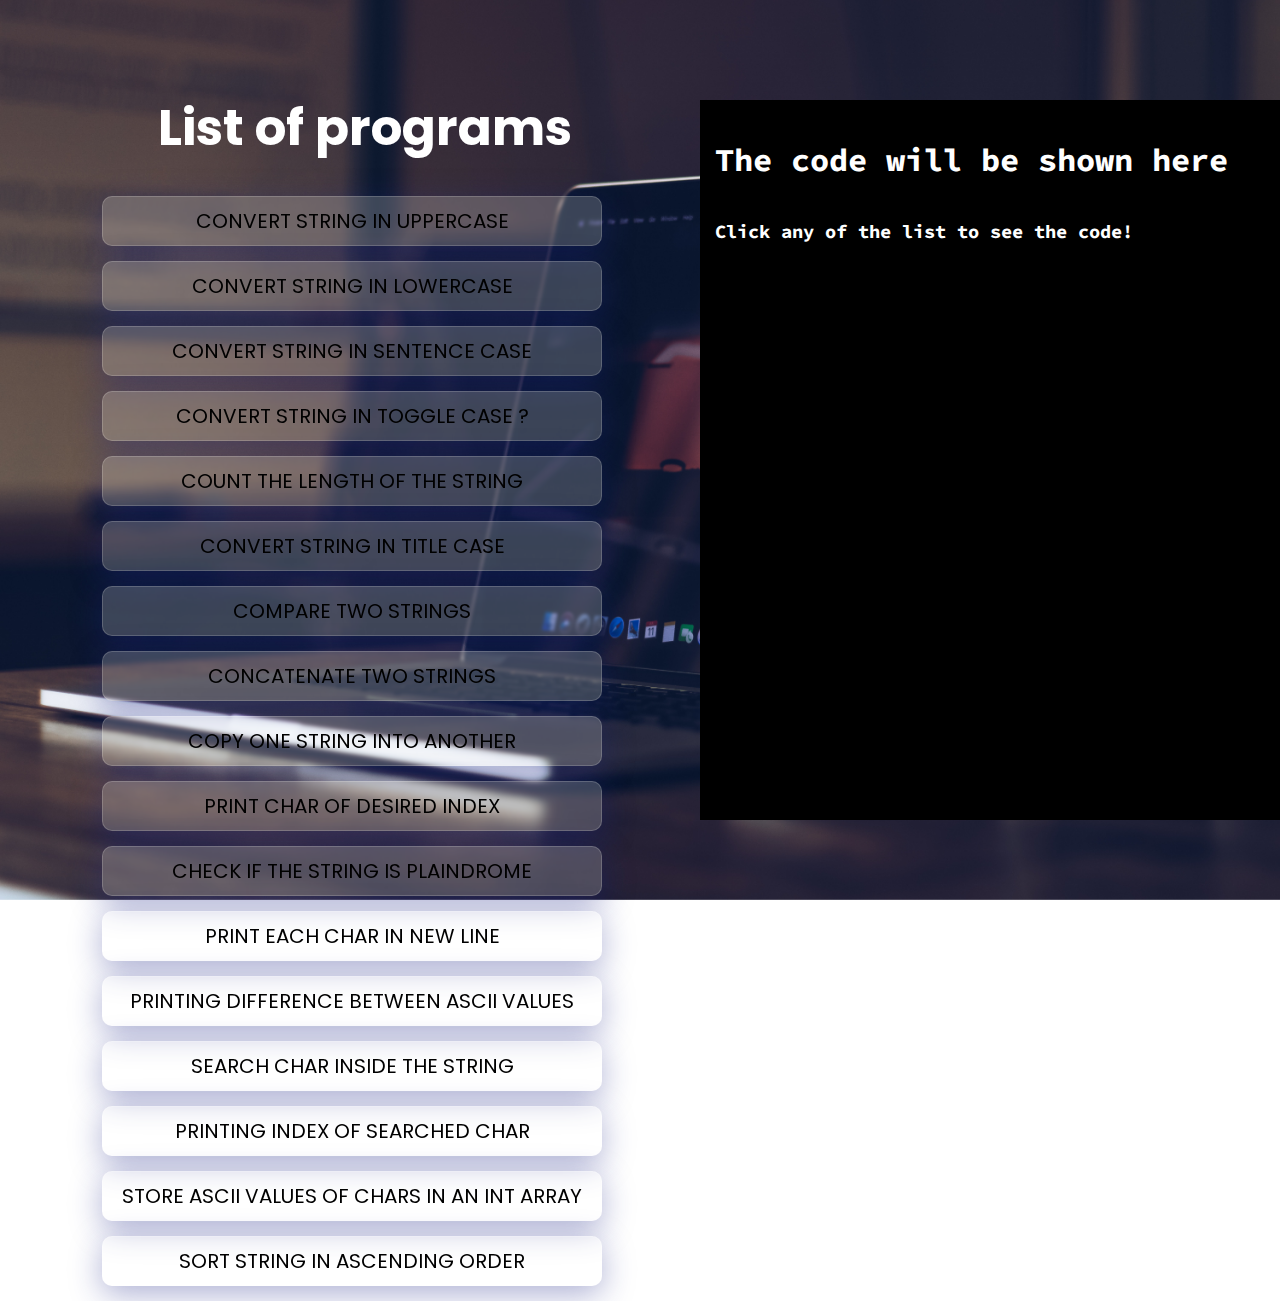
<file: strings.html>
<!DOCTYPE html>
<html lang="en">
	<head>
		<meta charset="UTF-8" />
		<meta name="viewport" content="width=device-width, initial-scale=1.0" />
		<title>Strings</title>
		<link rel="stylesheet" href="main.css" />
	</head>
	<body>
		<div class="container">
			<img src="bg.jpg" alt="">
			<div class="lists">
				<h1>List of programs</h1>

				<div class="list">
					<p>CONVERT STRING IN UPPERCASE</p>

					<pre style="display: none">



// ENTER THE STRING FROM USER AND CONVERT IN UPPERCASE ?
#include < stdio.h >

int inputString(char str[], int length)
{
    printf("enter your string:- ");
    fgets(str, length, stdin);
}

int validation(char str[])
{
    for (int i = 0; str[i] != '\0'; i++)
    {
        if (str[i] >= 'a' && str[i] <= 'z' || str[i] >= 'A' && str[i] <= 'Z')
        {
            return 1;
        }
        else
        {
            return 0;
        }
    }
}

void toUppercase(char str[], int length)
{
    int i = 0;
    while (str[i] != '\0')
    {
        if (str[i] >= 97 && str[i] <= 122)
        {
            str[i] = str[i] - 32;
        }
        i++;
    }
}
int main()
{
    char str[50];
    int length = 50, valid;
    inputString(str, length);
    valid = validation(str);
    if (valid == 0)
    {
        printf("You can only enter string of characters");
        return 0;
    }
    toUppercase(str, length);
    printf("\n%s", str);

    return 0;
}	
                    </pre
					>
				</div>
				<div class="list">
					<p>CONVERT STRING IN LOWERCASE</p>

					<pre style="display: none">



// ENTER THE STRING FROM USER AND CONVERT IN LOWERCASE ?
#include < stdio.h >

void inputString(char str[], int length)
{
    printf("enter your string:- ");
    fgets(str, length, stdin);
}
int validation(char str[])
{
    for (int i = 0; str[i] != '\0'; i++)
    {
        if (str[i] >= 'a' && str[i] <= 'z' || str[i] >= 'A' && str[i] <= 'Z')
        {
            return 1;
        }
        else
        {
            return 0;
        }
    }
}

void toLowercase(char str[], int length)
{
    int i = 0;
    while (str[i] != '\0')
    {
        if (str[i] >= 65 && str[i] <= 90)
        {
            str[i] = str[i] + 32;
        }
        i++;
    }
}
int main()
{
    char str[50];
    int length = 50, valid;
    inputString(str, length);
    valid = validation(str);
    if (valid == 0)
    {
        printf("You can only enter string of characters");
        return 0;
    }
    toLowercase(str, length);
    printf("%s", str);

    return 0;
}
                    </pre
					>
				</div>
				<div class="list">
					<p>CONVERT STRING IN SENTENCE CASE</p>

					<pre style="display: none">



// ENTER THE STRING FROM USER AND CONVERT INTO SENTENCE CASE ?

#include < stdio.h >

void inputString(char str[], int length)
{
    printf("enter your string:- ");
    fgets(str, length, stdin);
}
int validation(char str[])
{
    for (int i = 0; str[i] != '\0'; i++)
    {
        if (str[i] >= 'a' && str[i] <= 'z' || str[i] >= 'A' && str[i] <= 'Z')
        {
            return 1;
        }
        else
        {
            return 0;
        }
    }
}
void toSentenceCase(char str[], int length)
{
    if (str[0] >= 97 && str[0] <= 122)
    {
        str[0] -= 32;
    }
    int i = 1;
    while (str[i] != '\0')
    {
        if (str[i] >= 65 && str[i] <= 90)
        {
            str[i] += 32;
        }
        i++;
    }
}

int main()
{

    char str[50];
    int length = 50, valid;
    inputString(str, length);
    valid = validation(str);
    if (valid == 0)
    {
        printf("You can only enter string of characters");
        return 0;
    }
    toSentenceCase(str, length);
    printf("%s", str);

    return 0;
}
                    </pre
					>
				</div>
				<div class="list">
					<p>CONVERT STRING IN TOGGLE CASE ?</p>

					<pre style="display: none">


						
// ENTER THE STRING FROM USER AND CONVERT INTO TOGGLE CASE ?

#include < stdio.h >

int validation(char str[])
{
    for (int i = 0; str[i] != '\0'; i++)
    {
        if (str[i] >= 'a' && str[i] <= 'z' || str[i] >= 'A' && str[i] <= 'Z')
        {
            return 1;
        }
        else
        {
            return 0;
        }
    }
}

void inputString(char str[], int length)
{
    printf("enter your string:- ");
    fgets(str, length, stdin);
}

char toToogleCase(char str[], int length)
{
    int i = 0;
    while (str[i] != '\0')
    {
        if (str[i] >= 97 && str[i] <= 122)
        {
            str[i] = str[i] - 32;
        }

        else if (str[i] >= 65 && str[i] <= 90)
        {
            str[i] = str[i] + 32;
        }
        i++;
    }
}
int main()
{

    char str[50];
    int length = 50, valid;
    inputString(str, length);
    valid = validation(str);
    if (valid == 0)
    {
        printf("You can only enter string of characters");
        return 0;
    }
    toToogleCase(str, length);
    printf("%s", str);

    return 0;
}
                    </pre
					>
				</div><div class="list">
					<p>COUNT THE LENGTH OF THE STRING</p>

					<pre style="display: none">


// ENTER THE STRING FROM USER AND FINAL LENGTH OF THE STRING ?
#include < stdio.h >

void inputString(char str[], int length)
{
    printf("enter your string:- ");
    fgets(str, length, stdin);
}

int countLength(char str[])
{
    int i = 0;
    while (str[i] != '\0')
    {
        i++;
    }
    return i;
}

int main()
{
    char string[101];
    int length = 101, stringLength;
    inputString(string, length);
    stringLength = countLength(string);

    if (stringLength != 1)
    {
        printf("length of the string is:- %d", stringLength-1);
    }
    else if(stringLength==1){
        printf("your string is empty");
    }
    return 0;
}
                    </pre
					>
				</div><div class="list">
					<p>CONVERT STRING IN TITLE CASE</p>

					<pre style="display: none">

#include < stdio.h >
void title(char *str,int length){
	int i;

for(i=0;i < length;i++){

 if(i==0 && str[i]>=92 && str[i]<=122){
  str[i]=str[i]-32;
  }

  else if(str[i]==32){

   if(str[i+1]>=92 && str[i+1]<=122)
     str[i+1]=str[i+1]-32;
  }
 }
};
void main(){
char str[20];
int i,len,count=0;
clrscr();
printf("Enter the title: ");
gets(str);
for(i=0;str[i];i++){
 count++;
 }
len=count;
printf("\nLength of the title is: %d",len);

title(str,len);
printf("\n%s'",str);
}

                    </pre
					>
				</div><div class="list">
					<p>COMPARE TWO STRINGS</p>

					<pre style="display: none">


#include < stdio.h >
                
int comp(char st1[],char st2[],int len1,int len2){
int i;
    if(len1==len2){
        for(i=0;i < len1;i++){
            if(st1[i]==st2[i]){
            return 1;
        }
                
        else{
        	return -1;
            }
        }
    }
    else{
    	return -2;
    }
};
void main(){
char st1[20],st2[20];
int x,i,len1=0,len2=0;

                
                  printf("Enter the 1st string: ");
                gets(st1);
                
                for(i=0;st1[i];i++){
                 len1++;
                 }
                printf("\nLength of string1 is: %d",len1);
                
                printf("\nEnter the 2nd string: ");
                gets(st2);
                for(i=0;st2[i];i++){
                 len2++;
                 }
                printf("\nLength of string2 is: %d",len2);
                
                x = comp(st1,st2,len1,len2);
                if(x==-1){
                printf("\nNot same");
                }
                else if(x==-2){
                printf("\nMismatched length");
                }
                else{
                printf("\nMatched");
                }                
			}
                    </pre
					>
				</div><div class="list">
					<p>CONCATENATE TWO STRINGS</p>

					<pre style="display: none">



// Concatenate two strings
#include < stdio.h >
void main()
{
    char s1[20], s2[20];
    int i, j, len1 = 0, len2 = 0;
    printf("Enter 1st string: ");
    gets(s1);
    for (i = 0; s1[i]; i++)
    {
        len1++;
    }
    printf("Length of 1st String: %d\n", len1);
    printf("Enter 2nd String: ");
    gets(s2);
    for (i = 0; s2[i]; i++)
    {
        len2++;
    }
    printf("Length of 2nd String: %d\n", len2);
    // concatination
    for (i = 0; s2[i]; i++)
    {
        s1[len1 + i] = s2[i];
    }
    printf("%s ", s1);
}
 
                    </pre
					>
				</div><div class="list">
					<p>COPY ONE STRING INTO ANOTHER</p>

					<pre style="display: none">



#include < stdio.h >

int main()
{
    char str1[100];
    char str2[100];
    char ch;
    int len = 0, i;

    printf("\nEnter a string: ");
    scanf("%s", str1);

    for (int i = 0; str1[i]; i++)
    {
        len++;
    }
    printf("\nLength of the entered String is: %d", len);
    for (i = 0; i <= len; i++)
    {
        str2[i] = str1[i];
    }

    printf("\nOriginal String: %s\n", str1);
    printf("Copied String: %s\n", str2);

    return 0;
}
                    </pre
					>
				</div><div class="list">
					<p>PRINT CHAR OF DESIRED INDEX</p>

					<pre style="display: none">



#include < stdio.h >

int main()
{
    char str1[50];
    char ch;
    int len = 0, index;
    ;

    printf("Enter a string: ");
    scanf("%s", str1);

    while (str1[len] != '\0')
    {
        len++;
    }
    printf("Length of the entered string is: %d\n", len);

    printf("Enter an index:(It should be between 0 and string length (i.e %d))", len - 1);
    scanf("%d", &index);

    if (index >= 0 && index < len)
    {
        printf("Character at index %d: %c\n", index, str1[index]);
    }
    else
    {
        printf("Invalid index. It should be between 0 and string length (i.e %d).\n", len - 1);
    }
}
                    </pre
					>
				</div><div class="list">
					<p>CHECK IF THE STRING IS PLAINDROME</p>

					<pre style="display: none">


#include < stdio.h >

int main()
{
    char str1[69];
    int len = 0;
    int isPalindrome = 1; 
    printf("Enter a string: ");
    scanf("%s", str1);

    while (str1[len] != '\0')
    {
        len++;
    }
    for (int i = 0; i < len / 2; i++)
    {
        if (str1[i] != str1[len - 1 - i])
        {
            isPalindrome = 0;
            break;
        }
    }

    if (isPalindrome == 1)
    {
        printf("The entered string is a palindrome.\n");
    }
    else
    {
        printf("The entered string is not a palindrome.\n");
    }

    return 0;
}
                    </pre
					>
				</div><div class="list">
					<p>PRINT EACH CHAR IN NEW LINE</p>

					<pre style="display: none">


#include < stdio.h >
#include < conio.h >
void main()
{
    char s1[] = {"Hello World"};
    int i;

    printf("%s\n", s1);

    for (i = 0; s1[i]; i++)
    {
        printf("\t%c\n", s1[i]);
    }
}
                    </pre
					>
				</div><div class="list">
					<p>PRINTING DIFFERENCE BETWEEN ASCII VALUES</p>

					<pre style="display: none">


#include < stdio.h >

    int main() {
        char str1[69];
        int len = 0,diff;
    
        printf("Enter a string: ");
        scanf("%s", str1);
    
        // Calculate the length of the entered string
        while (str1[len] != '\0') {
            len++;
        }
       printf("\nLength of the entered string: %d",len);
        printf("\nDifferences in ASCII values of each character:\n");
    
        for (int i = 0; i < len; i++) {
            if (i > 0) {
                diff = str1[i] - str1[i - 1];
                printf("Character '%c'[%d] - Character '%c'[%d] = %d\n", str1[i], str1[i], str1[i - 1],str1[i - 1], diff);
            }
        }
    }
                    </pre
					>
				</div><div class="list">
					<p>SEARCH CHAR INSIDE THE STRING</p>

					<pre style="display: none">


#include < stdio.h >

int main()
{
    char str1[69]; 
    char search;
    int len = 0, found = 0, count = 0;
    printf("\nEnter a string: ");
    scanf("%s", str1);

    while (str1[len] != '\0')
    {
        len++;
    }
    printf("Length of the entered string: %d\n", len);
    printf("Enter a character to search for: ");
    scanf(" %c", &search);

    for (int i = 0; i < len; i++)
    {
        if (str1[i] == search)
        {
            count++;
            found = 1;
        }
    }

    if (found == 1)
    {
        printf("Character '%c' is found in the string %d time.\n", search, count);
    }
    else
    {
        printf("Character '%c' is not found in the string.\n", search);
    }
}
                    </pre
					>
				</div><div class="list">
					<p>PRINTING INDEX OF SEARCHED CHAR</p>

					<pre style="display: none">


#include < stdio.h >

int main()
{
    char str1[69]; 
    char search;
    int len = 0, found = -1, count = 0;
    printf("\nEnter a string: ");
    scanf("%s", str1);

    while (str1[len] != '\0')
    {
        len++;
    }
    printf("Length of the entered string: %d\n", len);
    printf("Enter a character to search for: ");
    scanf(" %c", &search);

    for (int i = 0; i < len; i++)
    {
        if (str1[i] == search)
        {
            count++;
            found = 1;
        }
    }

    if (found == 1)
    {
        printf("Character '%c' is found in the string %d time.\n", search, count);
    }
    else
    {
        printf("%d\n(NOT FOUND)", found);
    }
}                    </pre
					>
				</div><div class="list">
					<p>STORE ASCII VALUES OF CHARS IN AN INT ARRAY</p>

					<pre style="display: none">



#include < stdio.h >

int main()
{
    char input_string[100]; 
    int ascii_values[100];  

    printf("Enter a string: ");
    fgets(input_string, sizeof(input_string), stdin);

    int index = 0;

    for (int i = 0; input_string[i] != '\0'; i++)
    {
        ascii_values[index] = (int)input_string[i];
        index++;
    }

    printf("ASCII values of characters in the string:\n");
    for (int i = 0; i < index; i++)
    {
        printf("%d ", ascii_values[i]);
    }

    return 0;
}

                    </pre
					>
				</div><div class="list">
					<p>SORT STRING IN ASCENDING ORDER</p>

					<pre style="display: none">


#include < stdio.h >

int main()
{
    char str1[69];
    int len = 0;

    printf("Enter a string: ");
    scanf("%s", str1);

    while (str1[len] != '\0')
    {
        len++;
    }

    for (int i = 0; i < len - 1; i++)
    {
        for (int j = 0; j < len - i - 1; j++)
        {
            if (str1[j] > str1[j + 1])
            {

                char temp = str1[j];
                str1[j] = str1[j + 1];
                str1[j + 1] = temp;
            }
        }
    }

    printf("Sorted String in Ascending Order: %s\n", str1);
}
        </pre
		>
			</div>
		</div>
        </div>

		<div class="codeContainer">
			<h1>The code will be shown here</h1>
			<h3>Click any of the list to see the code!</h3>
		</div>
		</div>

		<script>
			const container = document.querySelector(".codeContainer");
			const [...lists] = document.querySelectorAll(".list");

			lists.forEach((list) => {
				list.addEventListener("click", () => {
					const heading = list.querySelector("p").innerHTML;
					const code = list.querySelector("pre").innerText;
					render(heading, code);
				});
			});

			function render(heading, code) {
				container.innerHTML = `
			<p>
				${code}
			</p>
                `;
			}
		</script>
	</body>
</html>
</file>
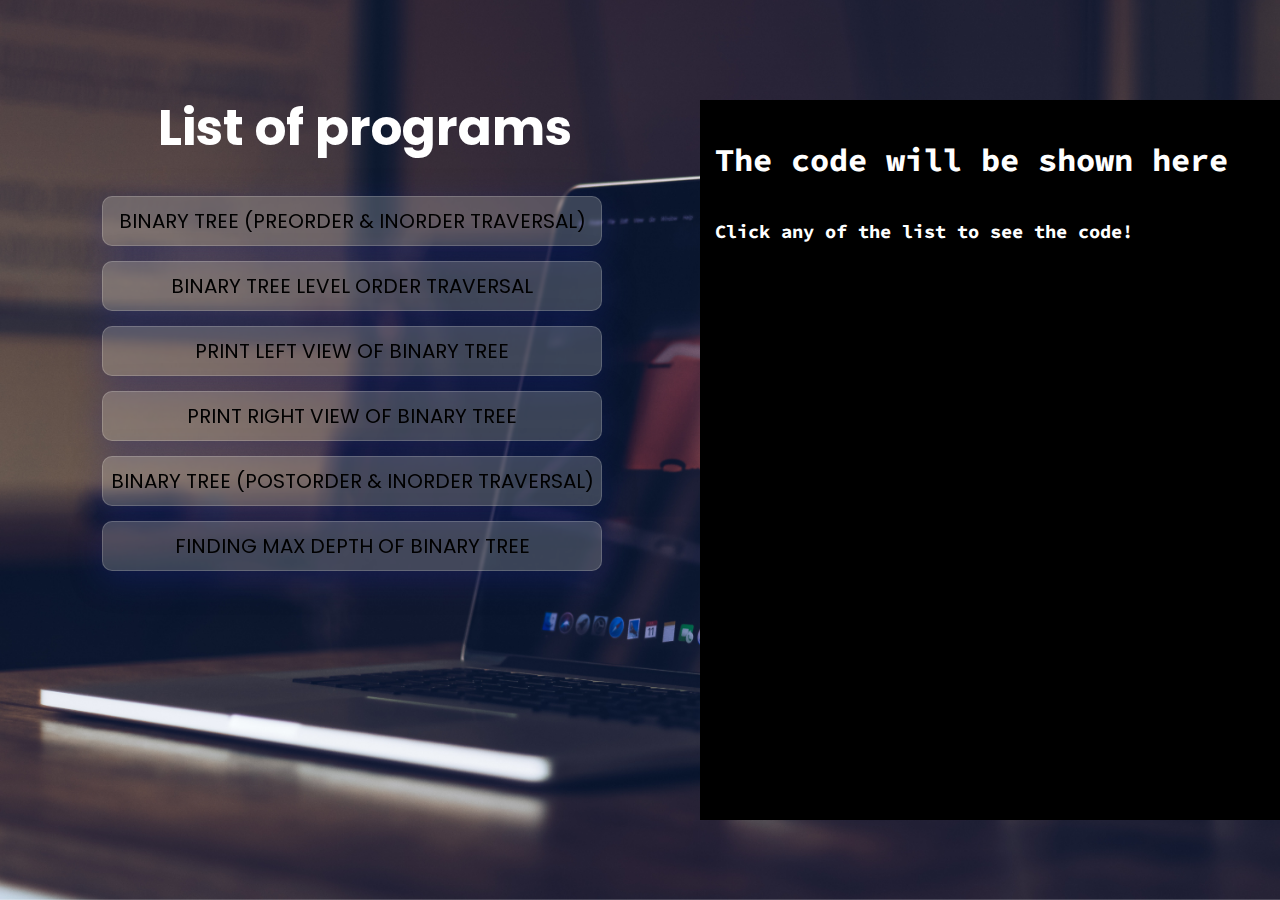
<file: trees.html>
<!DOCTYPE html>
<html lang="en">
	<head>
		<meta charset="UTF-8" />
		<meta name="viewport" content="width=device-width, initial-scale=1.0" />
		<title>Trees</title>
		<link rel="stylesheet" href="main.css" />
	</head>
	<body>
		<div class="container">
			<img src="bg.jpg" alt="">
			<div class="lists">
				<h1>List of programs</h1>

				<div class="list">
					<p>BINARY TREE (PREORDER & INORDER TRAVERSAL)</p>

					<pre style="display: none">
                        


#include < stdio.h >
#include < stdlib.h >

struct TreeNode {
    char data;
    struct TreeNode* left;
    struct TreeNode* right;
};

int search(char inorder[], int start, int end, char value) {
    for (int i = start; i <= end; i++) {
        if (inorder[i] == value) {
            return i;
        }
    }
    return -1;
}

struct TreeNode* buildTree(char preorder[], char inorder[], int inStart, int inEnd) {
    static int preIndex = 0;

    if (inStart > inEnd) {
        return NULL;
    }

    struct TreeNode* newNode = (struct TreeNode*)malloc(sizeof(struct TreeNode));
    newNode->data = preorder[preIndex++];
    newNode->left = newNode->right = NULL;

    if (inStart != inEnd) {
        int inIndex = search(inorder, inStart, inEnd, newNode->data);
        newNode->left = buildTree(preorder, inorder, inStart, inIndex - 1);
        newNode->right = buildTree(preorder, inorder, inIndex + 1, inEnd);
    }

    return newNode;
}

void inorderTraversal(struct TreeNode* root) {
    if (root != NULL) {
        inorderTraversal(root->left);
        printf("%c ", root->data);
        inorderTraversal(root->right);
    }
}

int main() {
    int n;
    printf("Enter the number of nodes: ");
    scanf("%d", &n);

    char preorder[n], inorder[n];

    printf("Enter the preorder traversal: ");
    for (int i = 0; i < n; i++) {
        scanf(" %c", &preorder[i]);
    }

    printf("Enter the inorder traversal: ");
    for (int i = 0; i < n; i++) {
        scanf(" %c", &inorder[i]);
    }

    struct TreeNode* root = buildTree(preorder, inorder, 0, n - 1);

    printf("Inorder traversal of the constructed tree: ");
    inorderTraversal(root);
    printf("\n");

    return 0;
}
	
                    </pre
					>
				</div>
				<div class="list">
					<p>BINARY TREE LEVEL ORDER TRAVERSAL</p>

					<pre style="display: none">



#include < stdio.h >
#include < stdlib.h >

struct TreeNode {
    char data;
    struct TreeNode* left;
    struct TreeNode* right;
};

// Structure to represent a queue node
struct QueueNode {
    struct TreeNode* treeNode;
    struct QueueNode* next;
};

// Structure to represent a queue
struct Queue {
    struct QueueNode *front, *rear;
};

// Function to create a new tree node
struct TreeNode* createNode(char value) {
    struct TreeNode* newNode = (struct TreeNode*)malloc(sizeof(struct TreeNode));
    newNode->data = value;
    newNode->left = newNode->right = NULL;
    return newNode;
}

// Function to create a new queue node
struct QueueNode* createQueueNode(struct TreeNode* treeNode) {
    struct QueueNode* newNode = (struct QueueNode*)malloc(sizeof(struct QueueNode));
    newNode->treeNode = treeNode;
    newNode->next = NULL;
    return newNode;
}

// Function to create an empty queue
struct Queue* createQueue() {
    struct Queue* queue = (struct Queue*)malloc(sizeof(struct Queue));
    queue->front = queue->rear = NULL;
    return queue;
}

// Function to enqueue a tree node to the queue
void enqueue(struct Queue* queue, struct TreeNode* treeNode) {
    struct QueueNode* newNode = createQueueNode(treeNode);
    if (queue->rear == NULL) {
        queue->front = queue->rear = newNode;
        return;
    }
    queue->rear->next = newNode;
    queue->rear = newNode;
}

// Function to dequeue a tree node from the queue
struct TreeNode* dequeue(struct Queue* queue) {
    if (queue->front == NULL) {
        return NULL;
    }
    struct QueueNode* temp = queue->front;
    queue->front = queue->front->next;
    if (queue->front == NULL) {
        queue->rear = NULL;
    }
    struct TreeNode* treeNode = temp->treeNode;
    free(temp);
    return treeNode;
}

// Function to perform level order traversal of a binary tree
void levelOrderTraversal(struct TreeNode* root) {
    if (root == NULL) {
        return;
    }

    struct Queue* queue = createQueue();
    enqueue(queue, root);

    while (queue->front != NULL) {
        struct TreeNode* current = dequeue(queue);
        printf("%c ", current->data);

        if (current->left != NULL) {
            enqueue(queue, current->left);
        }

        if (current->right != NULL) {
            enqueue(queue, current->right);
        }
    }
}

int main() {
    // Constructing a sample binary tree
    struct TreeNode* root = createNode('A');
    root->left = createNode('B');
    root->right = createNode('C');
    root->left->left = createNode('D');
    root->left->right = createNode('E');
    root->right->left = createNode('F');
    root->right->right = createNode('G');

    printf("Level order traversal of the binary tree: ");
    levelOrderTraversal(root);
    printf("\n");

    return 0;
}

                    </pre
					>
				</div>
				<div class="list">
					<p>PRINT LEFT VIEW OF BINARY TREE</p>

					<pre style="display: none">



#include < stdio.h >
#include < stdlib.h >

struct TreeNode {
    char data;
    struct TreeNode* left;
    struct TreeNode* right;
};

struct TreeNode* createNode(char value) {
    struct TreeNode* newNode = (struct TreeNode*)malloc(sizeof(struct TreeNode));
    newNode->data = value;
    newNode->left = newNode->right = NULL;
    return newNode;
}

void leftViewUtil(struct TreeNode* root, int level, int* maxLevel) {
    if (root == NULL) {
        return;
    }

    if (level > *maxLevel) {
        printf("%c ", root->data);
        *maxLevel = level;
    }

    leftViewUtil(root->left, level + 1, maxLevel);
    leftViewUtil(root->right, level + 1, maxLevel);
}

void leftView(struct TreeNode* root) {
    int maxLevel = 0;
    leftViewUtil(root, 1, &maxLevel);
}

int main() {
    struct TreeNode* root = createNode('A');
    root->left = createNode('B');
    root->right = createNode('C');
    root->left->left = createNode('D');
    root->left->right = createNode('E');
    root->right->right = createNode('F');
    root->left->right->left = createNode('G');
    root->left->right->right = createNode('H');

    printf("Left view of the binary tree: ");
    leftView(root);
    printf("\n");

    return 0;
}

                    </pre
					>
				</div>
				<div class="list">
					<p>PRINT RIGHT VIEW OF BINARY TREE</p>

					<pre style="display: none">




#include < stdio.h >
#include < stdlib.h >

struct TreeNode {
    char data;
    struct TreeNode* left;
    struct TreeNode* right;
};

struct TreeNode* createNode(char value) {
    struct TreeNode* newNode = (struct TreeNode*)malloc(sizeof(struct TreeNode));
    newNode->data = value;
    newNode->left = newNode->right = NULL;
    return newNode;
}

void rightViewUtil(struct TreeNode* root, int level, int* maxLevel) {
    if (root == NULL) {
        return;
    }

    if (level > *maxLevel) {
        printf("%c ", root->data);
        *maxLevel = level;
    }

    rightViewUtil(root->right, level + 1, maxLevel);
    rightViewUtil(root->left, level + 1, maxLevel);
}

void rightView(struct TreeNode* root) {
    int maxLevel = 0;
    rightViewUtil(root, 1, &maxLevel);
}

int main() {
    struct TreeNode* root = createNode('A');
    root->left = createNode('B');
    root->right = createNode('C');
    root->left->left = createNode('D');
    root->left->right = createNode('E');
    root->right->right = createNode('F');
    root->left->right->left = createNode('G');
    root->left->right->right = createNode('H');

    printf("Right view of the binary tree: ");
    rightView(root);
    printf("\n");

    return 0;
}
                    </pre
					>
				</div><div class="list">
					<p>BINARY TREE (POSTORDER & INORDER TRAVERSAL)</p>

					<pre style="display: none">



#include < stdio.h >
#include < stdlib.h >

struct TreeNode {
    char data;
    struct TreeNode* left;
    struct TreeNode* right;
};

int search(char inorder[], int start, int end, char value) {
    for (int i = start; i <= end; i++) {
        if (inorder[i] == value) {
            return i;
        }
    }
    return -1;
}

struct TreeNode* createNode(char value) {
    struct TreeNode* newNode = (struct TreeNode*)malloc(sizeof(struct TreeNode));
    newNode->data = value;
    newNode->left = newNode->right = NULL;
    return newNode;
}

struct TreeNode* buildTree(char postorder[], char inorder[], int inStart, int inEnd, int* postIndex) {
    if (inStart > inEnd) {
        return NULL;
    }

    struct TreeNode* newNode = createNode(postorder[*postIndex]);
    (*postIndex)--;

    if (inStart != inEnd) {
        int inIndex = search(inorder, inStart, inEnd, newNode->data);

        newNode->right = buildTree(postorder, inorder, inIndex + 1, inEnd, postIndex);

        newNode->left = buildTree(postorder, inorder, inStart, inIndex - 1, postIndex);
    }

    return newNode;
}

void inorderTraversal(struct TreeNode* root) {
    if (root != NULL) {
        inorderTraversal(root->left);
        printf("%c ", root->data);
        inorderTraversal(root->right);
    }
}

int main() {
    int n;
    printf("Enter the number of nodes: ");
    scanf("%d", &n);

    char postorder[n], inorder[n];

    printf("Enter the postorder traversal: ");
    for (int i = 0; i < n; i++) {
        scanf(" %c", &postorder[i]);
    }

    printf("Enter the inorder traversal: ");
    for (int i = 0; i < n; i++) {
        scanf(" %c", &inorder[i]);
    }

    int postIndex = n - 1;
    struct TreeNode* root = buildTree(postorder, inorder, 0, n - 1, &postIndex);

    printf("Inorder traversal of the constructed tree: ");
    inorderTraversal(root);
    printf("\n");

    return 0;
}
                    </pre
					>
				</div><div class="list">
					<p>FINDING MAX DEPTH OF BINARY TREE</p>

					<pre style="display: none">



#include < stdio.h >
#include < stdlib.h >

struct TreeNode {
    char data;
    struct TreeNode* left;
    struct TreeNode* right;
};

struct TreeNode* createNode(char value) {
    struct TreeNode* newNode = (struct TreeNode*)malloc(sizeof(struct TreeNode));
    newNode->data = value;
    newNode->left = newNode->right = NULL;
    return newNode;
}

int max(int a, int b) {
    return (a > b) ? a : b;
}

int maxDepth(struct TreeNode* root) {
    if (root == NULL) {
        return 0;
    }

    int leftDepth = maxDepth(root->left);
    int rightDepth = maxDepth(root->right);

    return max(leftDepth, rightDepth) + 1;
}

int main() {
    struct TreeNode* root = createNode('A');
    root->left = createNode('B');
    root->right = createNode('C');
    root->left->left = createNode('D');
    root->left->right = createNode('E');
    root->right->right = createNode('F');
    root->left->right->left = createNode('G');
    root->left->right->right = createNode('H');

    int depth = maxDepth(root);
    printf("Maximum depth of the binary tree: %d\n", depth);

    return 0;
}
                    </pre
					>
				</div>
			</div>
		</div>

		<div class="codeContainer">
			<h1>The code will be shown here</h1>
			<h3>Click any of the list to see the code!</h3>
		</div>
		</div>

		<script>
			const container = document.querySelector(".codeContainer");
			const [...lists] = document.querySelectorAll(".list");

			lists.forEach((list) => {
				list.addEventListener("click", () => {
					const heading = list.querySelector("p").innerHTML;
					const code = list.querySelector("pre").innerText;
					render(heading, code);
				});
			});

			function render(heading, code) {
				container.innerHTML = `
                	<h1 class="codeHeading">${heading}</h1>
			<p>
				${code}
			</p>
                `;
			}
		</script>
	</body>
</html>
</file>
<file: main.css>
@import url('https://fonts.googleapis.com/css2?family=Rajdhani:wght@600&display=swap');
@import url('https://fonts.googleapis.com/css2?family=Poppins:wght@400&display=swap');
@import url('https://fonts.googleapis.com/css2?family=Source+Code+Pro&display=swap');

*{
    margin: 0;
    padding: 0;
    box-sizing: border-box;
}

.container{
    display: flex;
    flex-direction: row;
    justify-content: space-between;
    align-items: center;
    height: 100vh;
}
.container img{
    height: 100vh;
    width: 100%;
    z-index: -2;
    position: fixed;
}

.container{
    position: relative;
    font-family: 'poppins', sans-serif;
    height: 100vh;
}

.card_container{
    display: flex;
    position: absolute;
    top: 20%;
    left: 45%;
    z-index: 3;
    transform: translate(-50%, -50%);
}

.cards{
    display: flex;
    align-items: center;
    justify-content: center;
    font-size: 30px;
    margin-left: 10rem;
    height: 150px;
    width: 200px;
    background: rgba(255, 255, 255, 0.2);
        box-shadow: 0 8px 32px 0 rgba(31, 38, 135, 0.37);
        backdrop-filter: blur(1.5px);
        -webkit-backdrop-filter: blur(1.5px);
        border-radius: 10px;
        border: 1px solid rgba(255, 255, 255, 0.18);
        cursor: pointer;
        transition: all .2s ease-in-out;
}

.cards:hover {
    transform: scale(1.1);
}

.card_container2{
    top: 50%;
}

.card_container3{
    top: 80%;
}
.lists{
    display: flex;
    flex-direction: column;
    position: absolute;
    top: 10%;
    left: 8%;
}
.list p{
    top: 0;
}
.codeHeading{
    text-decoration: underline;
}
.list{
    display: flex;
    align-items: center;
    justify-content: center;
    font-size: 20px;
    /* margin-left: 10rem; */
    height: 50px;
    width: 500px;
    background: rgba(255, 255, 255, 0.2);
    box-shadow: 0 8px 32px 0 rgba(31, 38, 135, 0.37);
    backdrop-filter: blur(1.5px);
    -webkit-backdrop-filter: blur(1.5px);
    border-radius: 10px;
    border: 1px solid rgba(255, 255, 255, 0.18);
    cursor: pointer;
    transition: all .2s ease-in-out;
    margin-bottom: 15px;
}

.container h1{
    text-align: center;
    margin-left: 5%;
    margin-bottom: 30px;
    font-size: 50px;
    color: white;
}

.codeContainer{
    background-color: black;
    color: white;
    height: 80vh;
    width: 780px;
    margin-left: 700px;
    margin-top: 100px;
    position: fixed;
    top: 0;
    overflow: auto;
    padding-left: 15px;
    white-space: pre;
    font-family: "Source Code Pro",sans-serif;
}
</file>
